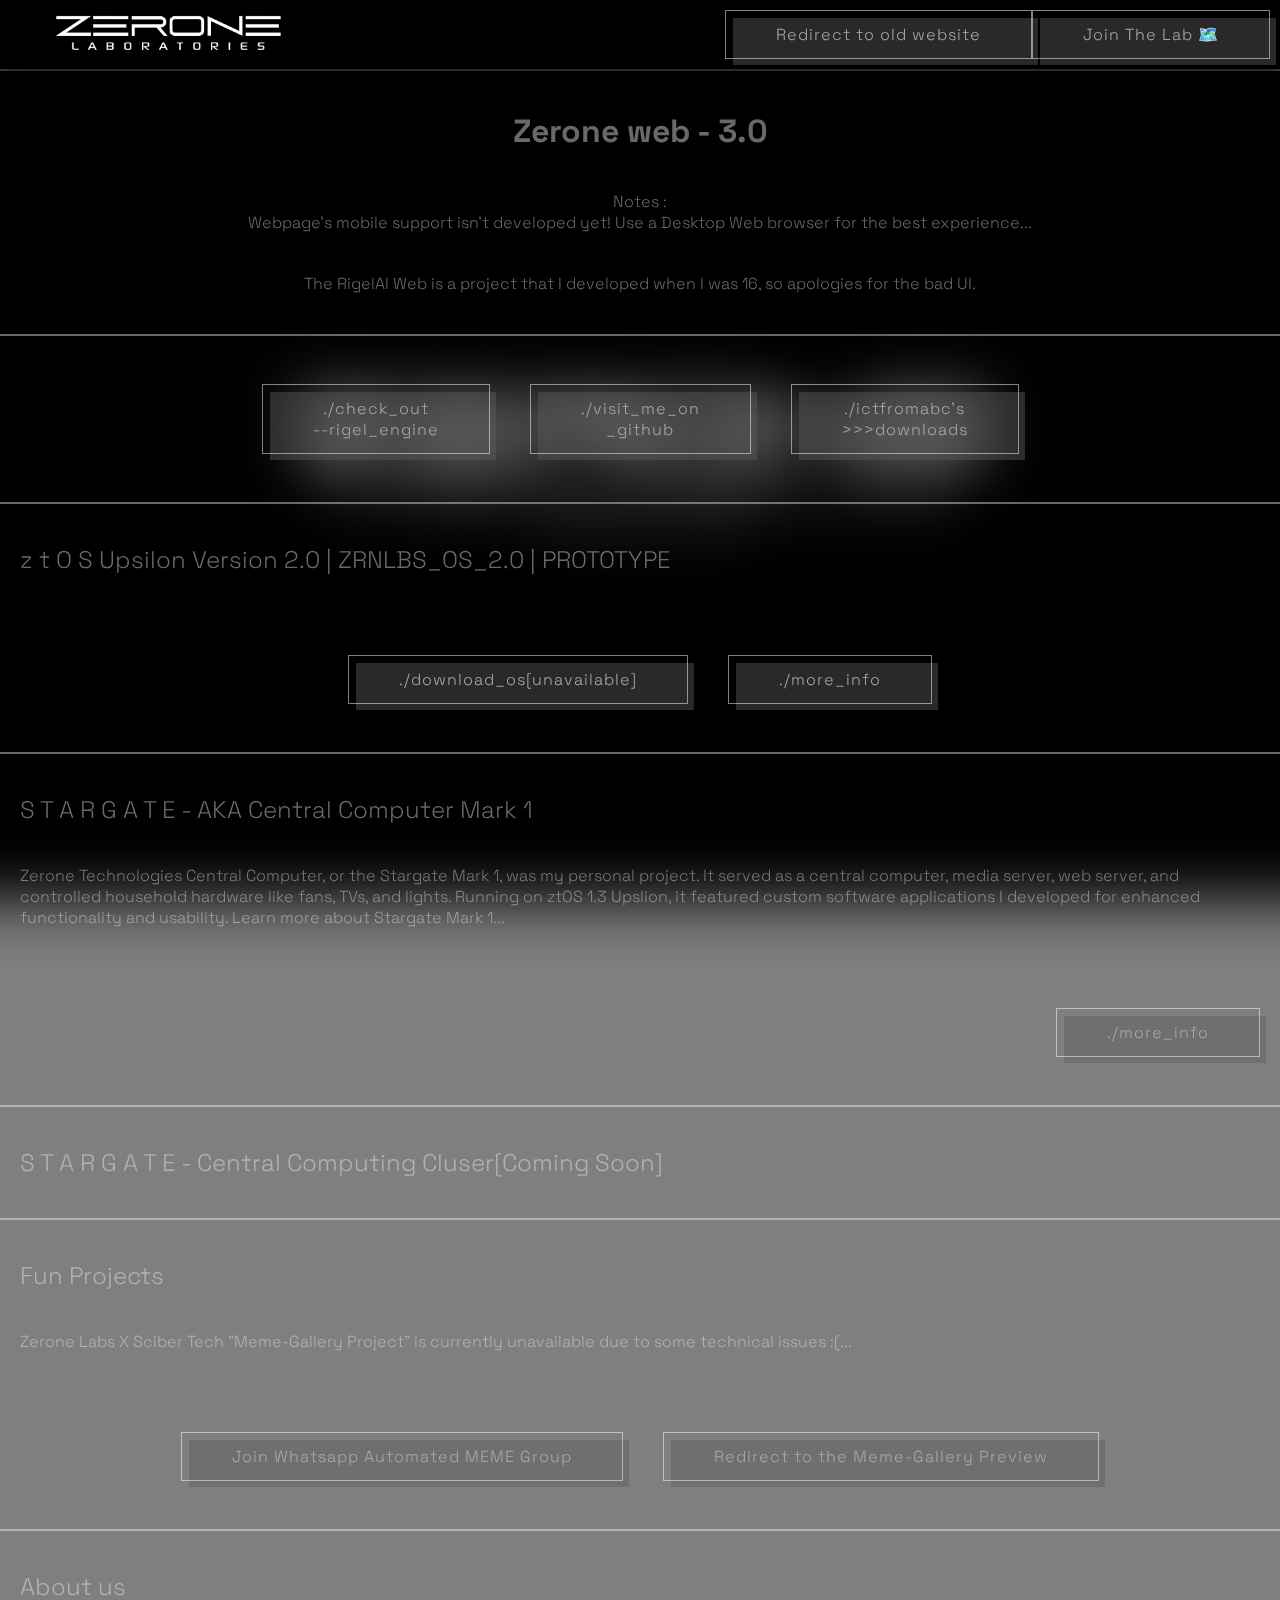
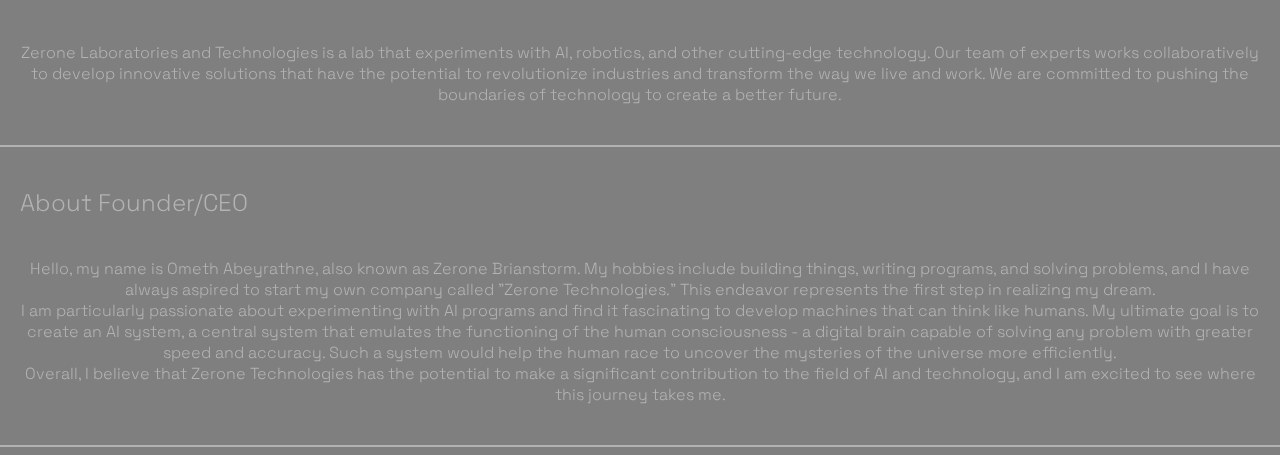
<file: public/index.html>
<!DOCTYPE html>
<html>
<head>
  <title>Zerone Laboratories</title>
  <style>
    /* Customize the scrollbar track */
    ::-webkit-scrollbar {
      width: 12px; /* Adjust the width as needed */
    }

    ::-webkit-scrollbar-track {
      background-color: #000000; /* Adjust the background color as needed */
    }

    /* Customize the scrollbar thumb */
    ::-webkit-scrollbar-thumb {
      background-color: #7070708c; /* Adjust the color as needed */
      border-radius: 6px; /* Adjust the radius as needed */
      border: 3px solid #000000; /* Adjust the border color and size as needed */
    }

    /* Add glow effect to the thumb */
    ::-webkit-scrollbar-thumb:hover {
      background-color: #5a5a5a; /* Adjust the color as needed */
      box-shadow: 0 0 10px #5252525b; /* Adjust the glow color and size as needed */
    }

        @font-face {
      font-family: 'SonySketch';
      src: url('font_default.ttf') format('truetype');
      font-weight:10 ;
    }
    @font-face {
      font-family: 'Space Grotesk';
      src: url('SpaceGrotesk-VariableFont_wght.ttf') format('truetype');
      font-weight:10 ;
    }
    @media only screen and (max-width: 400px) {
          button {
            padding: 100px 100px;
          }
        }

    /* Adjust text size for mobile */
    @media only screen and (max-width: 400px) {
      h1, h2, p {
        font-size: 36px;
      }
    }
@keyframes slideU {
      0% {
        transform: translateY(0%);
        opacity: 0;
      }
      100% {
        transform: translateY(100);
        opacity: 1;
      }
    }
    body {
      background-size: cover;
      -webkit-backdrop-filter: blur(20px);
      backdrop-filter: blur(30px);
      margin: 0;
      padding: 0;
      font-family: "Space Grotesk", Arial, sans-serif;
      font-weight: 100;
      background-image: url("assets/images/zrn_back.png");
      background-color: rgba(0, 0, 0, 0.5);
      background-position: center;
      background-attachment: fixed;
      animation: slideU 2s ease;
      color: rgba(0, 0, 0, 0); /* Adjust the opacity as per your preference */
      text-shadow: 0 0 0.5px rgba(255, 255, 255, 0.411); 
    }


    .top-bar {
      background-color: rgb(0, 0, 0); /* Adjust the background color and transparency as desired */
      color: #fff;
      padding: 10px;
      display: flex;
      align-items: center;
      border-bottom: 2px solid rgba(255, 255, 255, 0.3);
      position: sticky;
      top: 0;
      z-index: 1;
    }

    .top-bar::before {
      content: '';
      position: absolute;
      top: 0;
      left: 0;
      right: 0;
      bottom: 0;
      background: inherit; /* Inherit the background properties from .top-bar */
      filter: blur(10px); /* Apply the blur effect to the pseudo-element */
      z-index: -1;
    }


    /* Add a margin to the content below the top bar */
    .content {
      margin-top: 50px; /* Adjust the margin as per your top bar height */
    }


    @keyframes slideUp {
      0% {
        transform: translateY(100%);
        opacity: 0;
      }
      100% {
        transform: translateY(0);
        opacity: 1;
      }
    }
    .logo {
      height: 40px;
      margin-right: 40px;
    }
    .logo img {
      margin: -25px 40px;
      height: 150%;
    }
    @keyframes animate1 {
      0% {
        left: -100%;
      }
      50%,
      100% {
        left: 100%;
      }
    }
    /* New Button */

    /* CSS */
    .button-86 {
      font-size: 16px;
      font-weight: 200;
      letter-spacing: 1px;
      padding: 13px 20px 13px;
      outline: 0;
      border: 1px solid rgba(255, 255, 255, 0.507);
      cursor: pointer;
      color :rgb(168, 168, 168);
      font-family:"Space Grotesk", Arial, sans-serif ;
      position: relative;
      background-color: rgba(255, 255, 255, 0);
      user-select: none;
      -webkit-user-select: none;
      touch-action: manipulation;
    }

    .button-86:after {
      content: "";
      background-color: #5c5c5c71;
      width: 100%;
      z-index: -1;
      position: absolute;
      height: 100%;
      top: 7px;
      left: 7px;
      transition: 0.2s;
    }

    .button-86:hover:after {
      top: 0px;
      left: 0px;
    }

    @media (min-width: 768px) {
      .button-86 {
        padding: 13px 50px 13px;
      }
    }

/* end of button */
    h1 {
      text-align: center;
      margin: 40px 0;
      animation: slideUp 1s ease;
    }
    .vertical-line {
    width: 2px;
    height: 100px; /* Adjust the height as needed */
    background-color: rgb(168, 168, 168); /* Change the color if desired */
    }
    .button-image {
      width: 500px; /* Adjust the width as needed */
      height: 500px; /* Adjust the height as needed */
      margin-left: 10px; /* Adjust the margin as needed */
      vertical-align: middle;
      margin-left: auto;
    }
    h2 {
      text-align: left;
      font-family: "Space Grotesk", Arial, sans-serif;
      font-weight: lighter;
      margin: 40px 20px;
      animation: slideUp 1s ease;
    }
    h3 {
      text-align: center;
      margin: 40px 0;
      animation: slideUp 1s ease;
    }
    p {
      text-align: center;
      font-family: "Space Grotesk", Arial, sans-serif;
      font-weight: lighter;
      margin: 40px 20px;
      animation: slideUp 1s ease;
    }
    .line {
      border: none;
      border-top: 2px solid rgba(255, 255, 255, 0.404); /* Dark white color */
    }
    @media only screen and (max-width: 400px) {
      button {
        padding: 100px 100px;
      }
    }

    /* Adjust text size for mobile */
    @media only screen and (max-width: 400px) {
      h1, h2, p {
        font-size: 36px;
      }
    }
  </style>
  <link rel="stylesheet" href="https://fonts.googleapis.com/css2?family=Space+Grotesk&family=Space+Mono&display=swap">

  <script>
    function scrollToTop() {
      window.scrollTo({
        top: 0,
        behavior: 'smooth'
      });
    }
    function redirect_tele() {
      // Replace "newpage.html" with the URL of the page you want to redirect to
      window.location.href = "https://t.me/zt_grp";
    }
    function redirect_rige() {
      // Replace "newpage.html" with the URL of the page you want to redirect to
      window.location.href = "https://rigelai.web.app";
    }
    function redirect_git() {
      // Replace "newpage.html" with the URL of the page you want to redirect to
      window.location.href = "https://github.com/z3r0n3br4instorm";
    }
    function redirect_ictfrom() {
      // Replace "newpage.html" with the URL of the page you want to redirect to
      window.location.href = "https://zerone-web.web.app/ictfromabc_downloads/downloads.html";
    }
    function redirect_ztos_down() {
      // Replace "newpage.html" with the URL of the page you want to redirect to
      window.location.href = "https://zerone-web.web.app/ztos.html";
    }
    function redirect_ztos_info() {
      // Replace "newpage.html" with the URL of the page you want to redirect to
      window.location.href = "ztOS Info";
    }
    function redirect_old() {
      // Replace "newpage.html" with the URL of the page you want to redirect to
      window.location.href = "https://zerone-web.web.app/index_old.html";
    }
    function redirect_stargate1() {
      // Replace "newpage.html" with the URL of the page you want to redirect to
      window.location.href = "https://zerone-web.web.app/stargate.html";
    }
    function redirect_wagp() {
      // Replace "newpage.html" with the URL of the page you want to redirect to
      window.location.href = "https://chat.whatsapp.com/JbNHm1YFWGkJUjIQuqJGM9";
    }
    function redirect_wame() {
      // Replace "newpage.html" with the URL of the page you want to redirect to
      window.location.href = "https://wa.me/+94777717794";
    }

    function redirect_ingrp() {
      // Replace "newpage.html" with the URL of the page you want to redirect to
      window.location.href = "https://zerone-web.web.app/redirect_meme.html";
    }
    window.addEventListener('load', scrollToTop);
  </script>
</head>
<body>
  <div class="top-bar" style="justify-content: flex-start;">
    <div class="logo">
      <img src="assets/images/zrn-wide.png" alt="Logo">
    </div>
    <!-- <button class="button">Button 1</button> -->
    <!-- <button class="button">Button 2</button> -->
    <button class="button-86" style="margin-left: auto;" onclick="redirect_old()">Redirect to old website</button>
    <button class="button-86" onclick="redirect_tele()">Join The Lab 🗺️</button>
  </div>
    <h1>Zerone web - 3.0</h1>
    <p>Notes : <br>Webpage's mobile support isn't developed yet! Use a Desktop Web browser for the best experience...</p>
    <p>The RigelAI Web is a project that I developed when I was 16, so apologies for the bad UI.</p>
    <hr class="line">
    <div style="display: flex; justify-content: center;">
      <br><button class="button-86" style="margin: 40px 20px;" onclick="redirect_rige()">./check_out<br>--rigel_engine</button>
      <button class="button-86" style="margin: 40px 20px;" onclick="redirect_git()">./visit_me_on<br>_github</button>
      <button class="button-86" style="margin: 40px 20px;" onclick="redirect_ictfrom()">./ictfromabc's<br>>>>downloads</button>
    </div>    
  <hr class="line">
  <h2>z t O S Upsilon Version 2.0 | ZRNLBS_OS_2.0 | PROTOTYPE</h2>
  <div style="display: flex; justify-content: center;">
  <button class="button-86" style="margin: 40px 20px;" onclick="redirect_ztos_down()">./download_os[unavailable]</button>
  <button class="button-86" style="margin: 40px 20px;" onclick="redirect_ztos_down()">./more_info</button></div>
  <hr class="line">
  <h2>S T A R G A T E - AKA Central Computer Mark 1</h2>
  <div><p style="text-align: left;">Zerone Technologies Central Computer, or the Stargate Mark 1, was my personal project. It served as a central computer, media server, web server, and controlled household hardware like fans, TVs, and lights. Running on ztOS 1.3 Upslion, it featured custom software applications I developed for enhanced functionality and usability. Learn more about Stargate Mark 1...<p></div>
  <div style="display: flex; justify-content: right;">
  <button class="button-86" style="margin: 40px 20px;" onclick="redirect_stargate1()">./more_info</button></div>
  <hr class="line">
  <h2>S T A R G A T E - Central Computing Cluser[Coming Soon]</h2>
  <hr class="line">
  <h2>Fun Projects</h2>
  <p style="text-align: left;">Zerone Labs X Sciber Tech "Meme-Gallery Project" is currently unavailable due to some technical issues  :(...</p>
  <div style="display: flex; justify-content: center;">
    <button class="button-86" style="margin: 40px 20px;" onclick="redirect_wagp()">Join Whatsapp Automated MEME Group</button>
    <button class="button-86" style="margin: 40px 20px;" onclick="redirect_ingrp()">Redirect to the Meme-Gallery Preview</button></div>
  <hr class="line">
  <h2>About us</h2>
  <p>Zerone Laboratories and Technologies is a lab that experiments with AI, robotics, and other cutting-edge technology. Our team of experts works collaboratively to develop innovative solutions that have the potential to revolutionize industries and transform the way we live and work. We are committed to pushing the boundaries of technology to create a better future.</p>
  <hr class="line">
  <h2>About Founder/CEO</h2>
  <p>Hello, my name is Ometh Abeyrathne, also known as Zerone Brianstorm. My hobbies include building things, writing programs, and solving problems, and I have always aspired to start my own company called "Zerone Technologies." This endeavor represents the first step in realizing my dream.<br>

    I am particularly passionate about experimenting with AI programs and find it fascinating to develop machines that can think like humans. My ultimate goal is to create an AI system, a central system that emulates the functioning of the human consciousness - a digital brain capable of solving any problem with greater speed and accuracy. Such a system would help the human race to uncover the mysteries of the universe more efficiently.<br>
    
    Overall, I believe that Zerone Technologies has the potential to make a significant contribution to the field of AI and technology, and I am excited to see where this journey takes me.</p>
  <hr class="line">
  <!-- <h2>C O N N E C T - W I T H - M E</h2>
  <div style="display: flex; justify-content: center;">
    <button class="button_3" style="margin: 40px 20px;" onclick="redirect_wame()">DM ME ON WHATSAPP</button>
    <button class="button" style="margin: 40px 20px;" >E-MAIL ADDRESS : ometha12@gmail.com</button></div>
  <hr class="line"> -->
  </body>
</html>
</file>
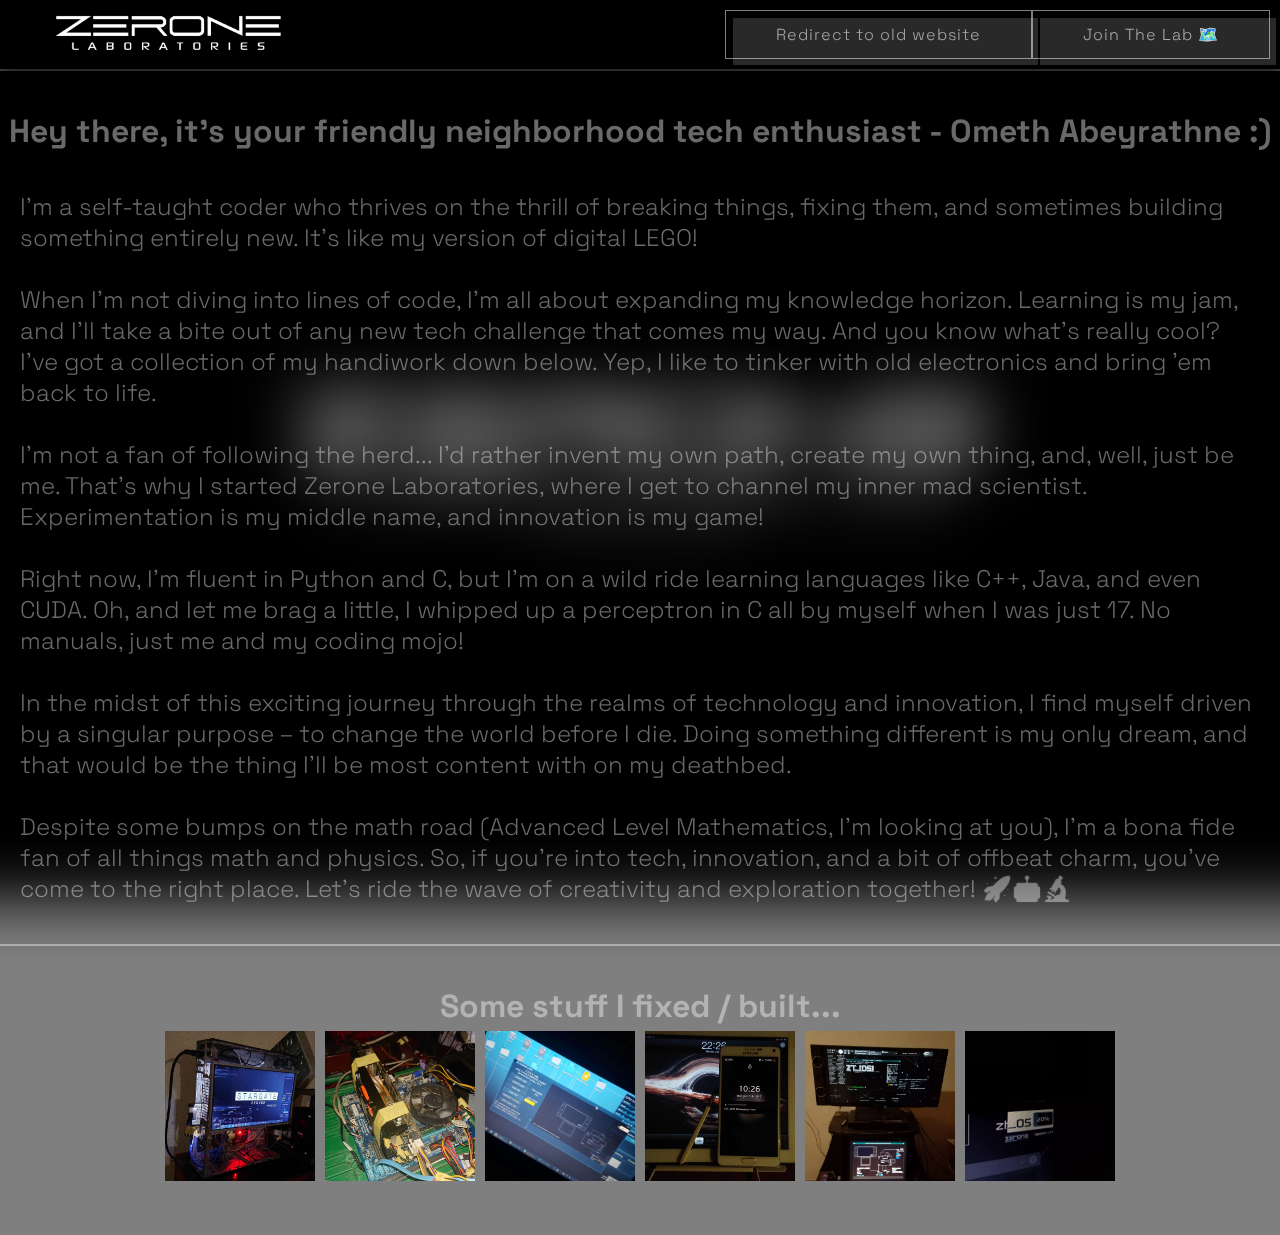
<file: public/aboutme.html>
<!DOCTYPE html>
<html>
<head>
  <title>Zerone Laboratories</title>
  <style>
    /* Customize the scrollbar track */
    ::-webkit-scrollbar {
      width: 12px; /* Adjust the width as needed */
    }

    ::-webkit-scrollbar-track {
      background-color: #000000; /* Adjust the background color as needed */
    }

    /* Customize the scrollbar thumb */
    ::-webkit-scrollbar-thumb {
      background-color: #7070708c; /* Adjust the color as needed */
      border-radius: 6px; /* Adjust the radius as needed */
      border: 3px solid #000000; /* Adjust the border color and size as needed */
    }

    /* Add glow effect to the thumb */
    ::-webkit-scrollbar-thumb:hover {
      background-color: #5a5a5a; /* Adjust the color as needed */
      box-shadow: 0 0 10px #5252525b; /* Adjust the glow color and size as needed */
    }

        @font-face {
      font-family: 'SonySketch';
      src: url('font_default.ttf') format('truetype');
      font-weight:10 ;
    }
    @font-face {
      font-family: 'Space Grotesk';
      src: url('SpaceGrotesk-VariableFont_wght.ttf') format('truetype');
      font-weight:10 ;
    }
    @media only screen and (max-width: 400px) {
          button {
            padding: 100px 100px;
          }
        }

    /* Adjust text size for mobile */
    @media only screen and (max-width: 400px) {
      h1, h2, p {
        font-size: 36px;
      }
    }
@keyframes slideU {
      0% {
        transform: translateY(0%);
        opacity: 0;
      }
      100% {
        transform: translateY(100);
        opacity: 1;
      }
    }
    body {
      background-size: cover;
      -webkit-backdrop-filter: blur(20px);
      backdrop-filter: blur(30px);
      margin: 0;
      padding: 0;
      font-family: "Space Grotesk", Arial, sans-serif;
      font-weight: 100;
      background-image: url("assets/images/zrn_back.png");
      background-color: rgba(0, 0, 0, 0.5);
      background-position: center;
      background-attachment: fixed;
      animation: slideU 2s ease;
      color: rgba(0, 0, 0, 0); /* Adjust the opacity as per your preference */
      text-shadow: 0 0 0.5px rgba(255, 255, 255, 0.411); 
    }

    .image-viewer {
        position: relative;
        width: 100%;
        height: auto;
        }

        .image-viewer img {
        display: block;
        max-width: 100%;
        max-height: 100%;
        margin: 0 auto;
        }

    /* Adjust text size for mobile */
    @media only screen and (max-width: 400px) {
      h1, h2, p {
        font-size: 36px;
      }
    }
    .image-gallery {
        display: flex;
        flex-wrap: wrap;
        justify-content: center;
        align-items: center;
    }

    .image-gallery img {
        width: 150px;
        height: 150px;
        object-fit: cover;
        cursor: pointer;
        margin: 5px;
        transition: transform 0.3s ease;
    }

    .image-gallery img:hover {
        transform: scale(1.1);
    }
    .top-bar {
      background-color: rgb(0, 0, 0); /* Adjust the background color and transparency as desired */
      color: #fff;
      padding: 10px;
      display: flex;
      align-items: center;
      border-bottom: 2px solid rgba(255, 255, 255, 0.3);
      position: sticky;
      top: 0;
      z-index: 1;
    }

    .top-bar::before {
      content: '';
      position: absolute;
      top: 0;
      left: 0;
      right: 0;
      bottom: 0;
      background: inherit; /* Inherit the background properties from .top-bar */
      filter: blur(10px); /* Apply the blur effect to the pseudo-element */
      z-index: -1;
    }


    /* Add a margin to the content below the top bar */
    .content {
      margin-top: 50px; /* Adjust the margin as per your top bar height */
    }


    @keyframes slideUp {
      0% {
        transform: translateY(100%);
        opacity: 0;
      }
      100% {
        transform: translateY(0);
        opacity: 1;
      }
    }
    .logo {
      height: 40px;
      margin-right: 40px;
    }
    .logo img {
      margin: -25px 40px;
      height: 150%;
    }
    @keyframes animate1 {
      0% {
        left: -100%;
      }
      50%,
      100% {
        left: 100%;
      }
    }
    /* New Button */

    /* CSS */
    .button-86 {
      font-size: 16px;
      font-weight: 200;
      letter-spacing: 1px;
      padding: 13px 20px 13px;
      outline: 0;
      border: 1px solid rgba(255, 255, 255, 0.507);
      cursor: pointer;
      color :rgb(168, 168, 168);
      font-family:"Space Grotesk", Arial, sans-serif ;
      position: relative;
      background-color: rgba(255, 255, 255, 0);
      user-select: none;
      -webkit-user-select: none;
      touch-action: manipulation;
    }

    .button-86:after {
      content: "";
      background-color: #5c5c5c71;
      width: 100%;
      z-index: -1;
      position: absolute;
      height: 100%;
      top: 7px;
      left: 7px;
      transition: 0.2s;
    }

    .button-86:hover:after {
      top: 0px;
      left: 0px;
    }

    @media (min-width: 768px) {
      .button-86 {
        padding: 13px 50px 13px;
      }
    }

/* end of button */
    h1 {
      text-align: center;
      margin: 40px 0;
      animation: slideUp 1s ease;
    }
    .vertical-line {
    width: 2px;
    height: 100px; /* Adjust the height as needed */
    background-color: rgb(168, 168, 168); /* Change the color if desired */
    }
    .button-image {
      width: 500px; /* Adjust the width as needed */
      height: 500px; /* Adjust the height as needed */
      margin-left: 10px; /* Adjust the margin as needed */
      vertical-align: middle;
      margin-left: auto;
    }
    h2 {
      text-align: left;
      font-family: "Space Grotesk", Arial, sans-serif;
      font-weight: lighter;
      margin: 40px 20px;
      animation: slideUp 1s ease;
    }
    h3 {
      text-align: center;
      margin: 40px 0;
      animation: slideUp 1s ease;
    }
    p {
      text-align: center;
      font-family: "Space Grotesk", Arial, sans-serif;
      font-weight: lighter;
      margin: 40px 20px;
      animation: slideUp 1s ease;
    }
    .line {
      border: none;
      border-top: 2px solid rgba(255, 255, 255, 0.404); /* Dark white color */
    }
    @media only screen and (max-width: 400px) {
      button {
        padding: 100px 100px;
      }
    }

    /* Adjust text size for mobile */
    @media only screen and (max-width: 400px) {
      h1, h2, p {
        font-size: 36px;
      }
    }
  </style>
  <link rel="stylesheet" href="https://fonts.googleapis.com/css2?family=Space+Grotesk&family=Space+Mono&display=swap">

  <script>
    function scrollToTop() {
      window.scrollTo({
        top: 0,
        behavior: 'smooth'
      });
    }
    function redirect_tele() {
      // Replace "newpage.html" with the URL of the page you want to redirect to
      window.location.href = "https://t.me/zt_grp";
    }
    function redirect_rige() {
      // Replace "newpage.html" with the URL of the page you want to redirect to
      window.location.href = "https://rigelai.web.app";
    }
    function redirect_git() {
      // Replace "newpage.html" with the URL of the page you want to redirect to
      window.location.href = "https://github.com/z3r0n3br4instorm";
    }
    function redirect_ictfrom() {
      // Replace "newpage.html" with the URL of the page you want to redirect to
      window.location.href = "https://zerone-web.web.app/ictfromabc_downloads/downloads.html";
    }
    function redirect_ztos_down() {
      // Replace "newpage.html" with the URL of the page you want to redirect to
      window.location.href = "https://zerone-web.web.app/ztos.html";
    }
    function redirect_ztos_info() {
      // Replace "newpage.html" with the URL of the page you want to redirect to
      window.location.href = "ztOS Info";
    }
    function redirect_old() {
      // Replace "newpage.html" with the URL of the page you want to redirect to
      window.location.href = "https://zerone-web.web.app/index_old.html";
    }
    function redirect_stargate1() {
      // Replace "newpage.html" with the URL of the page you want to redirect to
      window.location.href = "https://zerone-web.web.app/stargate.html";
    }
    function redirect_wagp() {
      // Replace "newpage.html" with the URL of the page you want to redirect to
      window.location.href = "https://chat.whatsapp.com/JbNHm1YFWGkJUjIQuqJGM9";
    }
    function redirect_wame() {
      // Replace "newpage.html" with the URL of the page you want to redirect to
      window.location.href = "https://wa.me/+94777717794";
    }

    function redirect_ingrp() {
      // Replace "newpage.html" with the URL of the page you want to redirect to
      window.location.href = "https://zerone-web.web.app/redirect_meme.html";
    }
    window.addEventListener('load', scrollToTop);
  </script>
</head>
<body>
  <div class="top-bar" style="justify-content: flex-start;">
    <div class="logo">
      <img src="assets/images/zrn-wide.png" alt="Logo">
    </div>
    <!-- <button class="button">Button 1</button> -->
    <!-- <button class="button">Button 2</button> -->
    <button class="button-86" style="margin-left: auto;" onclick="redirect_old()">Redirect to old website</button>
    <button class="button-86" onclick="redirect_tele()">Join The Lab 🗺️</button>
  </div>
    <h1>Hey there, it's your friendly neighborhood tech enthusiast - Ometh Abeyrathne  :)</h1>

    <h2>I'm a self-taught coder who thrives on the thrill of breaking things, fixing them, and sometimes building something entirely new. It's like my version of digital LEGO!<br><br>
      
      When I'm not diving into lines of code, I'm all about expanding my knowledge horizon. Learning is my jam, and I'll take a bite out of any new tech challenge that comes my way. And you know what's really cool? I've got a collection of my handiwork down below. Yep, I like to tinker with old electronics and bring 'em back to life.<br><br>
      
      I'm not a fan of following the herd... I'd rather invent my own path, create my own thing, and, well, just be me. That's why I started Zerone Laboratories, where I get to channel my inner mad scientist. Experimentation is my middle name, and innovation is my game!<br><br>
      
      Right now, I'm fluent in Python and C, but I'm on a wild ride learning languages like C++, Java, and even CUDA. Oh, and let me brag a little, I whipped up a perceptron in C all by myself when I was just 17. No manuals, just me and my coding mojo!<br><br>

      In the midst of this exciting journey through the realms of technology and innovation, I find myself driven by a singular purpose – to change the world before I die. Doing something different is my only dream, and that would be the thing I'll be most content with on my deathbed.<br><br>
      
      Despite some bumps on the math road (Advanced Level Mathematics, I'm looking at you), I'm a bona fide fan of all things math and physics. So, if you're into tech, innovation, and a bit of offbeat charm, you've come to the right place. Let's ride the wave of creativity and exploration together! 🚀🤖🔬</h2>
    <hr class="line">
    <h1> Some stuff I fixed / built...
    <div class="image-gallery">
        <a href="fixes/STARGATE.jpg" target="_blank">
            <img src="fixes/STARGATE.jpg" alt="Image">
          </a>          
          <a href="fixes/pc.jpg" target="_blank">
            <img src="fixes/pc.jpg" alt="Image">
          </a>
          <a href="fixes/link.jpg" target="_blank">
            <img src="fixes/link.jpg" alt="Image">
          </a>
          <a href="fixes/ipad&phone.jpg" target="_blank">
            <img src="fixes/ipad&phone.jpg" alt="Image">
          </a>
          <a href="fixes/cc.jpg" target="_blank">
            <img src="fixes/cc.jpg" alt="Image">
          </a>
          <a href="fixes/ztOS.jpg" target="_blank">
            <img src="fixes/ztOS.jpg" alt="Image">
          </a>
                                        

    </div>
  <!-- <h2>C O N N E C T - W I T H - M E</h2>
  <div style="display: flex; justify-content: center;">
    <button class="button_3" style="margin: 40px 20px;" onclick="redirect_wame()">DM ME ON WHATSAPP</button>
    <button class="button" style="margin: 40px 20px;" >E-MAIL ADDRESS : ometha12@gmail.com</button></div>
  <hr class="line"> -->
  </body>
</html>
</file>
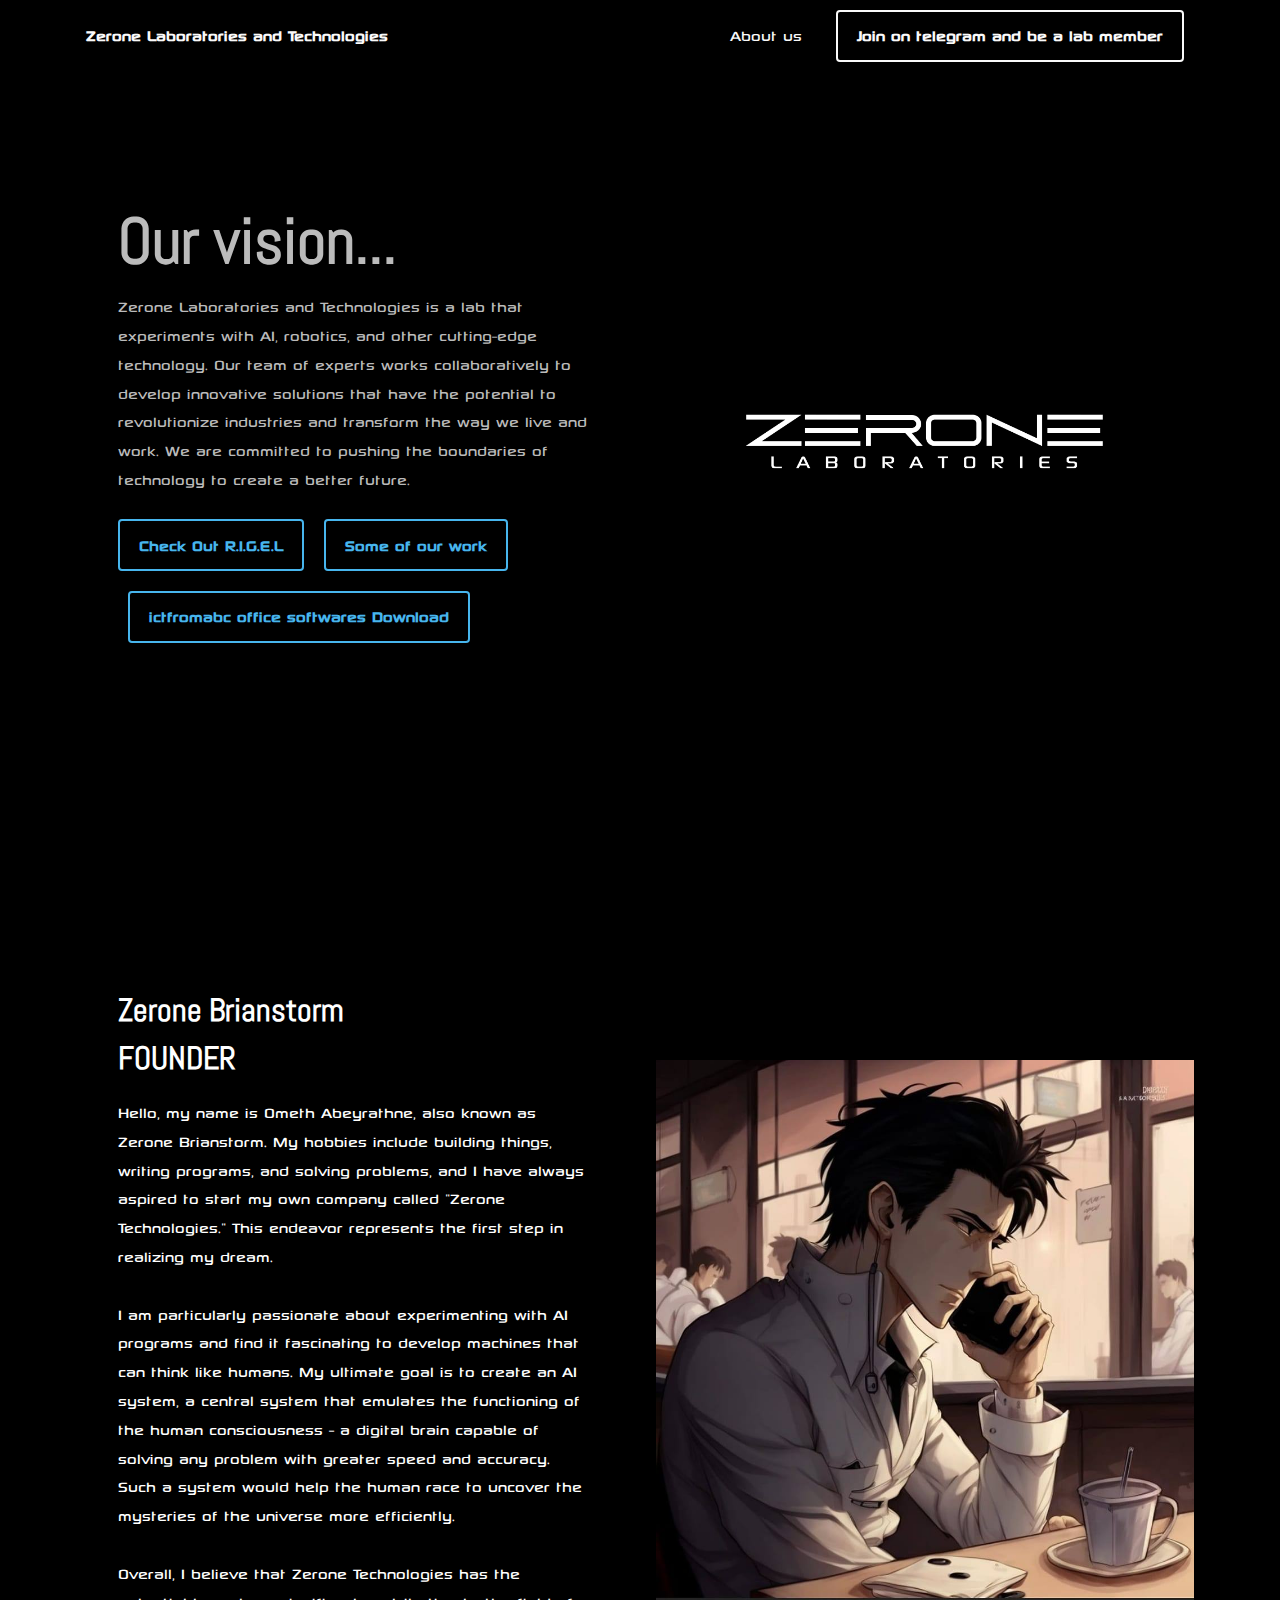
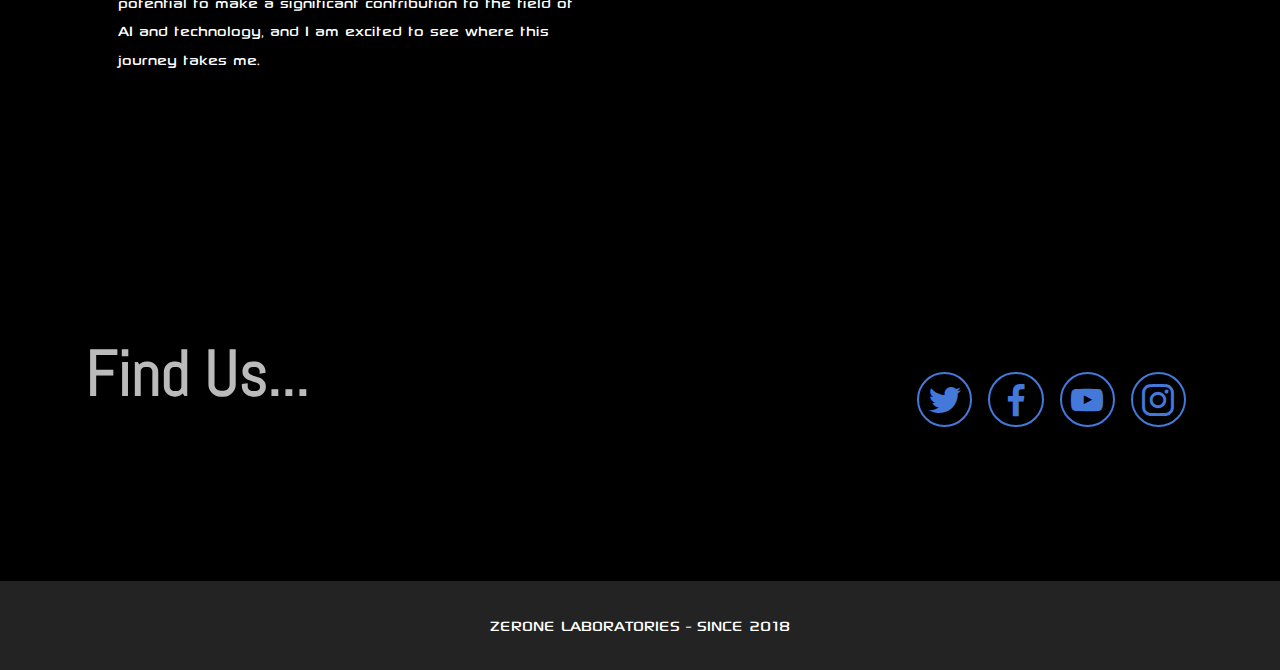
<file: public/index_old.html>
<!DOCTYPE html>
<html  >
<head>
	<meta http-equiv="Content-Type" content="text/html; charset=UTF-8"/>
  <meta http-equiv="X-UA-Compatible" content="IE=edge">
  <meta name="viewport" content="width=device-width, initial-scale=1, minimum-scale=1">
  <link rel="shortcut icon" href="assets/images/zrn-1.jpg" type="image/x-icon">
  <meta name="description" content="">
  <title>Home</title>
	<link rel="canonical" href="https://zerone-web.web.app" />
  <link rel="stylesheet" href="assets/bootstrap/css/bootstrap.min.css">
  <link rel="stylesheet" href="assets/bootstrap/css/bootstrap-grid.min.css">
  <link rel="stylesheet" href="assets/bootstrap/css/bootstrap-reboot.min.css">
  <link rel="stylesheet" href="assets/dropdown/css/style.css">
  <link rel="stylesheet" href="assets/socicon/css/styles.css">
  <link rel="stylesheet" href="assets/theme/css/style.css">
  <link href="assets/fonts/style.css" rel="stylesheet">
  <link rel="preload" href="https://fonts.googleapis.com/css?family=Abel:400&display=swap" as="style" onload="this.onload=null;this.rel='stylesheet'">
  <noscript><link rel="stylesheet" href="https://fonts.googleapis.com/css?family=Abel:400&display=swap"></noscript>
  <link rel="preload" href="https://fonts.googleapis.com/css?family=Jost:100,200,300,400,500,600,700,800,900,100i,200i,300i,400i,500i,600i,700i,800i,900i&display=swap" as="style" onload="this.onload=null;this.rel='stylesheet'">
  <noscript><link rel="stylesheet" href="https://fonts.googleapis.com/css?family=Jost:100,200,300,400,500,600,700,800,900,100i,200i,300i,400i,500i,600i,700i,800i,900i&display=swap"></noscript>
  <link rel="preload" as="style" href="assets/mobirise/css/mbr-additional.css"><link rel="stylesheet" href="assets/mobirise/css/mbr-additional.css" type="text/css">
</head>
<body>
  <section data-bs-version="5.1" class="menu menu2 cid-sFCw1qGFAI" once="menu" id="menu2-23">
    <nav class="navbar navbar-dropdown navbar-expand-lg">
        <div class="container">
            <div class="navbar-brand">
                <span class="navbar-caption-wrap"><a class="navbar-caption text-white text-primary display-7" href="index.html">Zerone Laboratories and Technologies</a></span>
            </div>
            <button class="navbar-toggler" type="button" data-toggle="collapse" data-bs-toggle="collapse" data-target="#navbarSupportedContent" data-bs-target="#navbarSupportedContent" aria-controls="navbarNavAltMarkup" aria-expanded="false" aria-label="Toggle navigation">
                <div class="hamburger">
                    <span></span>
                    <span></span>
                    <span></span>
                    <span></span>
                </div>
            </button>
            <div class="collapse navbar-collapse" id="navbarSupportedContent">
                <ul class="navbar-nav nav-dropdown" data-app-modern-menu="true"><li class="nav-item"><a class="nav-link link text-white display-7" href="index.html#team1-1o">About us</a></li></ul>
                <div class="navbar-buttons mbr-section-btn"><a class="btn btn-white-outline display-7" href="https://t.me/zt_grp">Join on telegram and be a lab member<br></a></div>
            </div>
        </div>
    </nav>
</section>
<section data-bs-version="5.1" class="header14 cid-sFzxmVl7J6" id="header14-1f">
    <div class="container">
        <div class="row justify-content-center align-items-center">
            <div class="col-12 col-md-6 image-wrapper">
                <img src="assets/images/zrn.jpg" alt="Mobirise Website Builder">
            </div>
            <div class="col-12 col-md">
                <div class="text-wrapper">
                    <h1 class="mbr-section-title mbr-fonts-style mb-3 display-1"><strong>Our vision...</strong></h1>
                    <p class="mbr-text mbr-fonts-style display-7">Zerone Laboratories and Technologies is a lab that experiments with AI, robotics, and other cutting-edge technology. Our team of experts works collaboratively to develop innovative solutions that have the potential to revolutionize industries and transform the way we live and work. We are committed to pushing the boundaries of technology to create a better future.<br></p>
                    <div class="mbr-section-btn mt-3"><a class="btn btn-info-outline display-7" href="https://rigelai.web.app">Check Out R.I.G.E.L</a>
                        <a class="btn btn-info-outline display-7" href="works.html">Some of our work</a></div>
                        <a class="btn btn-info-outline display-7" href="https://zerone-web.web.app/ictfromabc_downloads/downloads.html">ictfromabc office softwares Download</a></div>
                </div>
            </div>
        </div>
    </div>
</section>
<section data-bs-version="5.1" class="image2 cid-tDYjhHz3Cv" id="image2-0">
    <div class="container">
        <div class="row align-items-center">
            <div class="col-12 col-lg-6">
                <div class="image-wrapper">
                    <img src="assets/images/propictemp.jpg" alt="Mobirise Website Builder">
                    <p class="mbr-description mbr-fonts-style mt-2 align-center display-4"></p>
                </div>
            </div>
            <div class="col-12 col-lg">
                <div class="text-wrapper">
                    <h3 class="mbr-section-title mbr-fonts-style mb-3 display-5">
                        <strong>Zerone Brianstorm</strong><br><strong>FOUNDER</strong></h3>
                    <p class="mbr-text mbr-fonts-style display-7">Hello, my name is Ometh Abeyrathne, also known as Zerone Brianstorm. My hobbies include building things, writing programs, and solving problems, and I have always aspired to start my own company called "Zerone Technologies." This endeavor represents the first step in realizing my dream.
<br>
<br>I am particularly passionate about experimenting with AI programs and find it fascinating to develop machines that can think like humans. My ultimate goal is to create an AI system, a central system that emulates the functioning of the human consciousness - a digital brain capable of solving any problem with greater speed and accuracy. Such a system would help the human race to uncover the mysteries of the universe more efficiently.
<br>
<br>Overall, I believe that Zerone Technologies has the potential to make a significant contribution to the field of AI and technology, and I am excited to see where this journey takes me.</p>
                </div>
            </div>
        </div>
    </div>
</section>
<section data-bs-version="5.1" class="contacts4 cid-sFAyMcKwph" id="contacts4-21">
    <div class="container">
        <div class="row align-items-center justify-content-center">
            <div class="text-content col-12 col-md-6">
                <h2 class="mbr-section-title mbr-fonts-style display-1"><strong>Find Us...</strong></h2>
                <p class="mbr-text mbr-fonts-style display-7">Follow us on social media...</p>
            </div>
            <div class="icons d-flex align-items-center col-12 col-md-6 justify-content-end mt-md-0 mt-2 flex-wrap">
                <a href="https://twitter.com/" target="_blank">
                    <span class="mbr-iconfont mbr-iconfont-social socicon-twitter socicon"></span>
                </a>
                <a href="https://www.facebook.com/groups/670173120706623" target="_blank">
                    <span class="mbr-iconfont mbr-iconfont-social socicon-facebook socicon"></span>
                </a>
                <a href="https://www.youtube.com/channel/UCBq1R_E69XQCIRvzt65Z-Gw" target="_blank">
                    <span class="mbr-iconfont mbr-iconfont-social socicon-youtube socicon"></span>
                </a>
                <a href="https://www.instagram.com/z3r0n3_br1anst0rm/" target="_blank">
                    <span class="mbr-iconfont mbr-iconfont-social socicon-instagram socicon"></span>
                </a>
            </div>
        </div>
    </div>
</section>
<section data-bs-version="5.1" class="footer7 cid-tDYs0NkQH5" once="footers" id="footer7-1">
    <div class="container">
        <div class="media-container-row align-center mbr-white">
            <div class="col-12">
                <p class="mbr-text mb-0 mbr-fonts-style display-7">ZERONE LABORATORIES - SINCE 2018</p>
            </div>
        </div>
    </div>
</section><section><a href="https://mobiri.se/"></a><a href="https://mobiri.se/"></a></section><script src="assets/bootstrap/js/bootstrap.bundle.min.js"></script>  <script src="assets/smoothscroll/smooth-scroll.js"></script>  <script src="assets/ytplayer/index.js"></script>  <script src="assets/dropdown/js/navbar-dropdown.js"></script>  <script src="assets/sociallikes/social-likes.js"></script>  <script src="assets/theme/js/script.js"></script>  
</html>
</file>
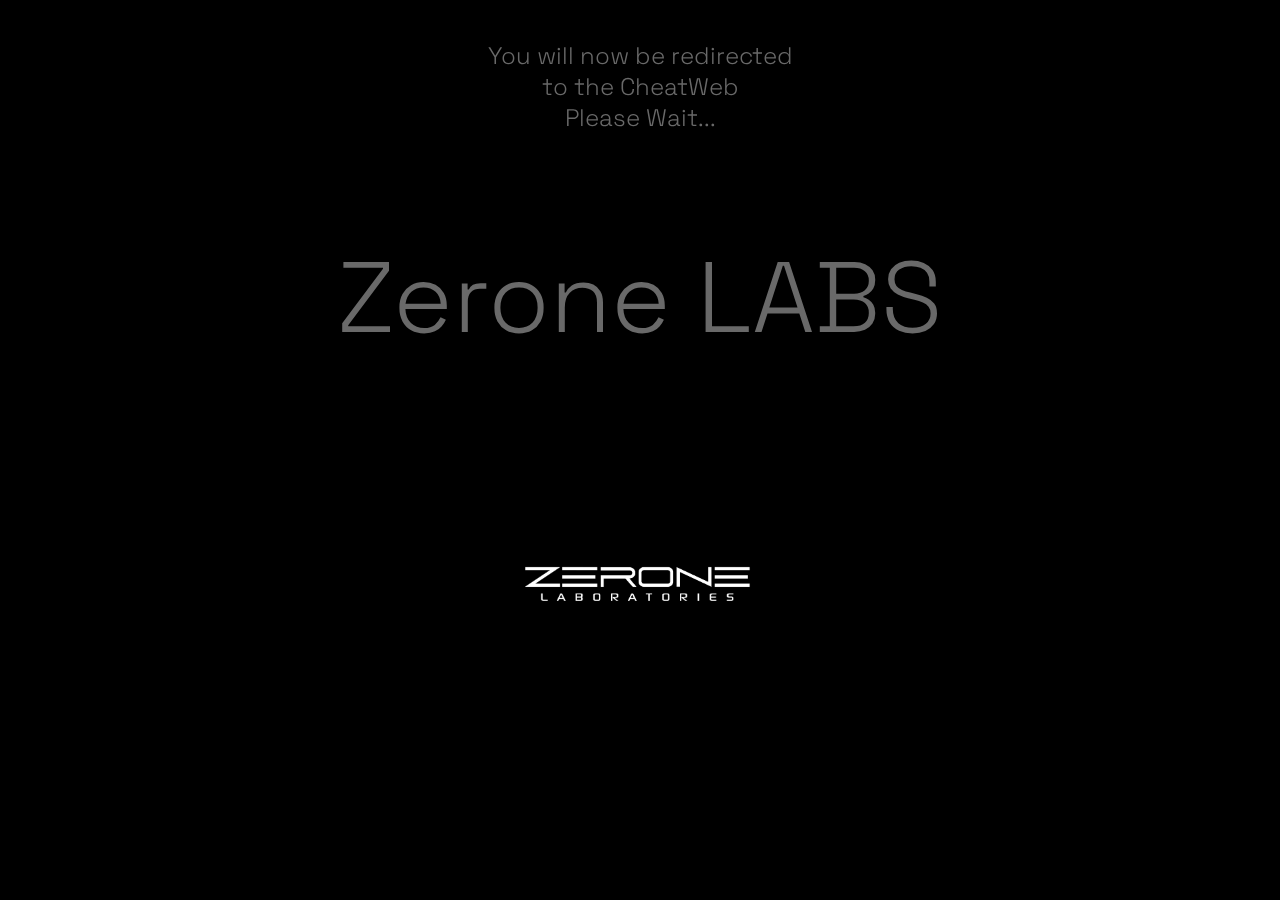
<file: public/redirect_cw.html>
<!DOCTYPE html>
<html>
  <head>
    <meta charset="utf-8">
    <meta name="viewport" content="width=device-width, initial-scale=1">
    <title>Zerone Cheat Web</title>

    <style>
      /* Customize the scrollbar track */
      ::-webkit-scrollbar {
        width: 12px; /* Adjust the width as needed */
      }
      
      ::-webkit-scrollbar-track {
        background-color: #000000; /* Adjust the background color as needed */
      }
      
      /* Customize the scrollbar thumb */
      ::-webkit-scrollbar-thumb {
        background-color: #03e9f4; /* Adjust the color as needed */
        border-radius: 6px; /* Adjust the radius as needed */
        border: 3px solid #000000; /* Adjust the border color and size as needed */
      }
      
      /* Add glow effect to the thumb */
      ::-webkit-scrollbar-thumb:hover {
        background-color: #03e9f4; /* Adjust the color as needed */
        box-shadow: 0 0 10px #03e9f4; /* Adjust the glow color and size as needed */
      }
      
          @font-face {
        font-family: 'SonySketch';
        src: url('font_default.ttf') format('truetype');
        font-weight:10 ;
      }
      @font-face {
        font-family: 'Space Grotesk';
        src: url('SpaceGrotesk-VariableFont_wght.ttf') format('truetype');
        font-weight:10 ;
      }

      @keyframes slideU {
            0% {
              transform: translateY(0%);
              opacity: 0;
            }
            100% {
              transform: translateY(100);
              opacity: 1;
            }
          }
          body {
            background-size: cover;
            -webkit-backdrop-filter: blur(20px);
            backdrop-filter: blur(30px);
            margin: 0;
            padding: 0;
            font-family: "Space Grotesk", Arial, sans-serif;
            font-weight: 100;
            background-image: url("assets/images/black.jpg");
            background-color: rgba(0, 0, 0, 0.5);
            background-position: center;
            background-attachment: fixed;
            animation: slideU 2s ease;
            color: rgba(0, 0, 0, 0); /* Adjust the opacity as per your preference */
            text-shadow: 0 0 0.5px rgba(255, 255, 255, 0.411); 
          }
      
      
          .top-bar {
            background-color: rgba(0, 0, 0, 0.3); /* Adjust the background color and transparency as desired */
            color: #fff;
            padding: 10px;
            display: flex;
            align-items: center;
            animation: slideUp 1s ease;
            border-bottom: 2px solid #fff;
            border-bottom-color: rgba(255, 255, 255, 0.3);
            position: sticky;
            top: 0;
            z-index: 1;
          }
      
          .top-bar::before {
            content: '';
            position: absolute;
            top: 0;
            left: 0;
            right: 0;
            bottom: 0;
            backdrop-filter: blur(10px); /* Apply the blur effect to the pseudo-element */
            -webkit-backdrop-filter: blur(10px); /* For Safari support */
            z-index: -1;
          }
      
      
          /* Add a margin to the content below the top bar */
          .content {
            margin-top: 50px; /* Adjust the margin as per your top bar height */
          }
      
      
          @keyframes slideUp {
            0% {
              transform: translateY(100%);
              opacity: 0;
            }
            100% {
              transform: translateY(0);
              opacity: 1;
            }
          }
          .logo {
            height: 40px;
          }
          .logo img {
            padding: 80px 80px;
            margin: 60px 80px;
            height: 150%;
          }
      
      
        button {
            position:relative;
            border: 1px;
            border-bottom: 1px;
            border-bottom-color:white ;
            display: inline-block;
            padding: 45px 60px;
            margin: 40px 0;
            color: #03e9f4;
            background-color: #00000065;
            text-decoration: none;
            font-style: "Space Grotesk";
            text-transform: uppercase;
            transition: 0.5s;
            letter-spacing: 4px;
            overflow: hidden;
            margin-right: 50px;
          }
          button:hover {
            background: #03e9f4;
            color: #050801;
            box-shadow: 0 0 5px #03e9f4, 0 0 25px #03e9f4, 0 0 50px #03e9f4, 0 0 200px #03e9f4;
            -webkit-box-reflect: below 1px linear-gradient(transparent, #0005);
          }
          button:nth-child(1) {
            filter: hue-rotate(270deg);
          }
          @keyframes animate1 {
            0% {
              left: -100%;
            }
            50%,
            100% {
              left: 100%;
            }
          }
          .button_2 {
            position:relative;
            border: 1px;
            border-bottom: 1px;
            border-bottom-color:white ;
            display: inline-block;
            padding: 25px 30px;
            font-style: "Space Grotesk";
            margin: 40px 0;
            color: #f40303;
            background-color: #00000065;
            text-decoration: none;
            text-transform: uppercase;
            transition: 0.5s;
            letter-spacing: 4px;
            overflow: hidden;
            margin-right: 50px;
          }
          .button_2:hover {
            background: #f40303;
            color: #050801;
            box-shadow: 0 0 5px #f40303, 0 0 25px #f40303, 0 0 50px #f40303, 0 0 200px #f40303;
            -webkit-box-reflect: below 1px linear-gradient(transparent, #0005);
          }
          .button_2:nth-child(1) {
            filter: hue-rotate(270deg);
          }
          .button_3 {
            position:relative;
            border: 1px;
            border-bottom: 1px;
            border-bottom-color:white ;
            display: inline-block;
            padding: 40px 30px;
            margin: 50px 50px;
            color: #03f40f;
            font-style: "Space Grotesk";
            background-color: #00000065;
            text-decoration: none;
            text-transform: uppercase;
            transition: 0.5s;
            letter-spacing: 4px;
            overflow: hidden;
            margin-right: 50px;
          }
          .button_3:hover {
            background: #03f40f;
            color: #050801;
            box-shadow: 0 0 5px #03f40f, 0 0 25px #03f40f, 0 0 50px #03f40f, 0 0 200px #03f40f;
            -webkit-box-reflect: below 1px linear-gradient(transparent, #0005);
          }
          .button_3:nth-child(1) {
            filter: hue-rotate(270deg);
          }
          @keyframes animate1 {
            0% {
              left: -100%;
            }
            50%,
            100% {
              left: 100%;
            }
          }
          h1 {
            text-align: center;
            margin: 40px 20px;
            animation: slideUp 1s ease;
          }
          .vertical-line {
          width: 2px;
          height: 100px; /* Adjust the height as needed */
          background-color: rgb(168, 168, 168); /* Change the color if desired */
          }
          .button-image {
            width: 500px; /* Adjust the width as needed */
            height: 500px; /* Adjust the height as needed */
            margin-left: 10px; /* Adjust the margin as needed */
            vertical-align: middle;
            margin-left: auto;
          }
          h2 {
            text-align: center;
            font-family: "Space Grotesk", Arial, sans-serif;
            font-weight: lighter;
            margin: 40px 20px;
            animation: slideUp 1s ease;
          }
          h3 {
            text-align: center;
            font-family: "Space Grotesk", Arial, sans-serif;
            font-weight: lighter;
            font-size: 100px;
            margin: 40px 20px;
            animation: slideUp 1s ease;
          }
          p {
            text-align: center;
            font-family: "Space Grotesk", Arial, sans-serif;
            font-weight: lighter;
            margin: 40px 20px;
            animation: slideUp 1s ease;
          }
          .line {
            border: none;
            border-top: 2px solid rgba(255, 255, 255, 0.404); /* Dark white color */
          }
          .logo-container {
            display: flex;
            flex-direction: column;
            align-items: center;
            justify-content: center;
            height: 1vh; /* Adjust this if needed */
          }

          .logo {
            margin: 10px; /* Add some spacing between the logos */
          }

        </style>
        <link rel="stylesheet" href="https://fonts.googleapis.com/css2?family=Space+Grotesk&family=Space+Mono&display=swap">
      
  <script> 
    function redirect_old() {
      // Replace "newpage.html" with the URL of the page you want to redirect to
      window.location.href = "https://zerone-web.web.app/index.html";
    }
    window.addEventListener('load', scrollToTop);
  </script>
  </head>
    <div>
      <meta http-equiv="refresh" content="5;url=http://128.199.113.251:50/">
      <h2 style="display: flex; justify-content: center;">You will now be redirected<br>to the CheatWeb<br>Please Wait...</h2><br>
      <h3 style="display: flex; justify-content: center;">Zerone LABS</h3><br>
      <div class="logo-container">
        <div class="logo">
          <img src="assets/images/zrn-wide.png" alt="Logo">
        </div>
      </div>      
    </div>
  </body>
</html>
</file>
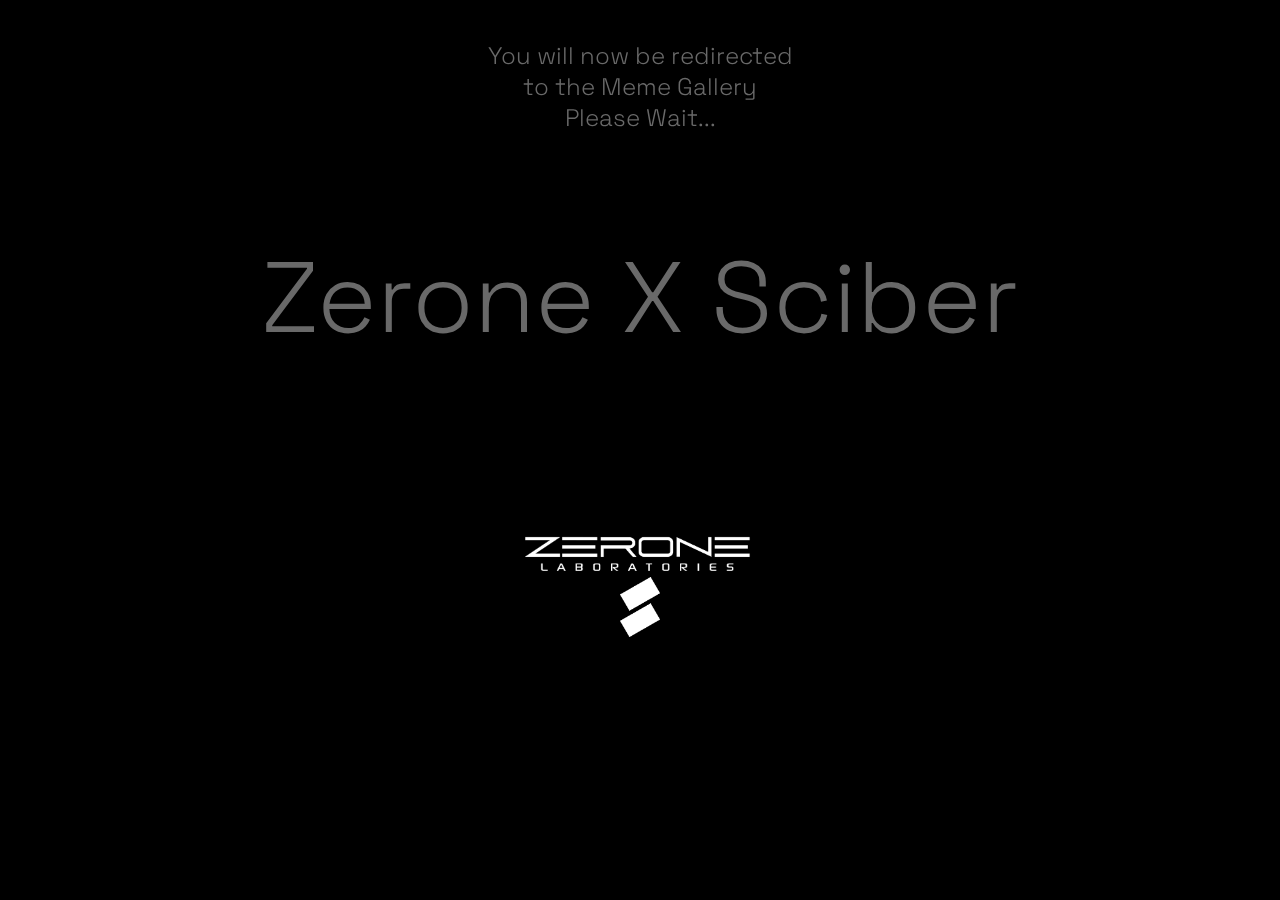
<file: public/redirect_meme.html>
<!DOCTYPE html>
<html>
  <head>
    <meta charset="utf-8">
    <meta name="viewport" content="width=device-width, initial-scale=1">
    <title>Zerone X Sciber - Meme Gallery</title>

    <style>
      /* Customize the scrollbar track */
      ::-webkit-scrollbar {
        width: 12px; /* Adjust the width as needed */
      }
      
      ::-webkit-scrollbar-track {
        background-color: #000000; /* Adjust the background color as needed */
      }
      
      /* Customize the scrollbar thumb */
      ::-webkit-scrollbar-thumb {
        background-color: #03e9f4; /* Adjust the color as needed */
        border-radius: 6px; /* Adjust the radius as needed */
        border: 3px solid #000000; /* Adjust the border color and size as needed */
      }
      
      /* Add glow effect to the thumb */
      ::-webkit-scrollbar-thumb:hover {
        background-color: #03e9f4; /* Adjust the color as needed */
        box-shadow: 0 0 10px #03e9f4; /* Adjust the glow color and size as needed */
      }
      
          @font-face {
        font-family: 'SonySketch';
        src: url('font_default.ttf') format('truetype');
        font-weight:10 ;
      }
      @font-face {
        font-family: 'Space Grotesk';
        src: url('SpaceGrotesk-VariableFont_wght.ttf') format('truetype');
        font-weight:10 ;
      }

      @keyframes slideU {
            0% {
              transform: translateY(0%);
              opacity: 0;
            }
            100% {
              transform: translateY(100);
              opacity: 1;
            }
          }
          body {
            background-size: cover;
            -webkit-backdrop-filter: blur(20px);
            backdrop-filter: blur(30px);
            margin: 0;
            padding: 0;
            font-family: "Space Grotesk", Arial, sans-serif;
            font-weight: 100;
            background-image: url("assets/images/black.jpg");
            background-color: rgba(0, 0, 0, 0.5);
            background-position: center;
            background-attachment: fixed;
            animation: slideU 2s ease;
            color: rgba(0, 0, 0, 0); /* Adjust the opacity as per your preference */
            text-shadow: 0 0 0.5px rgba(255, 255, 255, 0.411); 
          }
      
      
          .top-bar {
            background-color: rgba(0, 0, 0, 0.3); /* Adjust the background color and transparency as desired */
            color: #fff;
            padding: 10px;
            display: flex;
            align-items: center;
            animation: slideUp 1s ease;
            border-bottom: 2px solid #fff;
            border-bottom-color: rgba(255, 255, 255, 0.3);
            position: sticky;
            top: 0;
            z-index: 1;
          }
      
          .top-bar::before {
            content: '';
            position: absolute;
            top: 0;
            left: 0;
            right: 0;
            bottom: 0;
            backdrop-filter: blur(10px); /* Apply the blur effect to the pseudo-element */
            -webkit-backdrop-filter: blur(10px); /* For Safari support */
            z-index: -1;
          }
      
      
          /* Add a margin to the content below the top bar */
          .content {
            margin-top: 50px; /* Adjust the margin as per your top bar height */
          }
      
      
          @keyframes slideUp {
            0% {
              transform: translateY(100%);
              opacity: 0;
            }
            100% {
              transform: translateY(0);
              opacity: 1;
            }
          }
          .logo {
            height: 40px;
          }
          .logo img {
            padding: 80px 80px;
            margin: 60px 80px;
            height: 150%;
          }
      
      
        button {
            position:relative;
            border: 1px;
            border-bottom: 1px;
            border-bottom-color:white ;
            display: inline-block;
            padding: 45px 60px;
            margin: 40px 0;
            color: #03e9f4;
            background-color: #00000065;
            text-decoration: none;
            font-style: "Space Grotesk";
            text-transform: uppercase;
            transition: 0.5s;
            letter-spacing: 4px;
            overflow: hidden;
            margin-right: 50px;
          }
          button:hover {
            background: #03e9f4;
            color: #050801;
            box-shadow: 0 0 5px #03e9f4, 0 0 25px #03e9f4, 0 0 50px #03e9f4, 0 0 200px #03e9f4;
            -webkit-box-reflect: below 1px linear-gradient(transparent, #0005);
          }
          button:nth-child(1) {
            filter: hue-rotate(270deg);
          }
          @keyframes animate1 {
            0% {
              left: -100%;
            }
            50%,
            100% {
              left: 100%;
            }
          }
          .button_2 {
            position:relative;
            border: 1px;
            border-bottom: 1px;
            border-bottom-color:white ;
            display: inline-block;
            padding: 25px 30px;
            font-style: "Space Grotesk";
            margin: 40px 0;
            color: #f40303;
            background-color: #00000065;
            text-decoration: none;
            text-transform: uppercase;
            transition: 0.5s;
            letter-spacing: 4px;
            overflow: hidden;
            margin-right: 50px;
          }
          .button_2:hover {
            background: #f40303;
            color: #050801;
            box-shadow: 0 0 5px #f40303, 0 0 25px #f40303, 0 0 50px #f40303, 0 0 200px #f40303;
            -webkit-box-reflect: below 1px linear-gradient(transparent, #0005);
          }
          .button_2:nth-child(1) {
            filter: hue-rotate(270deg);
          }
          .button_3 {
            position:relative;
            border: 1px;
            border-bottom: 1px;
            border-bottom-color:white ;
            display: inline-block;
            padding: 40px 30px;
            margin: 50px 50px;
            color: #03f40f;
            font-style: "Space Grotesk";
            background-color: #00000065;
            text-decoration: none;
            text-transform: uppercase;
            transition: 0.5s;
            letter-spacing: 4px;
            overflow: hidden;
            margin-right: 50px;
          }
          .button_3:hover {
            background: #03f40f;
            color: #050801;
            box-shadow: 0 0 5px #03f40f, 0 0 25px #03f40f, 0 0 50px #03f40f, 0 0 200px #03f40f;
            -webkit-box-reflect: below 1px linear-gradient(transparent, #0005);
          }
          .button_3:nth-child(1) {
            filter: hue-rotate(270deg);
          }
          @keyframes animate1 {
            0% {
              left: -100%;
            }
            50%,
            100% {
              left: 100%;
            }
          }
          h1 {
            text-align: center;
            margin: 40px 20px;
            animation: slideUp 1s ease;
          }
          .vertical-line {
          width: 2px;
          height: 100px; /* Adjust the height as needed */
          background-color: rgb(168, 168, 168); /* Change the color if desired */
          }
          .button-image {
            width: 500px; /* Adjust the width as needed */
            height: 500px; /* Adjust the height as needed */
            margin-left: 10px; /* Adjust the margin as needed */
            vertical-align: middle;
            margin-left: auto;
          }
          h2 {
            text-align: center;
            font-family: "Space Grotesk", Arial, sans-serif;
            font-weight: lighter;
            margin: 40px 20px;
            animation: slideUp 1s ease;
          }
          h3 {
            text-align: center;
            font-family: "Space Grotesk", Arial, sans-serif;
            font-weight: lighter;
            font-size: 100px;
            margin: 40px 20px;
            animation: slideUp 1s ease;
          }
          p {
            text-align: center;
            font-family: "Space Grotesk", Arial, sans-serif;
            font-weight: lighter;
            margin: 40px 20px;
            animation: slideUp 1s ease;
          }
          .line {
            border: none;
            border-top: 2px solid rgba(255, 255, 255, 0.404); /* Dark white color */
          }
          .logo-container {
            display: flex;
            flex-direction: column;
            align-items: center;
            justify-content: center;
            height: 1vh; /* Adjust this if needed */
          }

          .logo {
            margin: 10px; /* Add some spacing between the logos */
          }

        </style>
        <link rel="stylesheet" href="https://fonts.googleapis.com/css2?family=Space+Grotesk&family=Space+Mono&display=swap">
      
  <script> 
    function redirect_old() {
      // Replace "newpage.html" with the URL of the page you want to redirect to
      window.location.href = "https://zerone-web.web.app/index.html";
    }
    window.addEventListener('load', scrollToTop);
  </script>
  </head>
    <div>
      <meta http-equiv="refresh" content="5;url=http://128.199.113.251:40/">
      <h2 style="display: flex; justify-content: center;">You will now be redirected<br>to the Meme Gallery<br>Please Wait...</h2><br>
      <h3 style="display: flex; justify-content: center;">Zerone X Sciber</h3><br>
      <div class="logo-container">
        <div class="logo">
          <img src="assets/images/zrn-wide.png" alt="Logo">
        </div>
        <div class="logo">
          <img src="assets/images/logo.png" alt="Logo">
        </div>
      </div>      
    </div>
  </body>
</html>
</file>
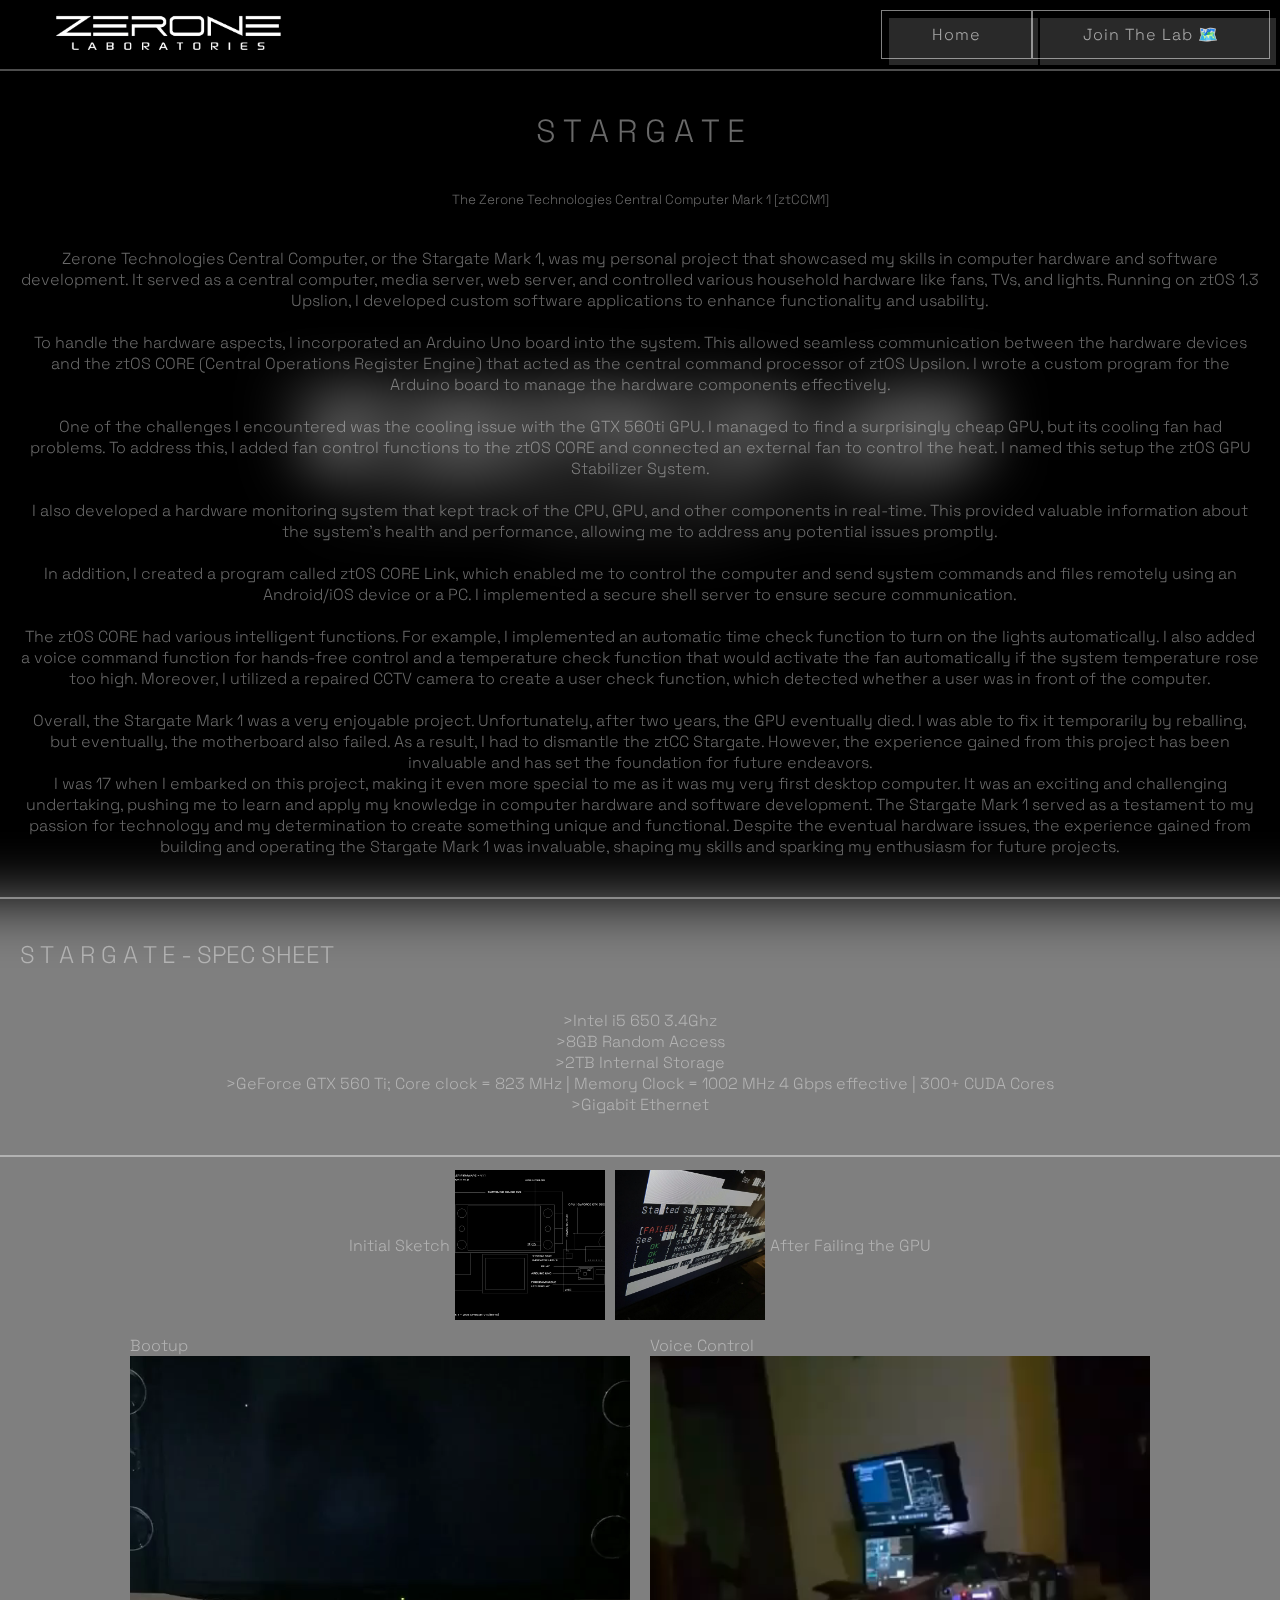
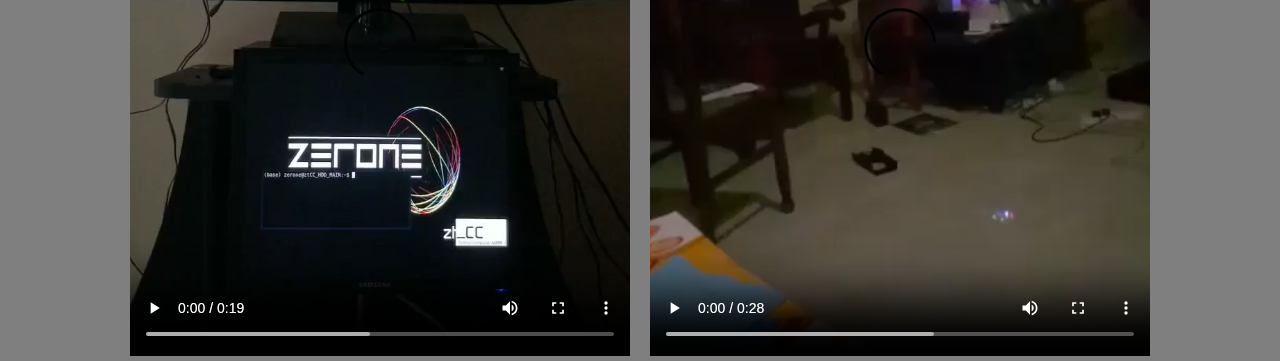
<file: public/stargate.html>
<!DOCTYPE html>
<html>
<head>
  <title>ZeroneLabs Stargate 1</title>
  <style>
/* Customize the scrollbar track */
::-webkit-scrollbar {
  width: 12px; /* Adjust the width as needed */
}

::-webkit-scrollbar-track {
  background-color: #000000; /* Adjust the background color as needed */
}

/* Customize the scrollbar thumb */
::-webkit-scrollbar-thumb {
  background-color: #03e9f4; /* Adjust the color as needed */
  border-radius: 6px; /* Adjust the radius as needed */
  border: 3px solid #000000; /* Adjust the border color and size as needed */
}

/* Add glow effect to the thumb */
::-webkit-scrollbar-thumb:hover {
  background-color: #03e9f4; /* Adjust the color as needed */
  box-shadow: 0 0 10px #03e9f4; /* Adjust the glow color and size as needed */
}

    @font-face {
  font-family: 'SonySketch';
  src: url('font_default.ttf') format('truetype');
  font-weight:10 ;
}
@font-face {
  font-family: 'Space Grotesk';
  src: url('SpaceGrotesk-VariableFont_wght.ttf') format('truetype');
  font-weight:10 ;
}
@media only screen and (max-width: 400px) {
      button {
        padding: 100px 100px;
      }
    }

    /* Adjust text size for mobile */
    @media only screen and (max-width: 400px) {
      h1, h2, p {
        font-size: 36px;
      }
    }
@keyframes slideU {
      0% {
        transform: translateY(0%);
        opacity: 0;
      }
      100% {
        transform: translateY(100);
        opacity: 1;
      }
    }
    body {
      background-size: cover;
      -webkit-backdrop-filter: blur(20px);
      backdrop-filter: blur(30px);
      margin: 0;
      padding: 0;
      font-family: "Space Grotesk", Arial, sans-serif;
      font-weight: 100;
      background-image: url("assets/images/zrn_back.png");
      background-color: rgba(0, 0, 0, 0.5);
      background-position: center;
      background-attachment: fixed;
      animation: slideU 2s ease;
      color: rgba(0, 0, 0, 0); /* Adjust the opacity as per your preference */
      text-shadow: 0 0 0.5px rgba(255, 255, 255, 0.411); 
    }


    .top-bar {
      background-color: rgba(0, 0, 0, 0.966); /* Adjust the background color and transparency as desired */
      color: #fff;
      padding: 10px;
      display: flex;
      align-items: center;
      animation: slideUp 1s ease;
      border-bottom: 2px solid #fff;
      border-bottom-color: rgba(255, 255, 255, 0.3);
      position: sticky;
      top: 0;
      z-index: 1;
    }

    .top-bar::before {
      content: '';
      position: absolute;
      top: 0;
      left: 0;
      right: 0;
      bottom: 0;
      backdrop-filter: blur(10px); /* Apply the blur effect to the pseudo-element */
      -webkit-backdrop-filter: blur(10px); /* For Safari support */
      z-index: -1;
    }


    /* Add a margin to the content below the top bar */
    .content {
      margin-top: 50px; /* Adjust the margin as per your top bar height */
    }


    @keyframes slideUp {
      0% {
        transform: translateY(100%);
        opacity: 0;
      }
      100% {
        transform: translateY(0);
        opacity: 1;
      }
    }
    .logo {
      height: 40px;
      margin-right: 40px;
    }
    .logo img {
      margin: -25px 40px;
      height: 150%;
    }
    @keyframes animate1 {
      0% {
        left: -100%;
      }
      50%,
      100% {
        left: 100%;
      }
    }
    /* CSS */
    .button_3 {
      font-size: 16px;
      font-weight: 200;
      letter-spacing: 1px;
      padding: 13px 20px 13px;
      outline: 0;
      border: 1px solid rgba(255, 255, 255, 0.507);
      cursor: pointer;
      color :rgb(168, 168, 168);
      font-family:"Space Grotesk", Arial, sans-serif ;
      position: relative;
      background-color: rgba(255, 255, 255, 0);
      user-select: none;
      -webkit-user-select: none;
      touch-action: manipulation;
    }

    .button_3:after {
      content: "";
      background-color: #5c5c5c71;
      width: 100%;
      z-index: -1;
      position: absolute;
      height: 100%;
      top: 7px;
      left: 7px;
      transition: 0.2s;
    }

    .button_3:hover:after {
      top: 0px;
      left: 0px;
    }

    @media (min-width: 768px) {
      .button_3 {
        padding: 13px 50px 13px;
      }
    }

/* end of button */
    @keyframes animate1 {
      0% {
        left: -100%;
      }
      50%,
      100% {
        left: 100%;
      }
    }
    h1 {
      text-align: center;
      font-weight: 100;
      font-size: smaller;
      margin: 40px 0;
      animation: slideUp 1s ease;
    }
    .vertical-line {
    width: 2px;
    height: 100px; /* Adjust the height as needed */
    background-color: rgb(168, 168, 168); /* Change the color if desired */
    }
    .button-image {
      width: 500px; /* Adjust the width as needed */
      height: 500px; /* Adjust the height as needed */
      margin-left: 10px; /* Adjust the margin as needed */
      vertical-align: middle;
      margin-left: auto;
    }
    h2 {
      text-align: left;
      font-family: "Space Grotesk", Arial, sans-serif;
      font-weight: lighter;
      margin: 40px 20px;
      animation: slideUp 1s ease;
    }
    h3 {
      text-align: center;
      margin: 40px 0;
      font-weight: 100;
      font-size: xx-large;
      animation: slideUp 1s ease;
    }
    p {
      text-align: center;
      font-family: "Space Grotesk", Arial, sans-serif;
      font-weight: lighter;
      margin: 40px 20px;
      animation: slideUp 1s ease;
    }
    .line {
      border: none;
      border-top: 2px solid rgba(255, 255, 255, 0.404); /* Dark white color */
    }
    @media only screen and (max-width: 400px) {
      button {
        padding: 100px 100px;
      }
    }
    .image-viewer {
        position: relative;
        width: 100%;
        height: auto;
        }

        .image-viewer img {
        display: block;
        max-width: 100%;
        max-height: 100%;
        margin: 0 auto;
        }

    /* Adjust text size for mobile */
    @media only screen and (max-width: 400px) {
      h1, h2, p {
        font-size: 36px;
      }
    }
    .image-gallery {
        display: flex;
        flex-wrap: wrap;
        justify-content: center;
        align-items: center;
    }

    .image-gallery img {
        width: 150px;
        height: 150px;
        object-fit: cover;
        cursor: pointer;
        margin: 5px;
        transition: transform 0.3s ease;
    }

    .image-gallery img:hover {
        transform: scale(1.1);
    }

    .fullscreen {
        position: fixed;
        display: flex;
        top: 0;
        left: 0;
        width: 100%;
        height: 100%;
        z-index: 9999;
        background-color: rgba(0, 0, 0, 0.8);
        display: flex;
        align-items: center;
        justify-content: center;
    }

    .fullscreen img {
        max-width: 90%;
        max-height: 90%;
    }
    .video-gallery {
      display: flex;
      flex-wrap: wrap;
    }

    .video-item {
      width: 500px;
      height: 600px;
      margin: 10px;
      /* overflow: hidden; */
      position: relative;
      
    }

    .video-item video {
      width: 100%;
      height: 100%;
      object-fit: cover;
      cursor: pointer;
    }

    .video-item:hover::after {
      content: '\f144';
      font-family: 'Font Awesome 5 Free';
      font-weight: 900;
      font-size: 36px;
      color: #fff;
      position: absolute;
      top: 50%;
      left: 50%;
      transform: translate(-50%, -50%);
      opacity: 0;
      transition: opacity 0.3s ease;
    }

    .video-item:hover::before {
      content: "";
      background: rgba(0, 0, 0, 0.6);
      position: absolute;
      top: 0;
      left: 0;
      width: 100%;
      height: 100%;
      opacity: 0;
      transition: opacity 0.3s ease;
    }

    .video-item:hover::before,
    .video-item:hover::after {
      opacity: 1;
    }

    .video-fullscreen {
      position: fixed;
      top: 0;
      left: 0;
      width: 100%;
      height: 100%;
      background: #000;
      z-index: 9999;
      display: none;
    }

    .video-fullscreen video {
      width: 100%;
      height: 100%;
      object-fit: contain;
    }
  </style>
  <link rel="stylesheet" href="https://fonts.googleapis.com/css2?family=Space+Grotesk&family=Space+Mono&display=swap">

  <script>
    function scrollToTop() {
      window.scrollTo({
        top: 0,
        behavior: 'smooth'
      });
    }
    window.addEventListener('load', scrollToTop);
    function expandImage(element) {
        var fullscreen = document.createElement('div');
        fullscreen.classList.add('fullscreen');

        var image = document.createElement('img');
        image.src = element.src;

        fullscreen.appendChild(image);
        document.body.appendChild(fullscreen);

        fullscreen.onclick = function () {
        document.body.removeChild(fullscreen);
        };
    }
    const galleryItems = document.querySelectorAll('.video-item');
    const fullscreenContainer = document.querySelector('.video-fullscreen');
    const fullscreenVideo = fullscreenContainer.querySelector('video');

    galleryItems.forEach(item => {
      const video = item.querySelector('video');

      item.addEventListener('click', () => {
        fullscreenVideo.src = video.src;
        fullscreenContainer.style.display = 'flex';
        fullscreenVideo.play();
      });
    });

    fullscreenContainer.addEventListener('click', () => {
      fullscreenContainer.style.display = 'none';
      fullscreenVideo.pause();
    });
    function redirect_tele() {
      // Replace "newpage.html" with the URL of the page you want to redirect to
      window.location.href = "https://t.me/zt_grp";
    }
    function redirect_old() {
      // Replace "newpage.html" with the URL of the page you want to redirect to
      window.location.href = "https://zerone-web.web.app";
    }
  </script>
</head>
<body>
  <div class="top-bar" style="justify-content: flex-start;">
    <div class="logo">
      <img src="assets/images/zrn-wide.png" alt="Logo">
    </div>
    <!-- <button class="button">Button 1</button> -->
    <!-- <button class="button">Button 2</button> -->
    <button class="button_3" style="margin-left: auto;" onclick="redirect_old()">Home</button>
    <button class="button_3" onclick="redirect_tele()">Join The Lab 🗺️</button>
  </div>
    <h3>S T A R G A T E</h3>
    <h1>The Zerone Technologies Central Computer Mark 1 [ztCCM1]</h1>
    <p>Zerone Technologies Central Computer, or the Stargate Mark 1, was my personal project that showcased my skills in computer hardware and software development. It served as a central computer, media server, web server, and controlled various household hardware like fans, TVs, and lights. Running on ztOS 1.3 Upslion, I developed custom software applications to enhance functionality and usability.<br>

        <br>To handle the hardware aspects, I incorporated an Arduino Uno board into the system. This allowed seamless communication between the hardware devices and the ztOS CORE (Central Operations Register Engine) that acted as the central command processor of ztOS Upsilon. I wrote a custom program for the Arduino board to manage the hardware components effectively.<br>
        
        <br>One of the challenges I encountered was the cooling issue with the GTX 560ti GPU. I managed to find a surprisingly cheap GPU, but its cooling fan had problems. To address this, I added fan control functions to the ztOS CORE and connected an external fan to control the heat. I named this setup the ztOS GPU Stabilizer System.<br>
        
        <br>I also developed a hardware monitoring system that kept track of the CPU, GPU, and other components in real-time. This provided valuable information about the system's health and performance, allowing me to address any potential issues promptly.<br>
        
        <br>In addition, I created a program called ztOS CORE Link, which enabled me to control the computer and send system commands and files remotely using an Android/iOS device or a PC. I implemented a secure shell server to ensure secure communication.<br>
        
        <br>The ztOS CORE had various intelligent functions. For example, I implemented an automatic time check function to turn on the lights automatically. I also added a voice command function for hands-free control and a temperature check function that would activate the fan automatically if the system temperature rose too high. Moreover, I utilized a repaired CCTV camera to create a user check function, which detected whether a user was in front of the computer.<br>
        
        <br>Overall, the Stargate Mark 1 was a very enjoyable project. Unfortunately, after two years, the GPU eventually died. I was able to fix it temporarily by reballing, but eventually, the motherboard also failed. As a result, I had to dismantle the ztCC Stargate. However, the experience gained from this project has been invaluable and has set the foundation for future endeavors.<br>
        I was 17 when I embarked on this project, making it even more special to me as it was my very first desktop computer. It was an exciting and challenging undertaking, pushing me to learn and apply my knowledge in computer hardware and software development. The Stargate Mark 1 served as a testament to my passion for technology and my determination to create something unique and functional. Despite the eventual hardware issues, the experience gained from building and operating the Stargate Mark 1 was invaluable, shaping my skills and sparking my enthusiasm for future projects.</p>
    <hr class="line">
    <h2>S T A R G A T E - SPEC SHEET</h2>
    <p>>Intel i5 650 3.4Ghz<br>>8GB Random Access<br>>2TB Internal Storage<br>>GeForce GTX 560 Ti; Core clock = 823 MHz | Memory Clock = 1002 MHz 4 Gbps effective | 300+ CUDA Cores<br>>Gigabit Ethernet</p>
    <hr class="line">
    <div class="image-gallery">
        Initial Sketch
        <img src="images/WALL.jpg" alt="Image" onclick="expandImage(this)">
        <img src="images/photo.jpg" alt="Image" onclick="expandImage(this)">After Failing the GPU<br>
    </div>
    <div class="video-gallery" style="justify-content: center; align-items: center;">
        <div class="video-item">
          Bootup<video src="images/ztcc_vid.mp4" controls></video>
        </div>
        <div class="video-item">
          Voice Control<video src="images/voice.mp4" controls></video>
        </div>
      </div>
      
      <div class="video-fullscreen">
        <video controls></video>
      </div>
      
      
    <!-- <div style="display: flex; justify-content: center;">
      <button class="button" style="margin: 40px 20px;" onclick="redirect_rige()">./check_out<br>//rigel_engine</button>
      <button class="button" style="margin: 40px 20px;" onclick="redirect_git()">./visit_me_on<br>_github</button>
      <button class="button_2" style="margin: 40px 20px;" onclick="redirect_ictfrom()">./ictfromabc's<br>/downloads</button>
    </div>     -->

  </body>
</html>
</file>
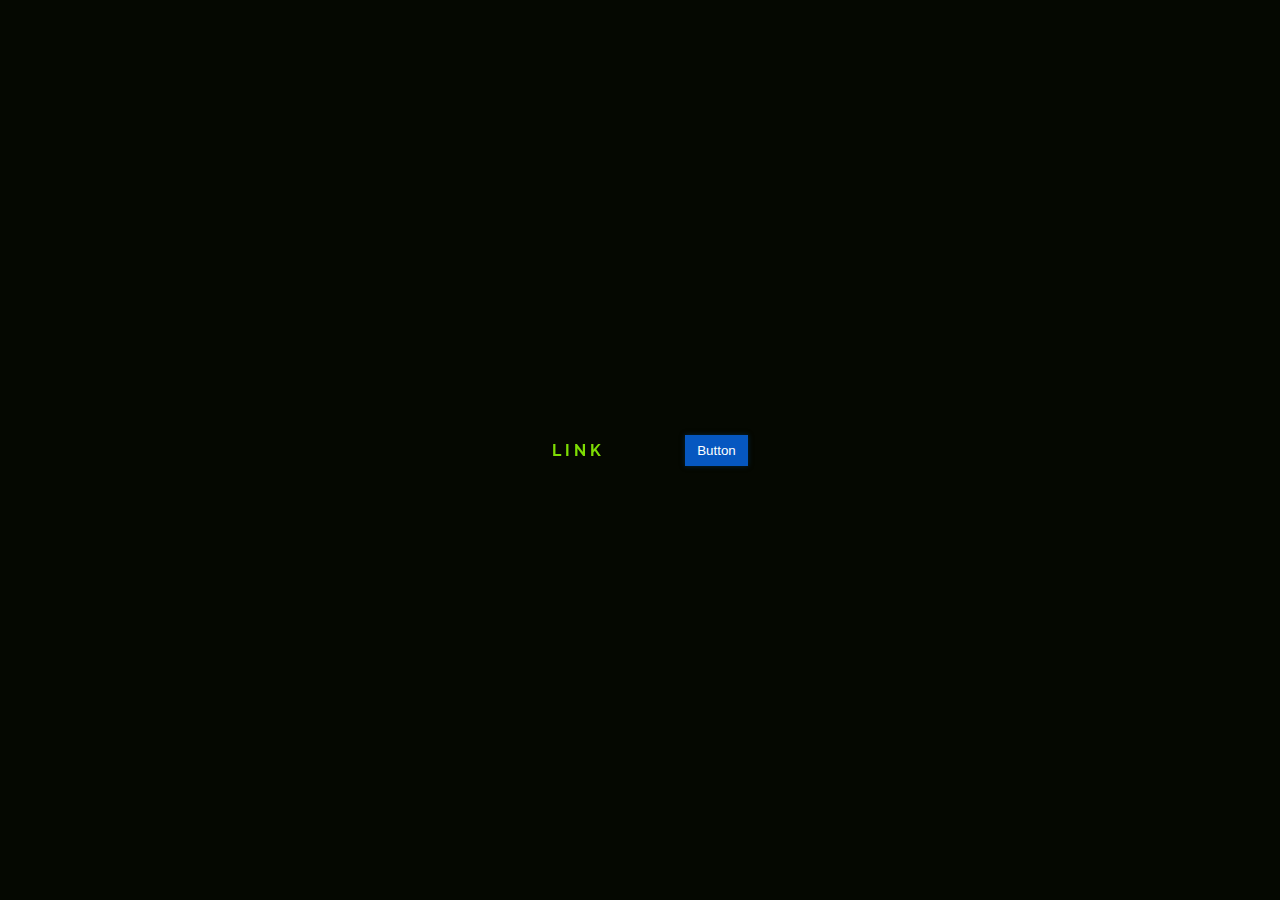
<file: public/test.html>
<!DOCTYPE html>
<html>
<head>
  <link rel="stylesheet" href="https://fonts.googleapis.com/css2?family=Raleway:wght@400;700&display=swap">
  <style>
    * {
      margin: 0;
      padding: 0;
      box-sizing: border-box;
    }
    body {
      display: flex;
      justify-content: center;
      align-items: center;
      height: 100vh;
      background: #050801;
      font-family: 'Raleway', sans-serif;
      font-weight: bold;
    }
    a {
      position: relative;
      display: inline-block;
      padding: 25px 30px;
      margin: 40px 0;
      color: #03e9f4;
      text-decoration: none;
      text-transform: uppercase;
      transition: 0.5s;
      letter-spacing: 4px;
      overflow: hidden;
      margin-right: 50px;
    }
    a:hover {
      background: #03e9f4;
      color: #050801;
      box-shadow: 0 0 5px #03e9f4, 0 0 25px #03e9f4, 0 0 50px #03e9f4, 0 0 200px #03e9f4;
      -webkit-box-reflect: below 1px linear-gradient(transparent, #0005);
    }
    a:nth-child(1) {
      filter: hue-rotate(270deg);
    }
    a:nth-child(2) {
      filter: hue-rotate(110deg);
    }
    a span {
      position: absolute;
      display: block;
    }
    a span:nth-child(1) {
      top: 0;
      left: 0;
      width: 100%;
      height: 2px;
      background: linear-gradient(90deg, transparent, #03e9f4);
      animation: animate1 1s linear infinite;
    }
    @keyframes animate1 {
      0% {
        left: -100%;
      }
      50%,
      100% {
        left: 100%;
      }
    }
    a span:nth-child(2) {
      top: -100%;
      right: 0;
      width: 2px;
      height: 100%;
      background: linear-gradient(180deg, transparent, #03e9f4);
      animation: animate2 1s linear infinite;
      animation-delay: 0.25s;
    }
    @keyframes animate2 {
      0% {
        top: -100%;
      }
      50%,
      100% {
        top: 100%;
      }
    }
    a span:nth-child(3) {
      bottom: 0;
      right: 0;
      width: 100%;
      height: 2px;
      background: linear-gradient(270deg, transparent, #03e9f4);
      animation: animate3 1s linear infinite;
      animation-delay: 0.5s;
    }
    @keyframes animate3 {
      0% {
        right: -100%;
      }
      50%,
      100% {
        right: 100%;
      }
    }
    a span:nth-child(4) {
      bottom: -100%;
      left: 0;
      width: 2px;
      height: 100%;
      background: linear-gradient(360deg, transparent, #03e9f4);
      animation: animate4 1s linear infinite;
      animation-delay: 0.75s;
    }
    @keyframes animate4 {
      0% {
        bottom: -100%;
      }
      50%,
      100% {
        bottom: 100%;
      }
    }

    .button {
      padding: 8px 12px;
      margin-right: 10px;
      background-color: #0657c0; /* Light neon blue color */
      color: #ffffff;
      border: none;
      border-radius: 0px;
      cursor: pointer;
      box-shadow: 0 0 5px rgba(0, 65, 119, 0.5); /* White glow */
      transition: background-color 0.3s ease, color 0.3s ease, box-shadow 0.3s ease;
    }

    .button:hover {
      background-color: #ffffff; /* White background on hover */
      color: #0657c0; /* Text color change to light neon blue on hover */
      box-shadow: 0 0 10px rgb(0, 105, 167); /* Stronger white glow on hover */
    }
  </style>
</head>
<body>
  <a href="#">Link</a>
  <button class="button">Button</button>
</body>
</html>
</file>
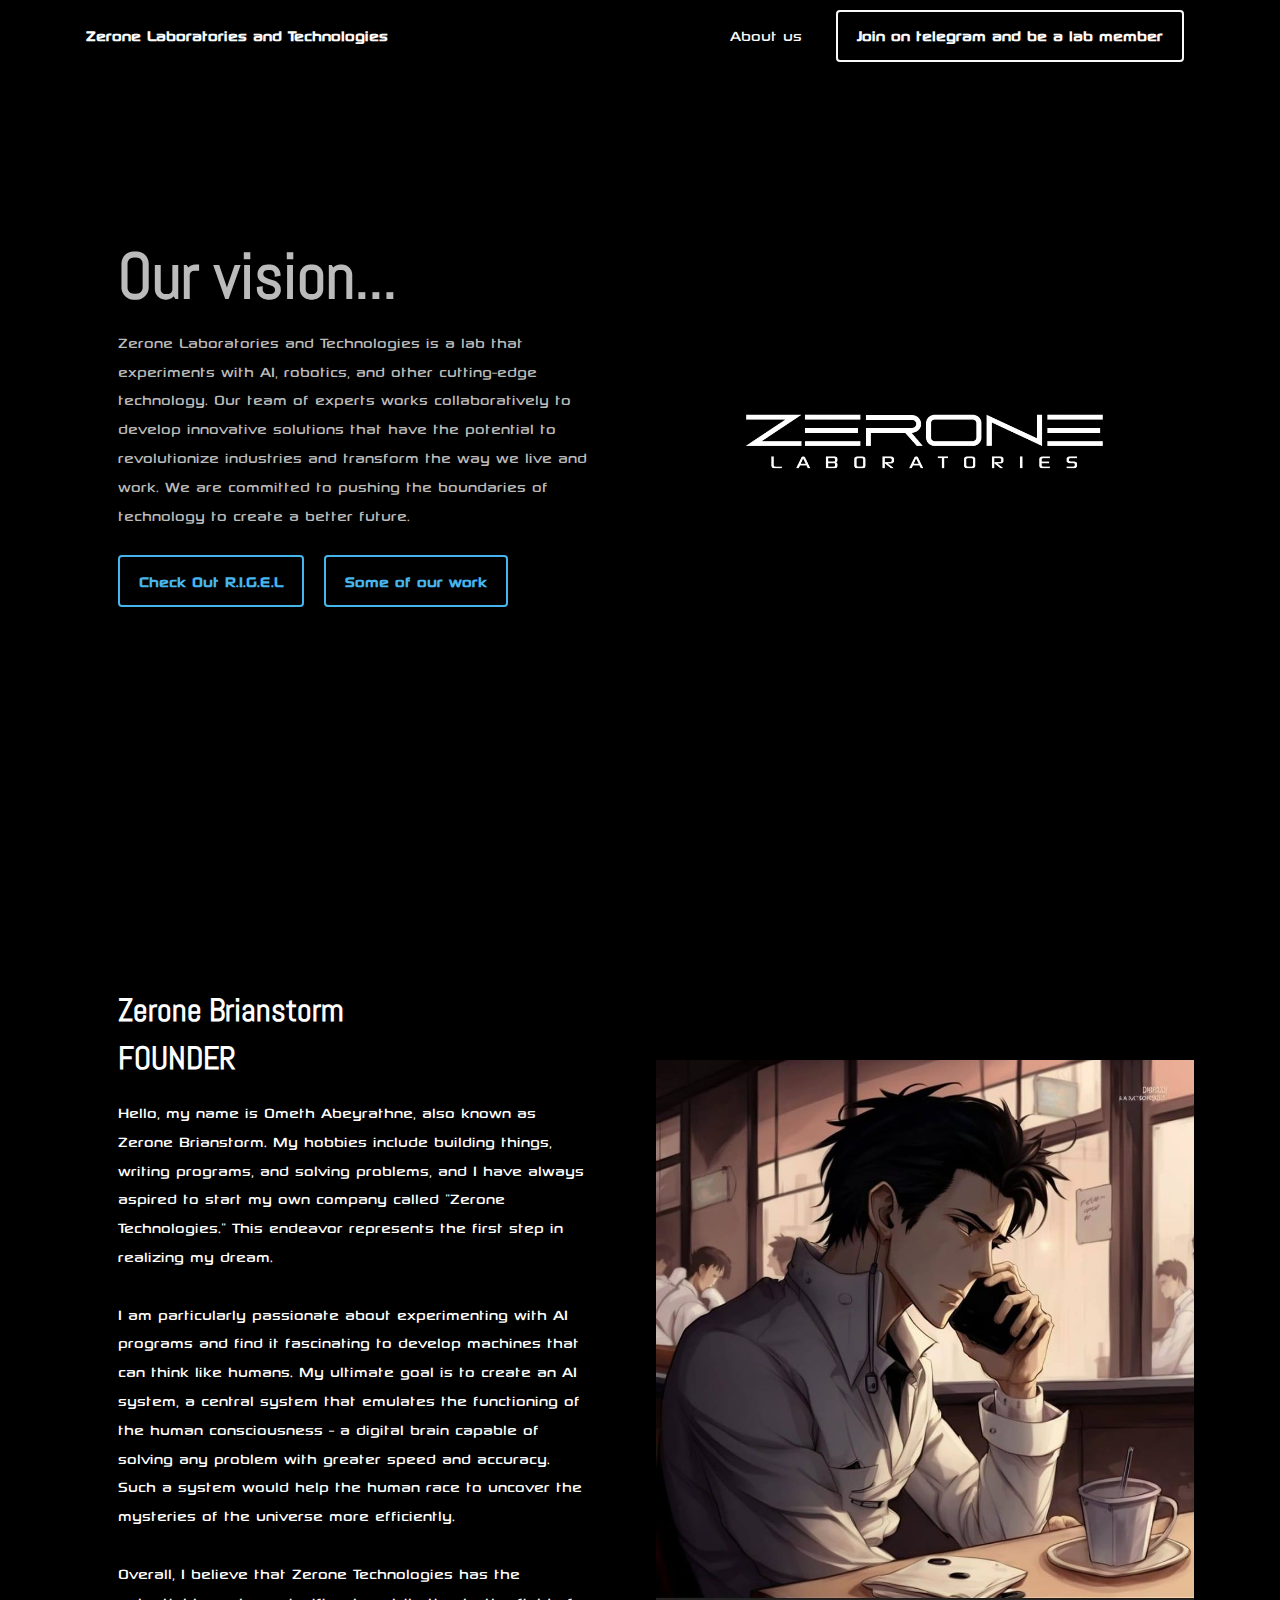
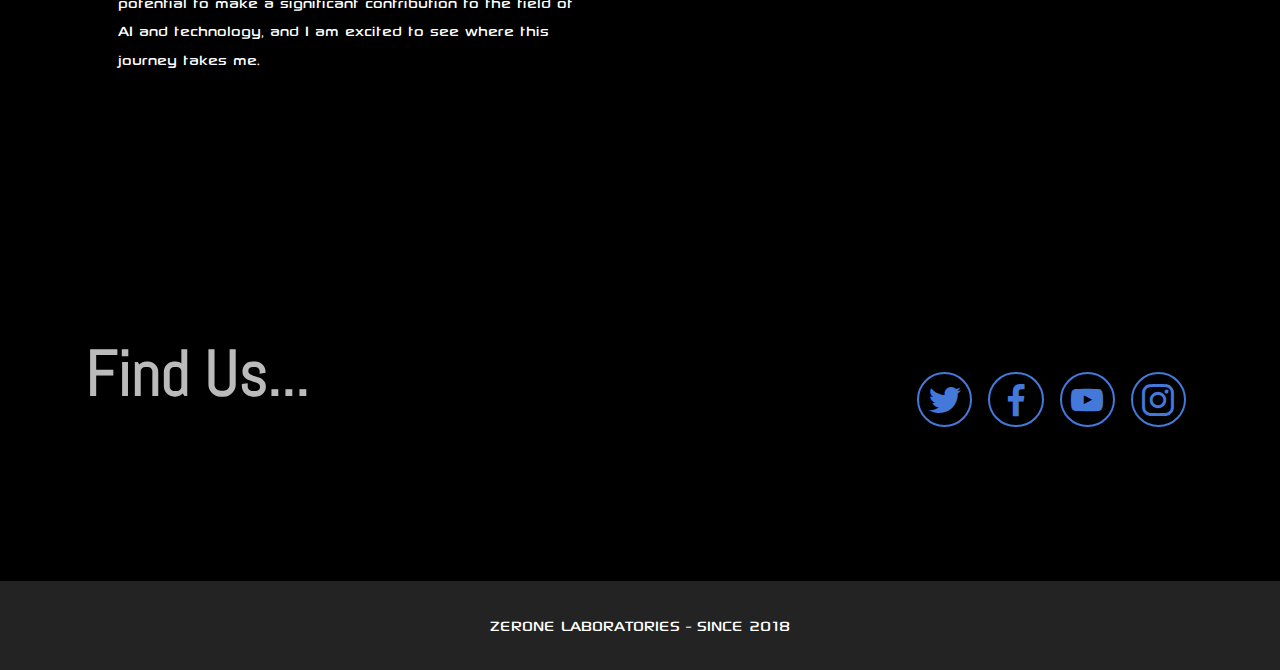
<file: public/works.html>
<!DOCTYPE html>
<html  >
<head>
	<meta http-equiv="Content-Type" content="text/html; charset=UTF-8"/>
  <meta http-equiv="X-UA-Compatible" content="IE=edge">
  <meta name="viewport" content="width=device-width, initial-scale=1, minimum-scale=1">
  <link rel="shortcut icon" href="assets/images/zrn-1.jpg" type="image/x-icon">
  <meta name="description" content="">
  <title>Home</title>
	<link rel="canonical" href="https://zerone-web.web.app/works.html" />
  <link rel="stylesheet" href="assets/bootstrap/css/bootstrap.min.css">
  <link rel="stylesheet" href="assets/bootstrap/css/bootstrap-grid.min.css">
  <link rel="stylesheet" href="assets/bootstrap/css/bootstrap-reboot.min.css">
  <link rel="stylesheet" href="assets/dropdown/css/style.css">
  <link rel="stylesheet" href="assets/socicon/css/styles.css">
  <link rel="stylesheet" href="assets/theme/css/style.css">
  <link href="assets/fonts/style.css" rel="stylesheet">
  <link rel="preload" href="https://fonts.googleapis.com/css?family=Abel:400&display=swap" as="style" onload="this.onload=null;this.rel='stylesheet'">
  <noscript><link rel="stylesheet" href="https://fonts.googleapis.com/css?family=Abel:400&display=swap"></noscript>
  <link rel="preload" href="https://fonts.googleapis.com/css?family=Jost:100,200,300,400,500,600,700,800,900,100i,200i,300i,400i,500i,600i,700i,800i,900i&display=swap" as="style" onload="this.onload=null;this.rel='stylesheet'">
  <noscript><link rel="stylesheet" href="https://fonts.googleapis.com/css?family=Jost:100,200,300,400,500,600,700,800,900,100i,200i,300i,400i,500i,600i,700i,800i,900i&display=swap"></noscript>
  <link rel="preload" as="style" href="assets/mobirise/css/mbr-additional.css"><link rel="stylesheet" href="assets/mobirise/css/mbr-additional.css" type="text/css">
</head>
<body>
  <section data-bs-version="5.1" class="menu menu2 cid-sFCw1qGFAI" once="menu" id="menu2-23">
    <nav class="navbar navbar-dropdown navbar-expand-lg">
        <div class="container">
            <div class="navbar-brand">
                <span class="navbar-caption-wrap"><a class="navbar-caption text-white text-primary display-7" href="index.html">Zerone Laboratories and Technologies</a></span>
            </div>
            <button class="navbar-toggler" type="button" data-toggle="collapse" data-bs-toggle="collapse" data-target="#navbarSupportedContent" data-bs-target="#navbarSupportedContent" aria-controls="navbarNavAltMarkup" aria-expanded="false" aria-label="Toggle navigation">
                <div class="hamburger">
                    <span></span>
                    <span></span>
                    <span></span>
                    <span></span>
                </div>
            </button>
            <div class="collapse navbar-collapse" id="navbarSupportedContent">
                <ul class="navbar-nav nav-dropdown" data-app-modern-menu="true"><li class="nav-item"><a class="nav-link link text-white display-7" href="index.html#team1-1o">About us</a></li></ul>
                <div class="navbar-buttons mbr-section-btn"><a class="btn btn-white-outline display-7" href="https://t.me/zt_grp">Join on telegram and be a lab member<br></a></div>
            </div>
        </div>
    </nav>
</section>
<section data-bs-version="5.1" class="header14 cid-sFzxmVl7J6" id="header14-1f">
    <div class="container">
        <div class="row justify-content-center align-items-center">
            <div class="col-12 col-md-6 image-wrapper">
                <img src="assets/images/zrn.jpg" alt="Mobirise Website Builder">
            </div>
            <div class="col-12 col-md">
                <div class="text-wrapper">
                    <h1 class="mbr-section-title mbr-fonts-style mb-3 display-1"><strong>Our vision...</strong></h1>
                    <p class="mbr-text mbr-fonts-style display-7">Zerone Laboratories and Technologies is a lab that experiments with AI, robotics, and other cutting-edge technology. Our team of experts works collaboratively to develop innovative solutions that have the potential to revolutionize industries and transform the way we live and work. We are committed to pushing the boundaries of technology to create a better future.<br></p>
                    <div class="mbr-section-btn mt-3"><a class="btn btn-info-outline display-7" href="https://rigelai.web.app">Check Out R.I.G.E.L</a>
                        <a class="btn btn-info-outline display-7" href="works.html">Some of our work</a></div>
                </div>
            </div>
        </div>
    </div>
</section>
<section data-bs-version="5.1" class="image2 cid-tDYjhHz3Cv" id="image2-0">
    <div class="container">
        <div class="row align-items-center">
            <div class="col-12 col-lg-6">
                <div class="image-wrapper">
                    <img src="assets/images/propictemp.jpg" alt="Mobirise Website Builder">
                    <p class="mbr-description mbr-fonts-style mt-2 align-center display-4"></p>
                </div>
            </div>
            <div class="col-12 col-lg">
                <div class="text-wrapper">
                    <h3 class="mbr-section-title mbr-fonts-style mb-3 display-5">
                        <strong>Zerone Brianstorm</strong><br><strong>FOUNDER</strong></h3>
                    <p class="mbr-text mbr-fonts-style display-7">Hello, my name is Ometh Abeyrathne, also known as Zerone Brianstorm. My hobbies include building things, writing programs, and solving problems, and I have always aspired to start my own company called "Zerone Technologies." This endeavor represents the first step in realizing my dream.
<br>
<br>I am particularly passionate about experimenting with AI programs and find it fascinating to develop machines that can think like humans. My ultimate goal is to create an AI system, a central system that emulates the functioning of the human consciousness - a digital brain capable of solving any problem with greater speed and accuracy. Such a system would help the human race to uncover the mysteries of the universe more efficiently.
<br>
<br>Overall, I believe that Zerone Technologies has the potential to make a significant contribution to the field of AI and technology, and I am excited to see where this journey takes me.</p>
                </div>
            </div>
        </div>
    </div>
</section>
<section data-bs-version="5.1" class="contacts4 cid-sFAyMcKwph" id="contacts4-21">
    <div class="container">
        <div class="row align-items-center justify-content-center">
            <div class="text-content col-12 col-md-6">
                <h2 class="mbr-section-title mbr-fonts-style display-1"><strong>Find Us...</strong></h2>
                <p class="mbr-text mbr-fonts-style display-7">Follow us on social media...</p>
            </div>
            <div class="icons d-flex align-items-center col-12 col-md-6 justify-content-end mt-md-0 mt-2 flex-wrap">
                <a href="https://twitter.com/" target="_blank">
                    <span class="mbr-iconfont mbr-iconfont-social socicon-twitter socicon"></span>
                </a>
                <a href="https://www.facebook.com/groups/670173120706623" target="_blank">
                    <span class="mbr-iconfont mbr-iconfont-social socicon-facebook socicon"></span>
                </a>
                <a href="https://www.youtube.com/channel/UCBq1R_E69XQCIRvzt65Z-Gw" target="_blank">
                    <span class="mbr-iconfont mbr-iconfont-social socicon-youtube socicon"></span>
                </a>
                <a href="https://www.instagram.com/z3r0n3_br1anst0rm/" target="_blank">
                    <span class="mbr-iconfont mbr-iconfont-social socicon-instagram socicon"></span>
                </a>
            </div>
        </div>
    </div>
</section>
<section data-bs-version="5.1" class="footer7 cid-tDYs0NkQH5" once="footers" id="footer7-1">
    <div class="container">
        <div class="media-container-row align-center mbr-white">
            <div class="col-12">
                <p class="mbr-text mb-0 mbr-fonts-style display-7">ZERONE LABORATORIES - SINCE 2018</p>
            </div>
        </div>
    </div>
</section><section><a href="https://mobiri.se/"></a><a href="https://mobiri.se/"></a></section><script src="assets/bootstrap/js/bootstrap.bundle.min.js"></script>  <script src="assets/smoothscroll/smooth-scroll.js"></script>  <script src="assets/ytplayer/index.js"></script>  <script src="assets/dropdown/js/navbar-dropdown.js"></script>  <script src="assets/sociallikes/social-likes.js"></script>  <script src="assets/theme/js/script.js"></script>  
</body>
</html>
</file>
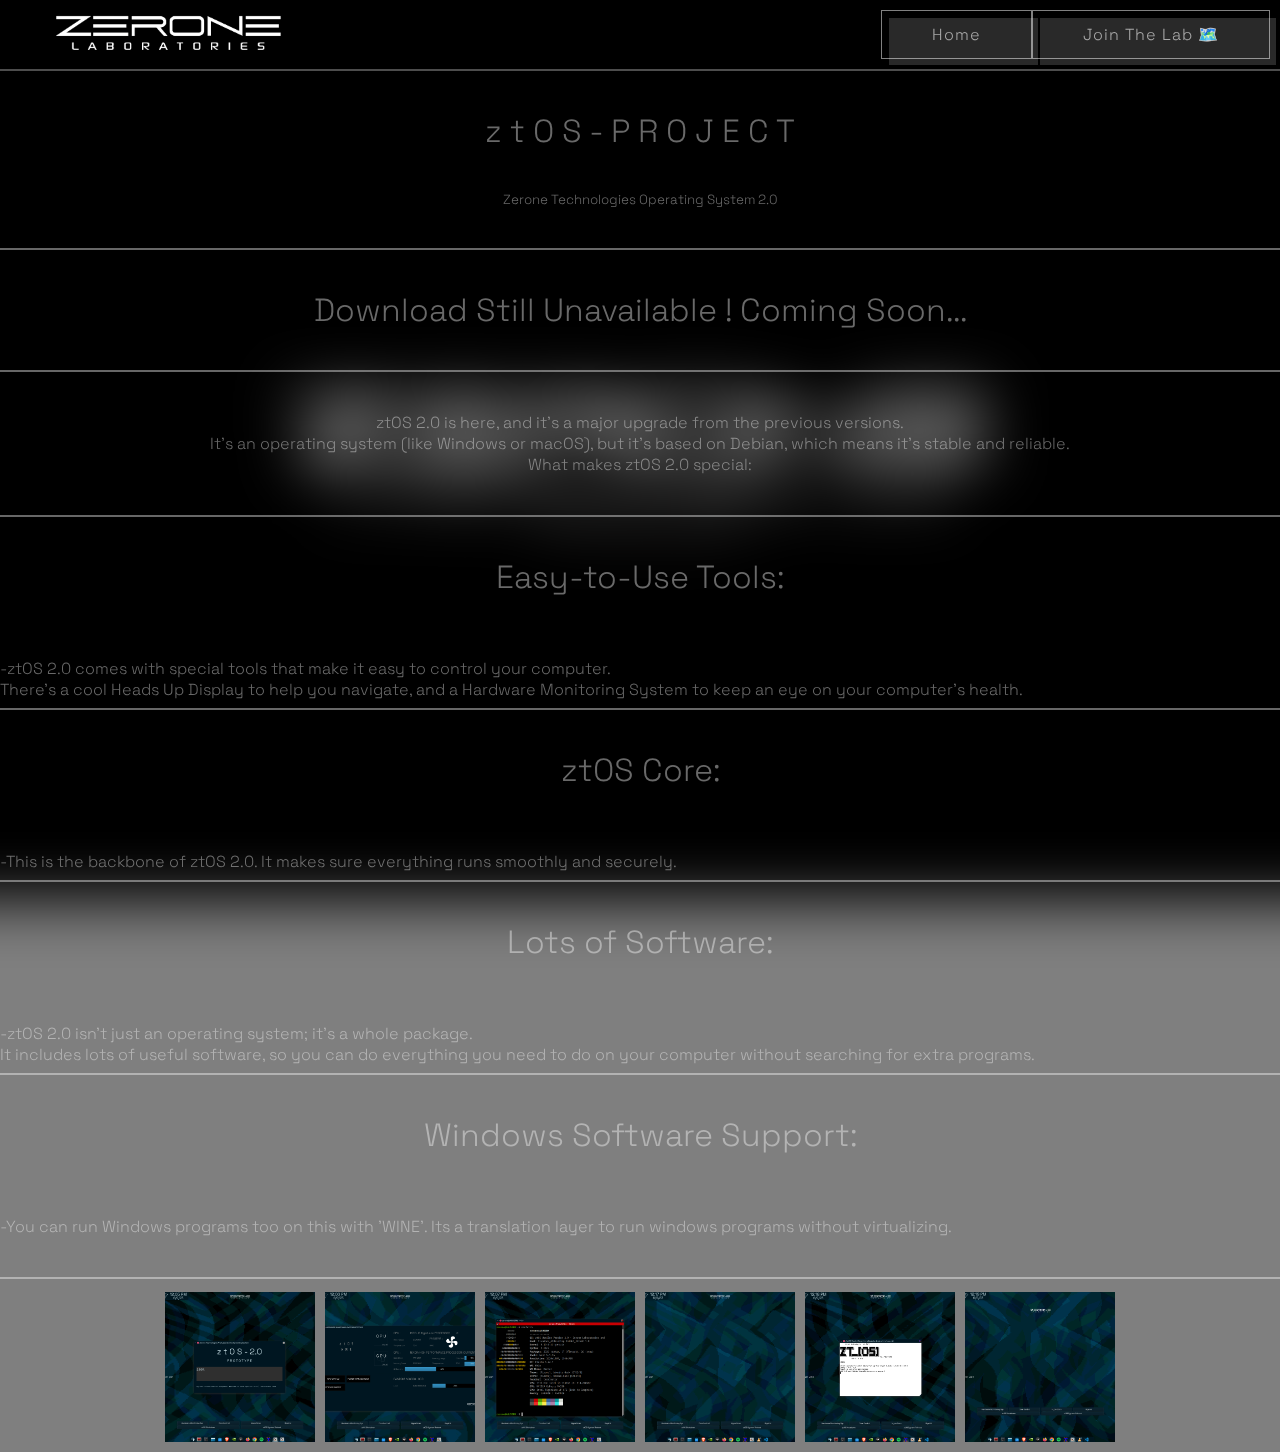
<file: public/ztos.html>
<!DOCTYPE html>
<html>
<head>
  <title>Zerone Tech Operating System</title>
  <style>
/* Customize the scrollbar track */
::-webkit-scrollbar {
  width: 12px; /* Adjust the width as needed */
}

::-webkit-scrollbar-track {
  background-color: #000000; /* Adjust the background color as needed */
}

/* Customize the scrollbar thumb */
::-webkit-scrollbar-thumb {
  background-color: #03e9f4; /* Adjust the color as needed */
  border-radius: 6px; /* Adjust the radius as needed */
  border: 3px solid #000000; /* Adjust the border color and size as needed */
}

/* Add glow effect to the thumb */
::-webkit-scrollbar-thumb:hover {
  background-color: #03e9f4; /* Adjust the color as needed */
  box-shadow: 0 0 10px #03e9f4; /* Adjust the glow color and size as needed */
}

    @font-face {
  font-family: 'SonySketch';
  src: url('font_default.ttf') format('truetype');
  font-weight:10 ;
}
@font-face {
  font-family: 'Space Grotesk';
  src: url('SpaceGrotesk-VariableFont_wght.ttf') format('truetype');
  font-weight:10 ;
}
@media only screen and (max-width: 400px) {
      button {
        padding: 100px 100px;
      }
    }

    /* Adjust text size for mobile */
    @media only screen and (max-width: 400px) {
      h1, h2, p {
        font-size: 36px;
      }
    }
@keyframes slideU {
      0% {
        transform: translateY(0%);
        opacity: 0;
      }
      100% {
        transform: translateY(100);
        opacity: 1;
      }
    }
    body {
      background-size: cover;
      -webkit-backdrop-filter: blur(20px);
      backdrop-filter: blur(30px);
      margin: 0;
      padding: 0;
      font-family: "Space Grotesk", Arial, sans-serif;
      font-weight: 100;
      background-image: url("assets/images/zrn_back.png");
      background-color: rgba(0, 0, 0, 0.5);
      background-position: center;
      background-attachment: fixed;
      animation: slideU 2s ease;
      color: rgba(0, 0, 0, 0); /* Adjust the opacity as per your preference */
      text-shadow: 0 0 0.5px rgba(255, 255, 255, 0.411); 
    }


    .top-bar {
      background-color: rgba(0, 0, 0, 0.747); /* Adjust the background color and transparency as desired */
      color: #fff;
      padding: 10px;
      display: flex;
      align-items: center;
      animation: slideUp 1s ease;
      border-bottom: 2px solid #fff;
      border-bottom-color: rgba(255, 255, 255, 0.3);
      position: sticky;
      top: 0;
      z-index: 1;
    }

    .top-bar::before {
      content: '';
      position: absolute;
      top: 0;
      left: 0;
      right: 0;
      bottom: 0;
      backdrop-filter: blur(10px); /* Apply the blur effect to the pseudo-element */
      -webkit-backdrop-filter: blur(10px); /* For Safari support */
      z-index: -1;
    }


    /* Add a margin to the content below the top bar */
    .content {
      margin-top: 50px; /* Adjust the margin as per your top bar height */
    }


    @keyframes slideUp {
      0% {
        transform: translateY(100%);
        opacity: 0;
      }
      100% {
        transform: translateY(0);
        opacity: 1;
      }
    }
    .logo {
      height: 40px;
      margin-right: 40px;
    }
    .logo img {
      margin: -25px 40px;
      height: 150%;
    }
    @keyframes animate1 {
      0% {
        left: -100%;
      }
      50%,
      100% {
        left: 100%;
      }
    }

    .button_3 {
      font-size: 16px;
      font-weight: 200;
      letter-spacing: 1px;
      padding: 13px 20px 13px;
      outline: 0;
      border: 1px solid rgba(255, 255, 255, 0.507);
      cursor: pointer;
      color :rgb(168, 168, 168);
      font-family:"Space Grotesk", Arial, sans-serif ;
      position: relative;
      background-color: rgba(255, 255, 255, 0);
      user-select: none;
      -webkit-user-select: none;
      touch-action: manipulation;
    }

    .button_3:after {
      content: "";
      background-color: #5c5c5c71;
      width: 100%;
      z-index: -1;
      position: absolute;
      height: 100%;
      top: 7px;
      left: 7px;
      transition: 0.2s;
    }

    .button_3:hover:after {
      top: 0px;
      left: 0px;
    }

    @media (min-width: 768px) {
      .button_3 {
        padding: 13px 50px 13px;
      }
    }
    @keyframes animate1 {
      0% {
        left: -100%;
      }
      50%,
      100% {
        left: 100%;
      }
    }
    h1 {
      text-align: center;
      font-weight: 100;
      font-size: smaller;
      margin: 40px 0;
      animation: slideUp 1s ease;
    }
    .vertical-line {
    width: 2px;
    height: 100px; /* Adjust the height as needed */
    background-color: rgb(168, 168, 168); /* Change the color if desired */
    }
    .button-image {
      width: 500px; /* Adjust the width as needed */
      height: 500px; /* Adjust the height as needed */
      margin-left: 10px; /* Adjust the margin as needed */
      vertical-align: middle;
      margin-left: auto;
    }
    h2 {
      text-align: left;
      font-family: "Space Grotesk", Arial, sans-serif;
      font-weight: lighter;
      margin: 40px 20px;
      animation: slideUp 1s ease;
    }
    h3 {
      text-align: center;
      margin: 40px 0;
      font-weight: 100;
      font-size: xx-large;
      animation: slideUp 1s ease;
    }
    p {
      text-align: center;
      font-family: "Space Grotesk", Arial, sans-serif;
      font-weight: lighter;
      margin: 40px 20px;
      animation: slideUp 1s ease;
    }
    .line {
      border: none;
      border-top: 2px solid rgba(255, 255, 255, 0.404); /* Dark white color */
    }
    @media only screen and (max-width: 400px) {
      button {
        padding: 100px 100px;
      }
    }
    .image-viewer {
        position: relative;
        width: 100%;
        height: auto;
        }

        .image-viewer img {
        display: block;
        max-width: 100%;
        max-height: 100%;
        margin: 0 auto;
        }

    /* Adjust text size for mobile */
    @media only screen and (max-width: 400px) {
      h1, h2, p {
        font-size: 36px;
      }
    }
    .image-gallery {
        display: flex;
        flex-wrap: wrap;
        justify-content: center;
        align-items: center;
    }

    .image-gallery img {
        width: 150px;
        height: 150px;
        object-fit: cover;
        cursor: pointer;
        margin: 5px;
        transition: transform 0.3s ease;
    }

    .image-gallery img:hover {
        transform: scale(1.1);
    }

    .fullscreen {
        position: fixed;
        display: flex;
        top: 0;
        left: 0;
        width: 100%;
        height: 100%;
        z-index: 9999;
        background-color: rgba(0, 0, 0, 0.8);
        display: flex;
        align-items: center;
        justify-content: center;
    }

    .fullscreen img {
        max-width: 90%;
        max-height: 90%;
    }
    .video-gallery {
      display: flex;
      flex-wrap: wrap;
    }

    .video-item {
      width: 500px;
      height: 600px;
      margin: 10px;
      /* overflow: hidden; */
      position: relative;
      
    }

    .video-item video {
      width: 100%;
      height: 100%;
      object-fit: cover;
      cursor: pointer;
    }

    .video-item:hover::after {
      content: '\f144';
      font-family: 'Font Awesome 5 Free';
      font-weight: 900;
      font-size: 36px;
      color: #fff;
      position: absolute;
      top: 50%;
      left: 50%;
      transform: translate(-50%, -50%);
      opacity: 0;
      transition: opacity 0.3s ease;
    }

    .video-item:hover::before {
      content: "";
      background: rgba(0, 0, 0, 0.6);
      position: absolute;
      top: 0;
      left: 0;
      width: 100%;
      height: 100%;
      opacity: 0;
      transition: opacity 0.3s ease;
    }

    .video-item:hover::before,
    .video-item:hover::after {
      opacity: 1;
    }

    .video-fullscreen {
      position: fixed;
      top: 0;
      left: 0;
      width: 100%;
      height: 100%;
      background: #000;
      z-index: 9999;
      display: none;
    }

    .video-fullscreen video {
      width: 100%;
      height: 100%;
      object-fit: contain;
    }
  </style>
  <link rel="stylesheet" href="https://fonts.googleapis.com/css2?family=Space+Grotesk&family=Space+Mono&display=swap">

  <script>
    function scrollToTop() {
      window.scrollTo({
        top: 0,
        behavior: 'smooth'
      });
    }
    window.addEventListener('load', scrollToTop);
    function expandImage(element) {
        var fullscreen = document.createElement('div');
        fullscreen.classList.add('fullscreen');

        var image = document.createElement('img');
        image.src = element.src;

        fullscreen.appendChild(image);
        document.body.appendChild(fullscreen);

        fullscreen.onclick = function () {
        document.body.removeChild(fullscreen);
        };
    }
    const galleryItems = document.querySelectorAll('.video-item');
    const fullscreenContainer = document.querySelector('.video-fullscreen');
    const fullscreenVideo = fullscreenContainer.querySelector('video');

    galleryItems.forEach(item => {
      const video = item.querySelector('video');

      item.addEventListener('click', () => {
        fullscreenVideo.src = video.src;
        fullscreenContainer.style.display = 'flex';
        fullscreenVideo.play();
      });
    });

    fullscreenContainer.addEventListener('click', () => {
      fullscreenContainer.style.display = 'none';
      fullscreenVideo.pause();
    });
    function redirect_tele() {
      // Replace "newpage.html" with the URL of the page you want to redirect to
      window.location.href = "https://t.me/zt_grp";
    }
    function redirect_old() {
      // Replace "newpage.html" with the URL of the page you want to redirect to
      window.location.href = "https://zerone-web.web.app";
    }
  </script>
</head>
<body>
  <div class="top-bar" style="justify-content: flex-start;">
    <div class="logo">
      <img src="assets/images/zrn-wide.png" alt="Logo">
    </div>
    <!-- <button class="button">Button 1</button> -->
    <!-- <button class="button">Button 2</button> -->
    <button class="button_3" style="margin-left: auto;" onclick="redirect_old()">Home</button>
    <button class="button_3" onclick="redirect_tele()">Join The Lab 🗺️</button>
  </div>
    <h3>z t O S - P R O J E C T</h3>
    <h1>Zerone Technologies Operating System 2.0</h1>
    <hr class="line">
    <h3>Download Still Unavailable ! Coming Soon...</h3>
    <hr class="line">
    <p>
        ztOS 2.0 is here, and it's a major upgrade from the previous versions.<br>It's an operating system (like Windows or macOS), but it's based on Debian, which means it's stable and reliable.<br>
        
        What makes ztOS 2.0 special:<br>
        <hr class="line">
        <h3>Easy-to-Use Tools:</h3><br>-ztOS 2.0 comes with special tools that make it easy to control your computer.<br> There's a cool Heads Up Display to help you navigate, and a Hardware Monitoring System to keep an eye on your computer's health.
        <hr class="line">
        <h3>ztOS Core:</h3><br>-This is the backbone of ztOS 2.0. It makes sure everything runs smoothly and securely.
        <hr class="line">
        <h3>Lots of Software:</h3><br>-ztOS 2.0 isn't just an operating system; it's a whole package.<br> It includes lots of useful software, so you can do everything you need to do on your computer without searching for extra programs.
        <hr class="line">
        <h3>Windows Software Support:</h3><br>-You can run Windows programs too on this with 'WINE'. Its a translation layer to run windows programs without virtualizing.<br>
    </p>
        <!-- <h3>Whether you're a computer expert or just starting out, ztOS 2.0 has something for you.<br> It's a reliable and upgraded operating system that's ready for whatever you want to do on your computer. Welcome to a smarter way to use your computer with ztOS 2.0. </h3> -->
    <hr class="line">
    <div class="image-gallery">
        <a href="ztOS/1.png" target="_blank">
            <img src="ztOS/1.png" alt="Image">
          </a>          
          <a href="ztOS/2.png" target="_blank">
            <img src="ztOS/2.png" alt="Image">
          </a>
          <a href="ztOS/3.png" target="_blank">
            <img src="ztOS/3.png" alt="Image">
          </a>
          <a href="ztOS/4.png" target="_blank">
            <img src="ztOS/4.png" alt="Image">
          </a>
          <a href="ztOS/5.png" target="_blank">
            <img src="ztOS/5.png" alt="Image">
          </a>
          <a href="ztOS/6.png" target="_blank">
            <img src="ztOS/6.png" alt="Image">
          </a>
                                        

    </div>
      
      
    <!-- <div style="display: flex; justify-content: center;">
      <button class="button" style="margin: 40px 20px;" onclick="redirect_rige()">./check_out<br>//rigel_engine</button>
      <button class="button" style="margin: 40px 20px;" onclick="redirect_git()">./visit_me_on<br>_github</button>
      <button class="button_2" style="margin: 40px 20px;" onclick="redirect_ictfrom()">./ictfromabc's<br>/downloads</button>
    </div>     -->

  </body>
</html>
</file>
<file: public/assets/dropdown/css/style.css>
.navbar-dropdown {
  left: 0;
  padding: 0;
  position: absolute;
  right: 0;
  top: 0;
  transition: all 0.45s ease;
  z-index: 1030;
  background: #282828; }
  .navbar-dropdown .navbar-logo {
    margin-right: 0.8rem;
    transition: margin 0.3s ease-in-out;
    vertical-align: middle; }
    .navbar-dropdown .navbar-logo img {
      height: 3.125rem;
      transition: all 0.3s ease-in-out; }
    .navbar-dropdown .navbar-logo.mbr-iconfont {
      font-size: 3.125rem;
      line-height: 3.125rem; }
  .navbar-dropdown .navbar-caption {
    font-weight: 700;
    white-space: normal;
    vertical-align: -4px;
    line-height: 3.125rem !important; }
    .navbar-dropdown .navbar-caption, .navbar-dropdown .navbar-caption:hover {
      color: inherit;
      text-decoration: none; }
  .navbar-dropdown .mbr-iconfont + .navbar-caption {
    vertical-align: -1px; }
  .navbar-dropdown.navbar-fixed-top {
    position: fixed; }
  .navbar-dropdown .navbar-brand span {
    vertical-align: -4px; }
  .navbar-dropdown.bg-color.transparent {
    background: none; }
  .navbar-dropdown.navbar-short .navbar-brand {
    padding: 0.625rem 0; }
    .navbar-dropdown.navbar-short .navbar-brand span {
      vertical-align: -1px; }
  .navbar-dropdown.navbar-short .navbar-caption {
    line-height: 2.375rem !important;
    vertical-align: -2px; }
  .navbar-dropdown.navbar-short .navbar-logo {
    margin-right: 0.5rem; }
    .navbar-dropdown.navbar-short .navbar-logo img {
      height: 2.375rem; }
    .navbar-dropdown.navbar-short .navbar-logo.mbr-iconfont {
      font-size: 2.375rem;
      line-height: 2.375rem; }
  .navbar-dropdown.navbar-short .mbr-table-cell {
    height: 3.625rem; }
  .navbar-dropdown .navbar-close {
    left: 0.6875rem;
    position: fixed;
    top: 0.75rem;
    z-index: 1000; }
  .navbar-dropdown .hamburger-icon {
    content: "";
    display: inline-block;
    vertical-align: middle;
    width: 16px;
    -webkit-box-shadow: 0 -6px 0 1px #282828,0 0 0 1px #282828,0 6px 0 1px #282828;
    -moz-box-shadow: 0 -6px 0 1px #282828,0 0 0 1px #282828,0 6px 0 1px #282828;
    box-shadow: 0 -6px 0 1px #282828,0 0 0 1px #282828,0 6px 0 1px #282828; }

.dropdown-menu .dropdown-toggle[data-toggle="dropdown-submenu"]::after {
  border-bottom: 0.35em solid transparent;
  border-left: 0.35em solid;
  border-right: 0;
  border-top: 0.35em solid transparent;
  margin-left: 0.3rem; }

.dropdown-menu .dropdown-item:focus {
  outline: 0; }

.nav-dropdown {
  font-size: 0.75rem;
  font-weight: 500;
  height: auto !important; }
  .nav-dropdown .nav-btn {
    padding-left: 1rem; }
  .nav-dropdown .link {
    margin: .667em 1.667em;
    font-weight: 500;
    padding: 0;
    transition: color .2s ease-in-out; }
    .nav-dropdown .link.dropdown-toggle {
      margin-right: 2.583em; }
      .nav-dropdown .link.dropdown-toggle::after {
        margin-left: .25rem;
        border-top: 0.35em solid;
        border-right: 0.35em solid transparent;
        border-left: 0.35em solid transparent;
        border-bottom: 0; }
      .nav-dropdown .link.dropdown-toggle[aria-expanded="true"] {
        margin: 0;
        padding: 0.667em 3.263em  0.667em 1.667em; }
  .nav-dropdown .link::after,
  .nav-dropdown .dropdown-item::after {
    color: inherit; }
  .nav-dropdown .btn {
    font-size: 0.75rem;
    font-weight: 700;
    letter-spacing: 0;
    margin-bottom: 0;
    padding-left: 1.25rem;
    padding-right: 1.25rem; }
  .nav-dropdown .dropdown-menu {
    border-radius: 0;
    border: 0;
    left: 0;
    margin: 0;
    padding-bottom: 1.25rem;
    padding-top: 1.25rem;
    position: relative; }
  .nav-dropdown .dropdown-submenu {
    margin-left: 0.125rem;
    top: 0; }
  .nav-dropdown .dropdown-item {
    font-weight: 500;
    line-height: 2;
    padding: 0.3846em 4.615em 0.3846em 1.5385em;
    position: relative;
    transition: color .2s ease-in-out, background-color .2s ease-in-out; }
    .nav-dropdown .dropdown-item::after {
      margin-top: -0.3077em;
      position: absolute;
      right: 1.1538em;
      top: 50%; }
    .nav-dropdown .dropdown-item:focus, .nav-dropdown .dropdown-item:hover {
      background: none; }

@media (max-width: 767px) {
  .nav-dropdown.navbar-toggleable-sm {
    bottom: 0;
    display: none;
    left: 0;
    overflow-x: hidden;
    position: fixed;
    top: 0;
    transform: translateX(-100%);
    -ms-transform: translateX(-100%);
    -webkit-transform: translateX(-100%);
    width: 18.75rem;
    z-index: 999; } }
.nav-dropdown.navbar-toggleable-xl {
  bottom: 0;
  display: none;
  left: 0;
  overflow-x: hidden;
  position: fixed;
  top: 0;
  transform: translateX(-100%);
  -ms-transform: translateX(-100%);
  -webkit-transform: translateX(-100%);
  width: 18.75rem;
  z-index: 999; }

.nav-dropdown-sm {
  display: block !important;
  overflow-x: hidden;
  overflow: auto;
  padding-top: 3.875rem; }
  .nav-dropdown-sm::after {
    content: "";
    display: block;
    height: 3rem;
    width: 100%; }
  .nav-dropdown-sm.collapse.in ~ .navbar-close {
    display: block !important; }
  .nav-dropdown-sm.collapsing, .nav-dropdown-sm.collapse.in {
    transform: translateX(0);
    -ms-transform: translateX(0);
    -webkit-transform: translateX(0);
    transition: all 0.25s ease-out;
    -webkit-transition: all 0.25s ease-out;
    background: #282828; }
  .nav-dropdown-sm.collapsing[aria-expanded="false"] {
    transform: translateX(-100%);
    -ms-transform: translateX(-100%);
    -webkit-transform: translateX(-100%); }
  .nav-dropdown-sm .nav-item {
    display: block;
    margin-left: 0 !important;
    padding-left: 0; }
  .nav-dropdown-sm .link,
  .nav-dropdown-sm .dropdown-item {
    border-top: 1px dotted rgba(255, 255, 255, 0.1);
    font-size: 0.8125rem;
    line-height: 1.6;
    margin: 0 !important;
    padding: 0.875rem 2.4rem 0.875rem 1.5625rem !important;
    position: relative;
    white-space: normal; }
    .nav-dropdown-sm .link:focus, .nav-dropdown-sm .link:hover,
    .nav-dropdown-sm .dropdown-item:focus,
    .nav-dropdown-sm .dropdown-item:hover {
      background: rgba(0, 0, 0, 0.2) !important;
      color: #c0a375; }
  .nav-dropdown-sm .nav-btn {
    position: relative;
    padding: 1.5625rem 1.5625rem 0 1.5625rem; }
    .nav-dropdown-sm .nav-btn::before {
      border-top: 1px dotted rgba(255, 255, 255, 0.1);
      content: "";
      left: 0;
      position: absolute;
      top: 0;
      width: 100%; }
    .nav-dropdown-sm .nav-btn + .nav-btn {
      padding-top: 0.625rem; }
      .nav-dropdown-sm .nav-btn + .nav-btn::before {
        display: none; }
  .nav-dropdown-sm .btn {
    padding: 0.625rem 0; }
  .nav-dropdown-sm .dropdown-toggle[data-toggle="dropdown-submenu"]::after {
    margin-left: .25rem;
    border-top: 0.35em solid;
    border-right: 0.35em solid transparent;
    border-left: 0.35em solid transparent;
    border-bottom: 0; }
  .nav-dropdown-sm .dropdown-toggle[data-toggle="dropdown-submenu"][aria-expanded="true"]::after {
    border-top: 0;
    border-right: 0.35em solid transparent;
    border-left: 0.35em solid transparent;
    border-bottom: 0.35em solid; }
  .nav-dropdown-sm .dropdown-menu {
    margin: 0;
    padding: 0;
    position: relative;
    top: 0;
    left: 0;
    width: 100%;
    border: 0;
    float: none;
    border-radius: 0;
    background: none; }
  .nav-dropdown-sm .dropdown-submenu {
    left: 100%;
    margin-left: 0.125rem;
    margin-top: -1.25rem;
    top: 0; }

.navbar-toggleable-sm .nav-dropdown .dropdown-menu {
  position: absolute; }

.navbar-toggleable-sm .nav-dropdown .dropdown-submenu {
  left: 100%;
  margin-left: 0.125rem;
  margin-top: -1.25rem;
  top: 0; }

.navbar-toggleable-sm.opened .nav-dropdown .dropdown-menu {
  position: relative; }

.navbar-toggleable-sm.opened .nav-dropdown .dropdown-submenu {
  left: 0;
  margin-left: 00rem;
  margin-top: 0rem;
  top: 0; }

.is-builder .nav-dropdown.collapsing {
  transition: none !important; }
</file>
<file: public/assets/socicon/css/styles.css>
@charset "UTF-8";

@font-face {
  font-family: 'Socicon';
  src:  url('../fonts/socicon.eot');
  src:  url('../fonts/socicon.eot') format('embedded-opentype'),
    url('../fonts/socicon.woff') format('woff2'),
    url('../fonts/socicon.ttf') format('truetype'),
    url('../fonts/socicon.woff') format('woff'),
    url('../fonts/socicon.svg') format('svg');
  font-weight: normal;
  font-style: normal;
  font-display: swap;
}

[data-icon]:before {
  font-family: "socicon" !important;
  content: attr(data-icon);
  font-style: normal !important;
  font-weight: normal !important;
  font-variant: normal !important;
  text-transform: none !important;
  speak: none;
  line-height: 1;
  -webkit-font-smoothing: antialiased;
  -moz-osx-font-smoothing: grayscale;
}

[class^="socicon-"], [class*=" socicon-"] {
  /* use !important to prevent issues with browser extensions that change fonts */
  font-family: 'Socicon' !important;
  speak: none;
  font-style: normal;
  font-weight: normal;
  font-variant: normal;
  text-transform: none;
  line-height: 1;

  /* Better Font Rendering =========== */
  -webkit-font-smoothing: antialiased;
  -moz-osx-font-smoothing: grayscale;
}

.socicon-eitaa:before {
  content: "\e97c";
}
.socicon-soroush:before {
  content: "\e97d";
}
.socicon-bale:before {
  content: "\e97e";
}
.socicon-zazzle:before {
  content: "\e97b";
}
.socicon-society6:before {
  content: "\e97a";
}
.socicon-redbubble:before {
  content: "\e979";
}
.socicon-avvo:before {
  content: "\e978";
}
.socicon-stitcher:before {
  content: "\e977";
}
.socicon-googlehangouts:before {
  content: "\e974";
}
.socicon-dlive:before {
  content: "\e975";
}
.socicon-vsco:before {
  content: "\e976";
}
.socicon-flipboard:before {
  content: "\e973";
}
.socicon-ubuntu:before {
  content: "\e958";
}
.socicon-artstation:before {
  content: "\e959";
}
.socicon-invision:before {
  content: "\e95a";
}
.socicon-torial:before {
  content: "\e95b";
}
.socicon-collectorz:before {
  content: "\e95c";
}
.socicon-seenthis:before {
  content: "\e95d";
}
.socicon-googleplaymusic:before {
  content: "\e95e";
}
.socicon-debian:before {
  content: "\e95f";
}
.socicon-filmfreeway:before {
  content: "\e960";
}
.socicon-gnome:before {
  content: "\e961";
}
.socicon-itchio:before {
  content: "\e962";
}
.socicon-jamendo:before {
  content: "\e963";
}
.socicon-mix:before {
  content: "\e964";
}
.socicon-sharepoint:before {
  content: "\e965";
}
.socicon-tinder:before {
  content: "\e966";
}
.socicon-windguru:before {
  content: "\e967";
}
.socicon-cdbaby:before {
  content: "\e968";
}
.socicon-elementaryos:before {
  content: "\e969";
}
.socicon-stage32:before {
  content: "\e96a";
}
.socicon-tiktok:before {
  content: "\e96b";
}
.socicon-gitter:before {
  content: "\e96c";
}
.socicon-letterboxd:before {
  content: "\e96d";
}
.socicon-threema:before {
  content: "\e96e";
}
.socicon-splice:before {
  content: "\e96f";
}
.socicon-metapop:before {
  content: "\e970";
}
.socicon-naver:before {
  content: "\e971";
}
.socicon-remote:before {
  content: "\e972";
}
.socicon-internet:before {
  content: "\e957";
}
.socicon-moddb:before {
  content: "\e94b";
}
.socicon-indiedb:before {
  content: "\e94c";
}
.socicon-traxsource:before {
  content: "\e94d";
}
.socicon-gamefor:before {
  content: "\e94e";
}
.socicon-pixiv:before {
  content: "\e94f";
}
.socicon-myanimelist:before {
  content: "\e950";
}
.socicon-blackberry:before {
  content: "\e951";
}
.socicon-wickr:before {
  content: "\e952";
}
.socicon-spip:before {
  content: "\e953";
}
.socicon-napster:before {
  content: "\e954";
}
.socicon-beatport:before {
  content: "\e955";
}
.socicon-hackerone:before {
  content: "\e956";
}
.socicon-hackernews:before {
  content: "\e946";
}
.socicon-smashwords:before {
  content: "\e947";
}
.socicon-kobo:before {
  content: "\e948";
}
.socicon-bookbub:before {
  content: "\e949";
}
.socicon-mailru:before {
  content: "\e94a";
}
.socicon-gitlab:before {
  content: "\e945";
}
.socicon-instructables:before {
  content: "\e944";
}
.socicon-portfolio:before {
  content: "\e943";
}
.socicon-codered:before {
  content: "\e940";
}
.socicon-origin:before {
  content: "\e941";
}
.socicon-nextdoor:before {
  content: "\e942";
}
.socicon-udemy:before {
  content: "\e93f";
}
.socicon-livemaster:before {
  content: "\e93e";
}
.socicon-crunchbase:before {
  content: "\e93b";
}
.socicon-homefy:before {
  content: "\e93c";
}
.socicon-calendly:before {
  content: "\e93d";
}
.socicon-realtor:before {
  content: "\e90f";
}
.socicon-tidal:before {
  content: "\e910";
}
.socicon-qobuz:before {
  content: "\e911";
}
.socicon-natgeo:before {
  content: "\e912";
}
.socicon-mastodon:before {
  content: "\e913";
}
.socicon-unsplash:before {
  content: "\e914";
}
.socicon-homeadvisor:before {
  content: "\e915";
}
.socicon-angieslist:before {
  content: "\e916";
}
.socicon-codepen:before {
  content: "\e917";
}
.socicon-slack:before {
  content: "\e918";
}
.socicon-openaigym:before {
  content: "\e919";
}
.socicon-logmein:before {
  content: "\e91a";
}
.socicon-fiverr:before {
  content: "\e91b";
}
.socicon-gotomeeting:before {
  content: "\e91c";
}
.socicon-aliexpress:before {
  content: "\e91d";
}
.socicon-guru:before {
  content: "\e91e";
}
.socicon-appstore:before {
  content: "\e91f";
}
.socicon-homes:before {
  content: "\e920";
}
.socicon-zoom:before {
  content: "\e921";
}
.socicon-alibaba:before {
  content: "\e922";
}
.socicon-craigslist:before {
  content: "\e923";
}
.socicon-wix:before {
  content: "\e924";
}
.socicon-redfin:before {
  content: "\e925";
}
.socicon-googlecalendar:before {
  content: "\e926";
}
.socicon-shopify:before {
  content: "\e927";
}
.socicon-freelancer:before {
  content: "\e928";
}
.socicon-seedrs:before {
  content: "\e929";
}
.socicon-bing:before {
  content: "\e92a";
}
.socicon-doodle:before {
  content: "\e92b";
}
.socicon-bonanza:before {
  content: "\e92c";
}
.socicon-squarespace:before {
  content: "\e92d";
}
.socicon-toptal:before {
  content: "\e92e";
}
.socicon-gust:before {
  content: "\e92f";
}
.socicon-ask:before {
  content: "\e930";
}
.socicon-trulia:before {
  content: "\e931";
}
.socicon-loomly:before {
  content: "\e932";
}
.socicon-ghost:before {
  content: "\e933";
}
.socicon-upwork:before {
  content: "\e934";
}
.socicon-fundable:before {
  content: "\e935";
}
.socicon-booking:before {
  content: "\e936";
}
.socicon-googlemaps:before {
  content: "\e937";
}
.socicon-zillow:before {
  content: "\e938";
}
.socicon-niconico:before {
  content: "\e939";
}
.socicon-toneden:before {
  content: "\e93a";
}
.socicon-augment:before {
  content: "\e908";
}
.socicon-bitbucket:before {
  content: "\e909";
}
.socicon-fyuse:before {
  content: "\e90a";
}
.socicon-yt-gaming:before {
  content: "\e90b";
}
.socicon-sketchfab:before {
  content: "\e90c";
}
.socicon-mobcrush:before {
  content: "\e90d";
}
.socicon-microsoft:before {
  content: "\e90e";
}
.socicon-pandora:before {
  content: "\e907";
}
.socicon-messenger:before {
  content: "\e906";
}
.socicon-gamewisp:before {
  content: "\e905";
}
.socicon-bloglovin:before {
  content: "\e904";
}
.socicon-tunein:before {
  content: "\e903";
}
.socicon-gamejolt:before {
  content: "\e901";
}
.socicon-trello:before {
  content: "\e902";
}
.socicon-spreadshirt:before {
  content: "\e900";
}
.socicon-500px:before {
  content: "\e000";
}
.socicon-8tracks:before {
  content: "\e001";
}
.socicon-airbnb:before {
  content: "\e002";
}
.socicon-alliance:before {
  content: "\e003";
}
.socicon-amazon:before {
  content: "\e004";
}
.socicon-amplement:before {
  content: "\e005";
}
.socicon-android:before {
  content: "\e006";
}
.socicon-angellist:before {
  content: "\e007";
}
.socicon-apple:before {
  content: "\e008";
}
.socicon-appnet:before {
  content: "\e009";
}
.socicon-baidu:before {
  content: "\e00a";
}
.socicon-bandcamp:before {
  content: "\e00b";
}
.socicon-battlenet:before {
  content: "\e00c";
}
.socicon-mixer:before {
  content: "\e00d";
}
.socicon-bebee:before {
  content: "\e00e";
}
.socicon-bebo:before {
  content: "\e00f";
}
.socicon-behance:before {
  content: "\e010";
}
.socicon-blizzard:before {
  content: "\e011";
}
.socicon-blogger:before {
  content: "\e012";
}
.socicon-buffer:before {
  content: "\e013";
}
.socicon-chrome:before {
  content: "\e014";
}
.socicon-coderwall:before {
  content: "\e015";
}
.socicon-curse:before {
  content: "\e016";
}
.socicon-dailymotion:before {
  content: "\e017";
}
.socicon-deezer:before {
  content: "\e018";
}
.socicon-delicious:before {
  content: "\e019";
}
.socicon-deviantart:before {
  content: "\e01a";
}
.socicon-diablo:before {
  content: "\e01b";
}
.socicon-digg:before {
  content: "\e01c";
}
.socicon-discord:before {
  content: "\e01d";
}
.socicon-disqus:before {
  content: "\e01e";
}
.socicon-douban:before {
  content: "\e01f";
}
.socicon-draugiem:before {
  content: "\e020";
}
.socicon-dribbble:before {
  content: "\e021";
}
.socicon-drupal:before {
  content: "\e022";
}
.socicon-ebay:before {
  content: "\e023";
}
.socicon-ello:before {
  content: "\e024";
}
.socicon-endomodo:before {
  content: "\e025";
}
.socicon-envato:before {
  content: "\e026";
}
.socicon-etsy:before {
  content: "\e027";
}
.socicon-facebook:before {
  content: "\e028";
}
.socicon-feedburner:before {
  content: "\e029";
}
.socicon-filmweb:before {
  content: "\e02a";
}
.socicon-firefox:before {
  content: "\e02b";
}
.socicon-flattr:before {
  content: "\e02c";
}
.socicon-flickr:before {
  content: "\e02d";
}
.socicon-formulr:before {
  content: "\e02e";
}
.socicon-forrst:before {
  content: "\e02f";
}
.socicon-foursquare:before {
  content: "\e030";
}
.socicon-friendfeed:before {
  content: "\e031";
}
.socicon-github:before {
  content: "\e032";
}
.socicon-goodreads:before {
  content: "\e033";
}
.socicon-google:before {
  content: "\e034";
}
.socicon-googlescholar:before {
  content: "\e035";
}
.socicon-googlegroups:before {
  content: "\e036";
}
.socicon-googlephotos:before {
  content: "\e037";
}
.socicon-googleplus:before {
  content: "\e038";
}
.socicon-grooveshark:before {
  content: "\e039";
}
.socicon-hackerrank:before {
  content: "\e03a";
}
.socicon-hearthstone:before {
  content: "\e03b";
}
.socicon-hellocoton:before {
  content: "\e03c";
}
.socicon-heroes:before {
  content: "\e03d";
}
.socicon-smashcast:before {
  content: "\e03e";
}
.socicon-horde:before {
  content: "\e03f";
}
.socicon-houzz:before {
  content: "\e040";
}
.socicon-icq:before {
  content: "\e041";
}
.socicon-identica:before {
  content: "\e042";
}
.socicon-imdb:before {
  content: "\e043";
}
.socicon-instagram:before {
  content: "\e044";
}
.socicon-issuu:before {
  content: "\e045";
}
.socicon-istock:before {
  content: "\e046";
}
.socicon-itunes:before {
  content: "\e047";
}
.socicon-keybase:before {
  content: "\e048";
}
.socicon-lanyrd:before {
  content: "\e049";
}
.socicon-lastfm:before {
  content: "\e04a";
}
.socicon-line:before {
  content: "\e04b";
}
.socicon-linkedin:before {
  content: "\e04c";
}
.socicon-livejournal:before {
  content: "\e04d";
}
.socicon-lyft:before {
  content: "\e04e";
}
.socicon-macos:before {
  content: "\e04f";
}
.socicon-mail:before {
  content: "\e050";
}
.socicon-medium:before {
  content: "\e051";
}
.socicon-meetup:before {
  content: "\e052";
}
.socicon-mixcloud:before {
  content: "\e053";
}
.socicon-modelmayhem:before {
  content: "\e054";
}
.socicon-mumble:before {
  content: "\e055";
}
.socicon-myspace:before {
  content: "\e056";
}
.socicon-newsvine:before {
  content: "\e057";
}
.socicon-nintendo:before {
  content: "\e058";
}
.socicon-npm:before {
  content: "\e059";
}
.socicon-odnoklassniki:before {
  content: "\e05a";
}
.socicon-openid:before {
  content: "\e05b";
}
.socicon-opera:before {
  content: "\e05c";
}
.socicon-outlook:before {
  content: "\e05d";
}
.socicon-overwatch:before {
  content: "\e05e";
}
.socicon-patreon:before {
  content: "\e05f";
}
.socicon-paypal:before {
  content: "\e060";
}
.socicon-periscope:before {
  content: "\e061";
}
.socicon-persona:before {
  content: "\e062";
}
.socicon-pinterest:before {
  content: "\e063";
}
.socicon-play:before {
  content: "\e064";
}
.socicon-player:before {
  content: "\e065";
}
.socicon-playstation:before {
  content: "\e066";
}
.socicon-pocket:before {
  content: "\e067";
}
.socicon-qq:before {
  content: "\e068";
}
.socicon-quora:before {
  content: "\e069";
}
.socicon-raidcall:before {
  content: "\e06a";
}
.socicon-ravelry:before {
  content: "\e06b";
}
.socicon-reddit:before {
  content: "\e06c";
}
.socicon-renren:before {
  content: "\e06d";
}
.socicon-researchgate:before {
  content: "\e06e";
}
.socicon-residentadvisor:before {
  content: "\e06f";
}
.socicon-reverbnation:before {
  content: "\e070";
}
.socicon-rss:before {
  content: "\e071";
}
.socicon-sharethis:before {
  content: "\e072";
}
.socicon-skype:before {
  content: "\e073";
}
.socicon-slideshare:before {
  content: "\e074";
}
.socicon-smugmug:before {
  content: "\e075";
}
.socicon-snapchat:before {
  content: "\e076";
}
.socicon-songkick:before {
  content: "\e077";
}
.socicon-soundcloud:before {
  content: "\e078";
}
.socicon-spotify:before {
  content: "\e079";
}
.socicon-stackexchange:before {
  content: "\e07a";
}
.socicon-stackoverflow:before {
  content: "\e07b";
}
.socicon-starcraft:before {
  content: "\e07c";
}
.socicon-stayfriends:before {
  content: "\e07d";
}
.socicon-steam:before {
  content: "\e07e";
}
.socicon-storehouse:before {
  content: "\e07f";
}
.socicon-strava:before {
  content: "\e080";
}
.socicon-streamjar:before {
  content: "\e081";
}
.socicon-stumbleupon:before {
  content: "\e082";
}
.socicon-swarm:before {
  content: "\e083";
}
.socicon-teamspeak:before {
  content: "\e084";
}
.socicon-teamviewer:before {
  content: "\e085";
}
.socicon-technorati:before {
  content: "\e086";
}
.socicon-telegram:before {
  content: "\e087";
}
.socicon-tripadvisor:before {
  content: "\e088";
}
.socicon-tripit:before {
  content: "\e089";
}
.socicon-triplej:before {
  content: "\e08a";
}
.socicon-tumblr:before {
  content: "\e08b";
}
.socicon-twitch:before {
  content: "\e08c";
}
.socicon-twitter:before {
  content: "\e08d";
}
.socicon-uber:before {
  content: "\e08e";
}
.socicon-ventrilo:before {
  content: "\e08f";
}
.socicon-viadeo:before {
  content: "\e090";
}
.socicon-viber:before {
  content: "\e091";
}
.socicon-viewbug:before {
  content: "\e092";
}
.socicon-vimeo:before {
  content: "\e093";
}
.socicon-vine:before {
  content: "\e094";
}
.socicon-vkontakte:before {
  content: "\e095";
}
.socicon-warcraft:before {
  content: "\e096";
}
.socicon-wechat:before {
  content: "\e097";
}
.socicon-weibo:before {
  content: "\e098";
}
.socicon-whatsapp:before {
  content: "\e099";
}
.socicon-wikipedia:before {
  content: "\e09a";
}
.socicon-windows:before {
  content: "\e09b";
}
.socicon-wordpress:before {
  content: "\e09c";
}
.socicon-wykop:before {
  content: "\e09d";
}
.socicon-xbox:before {
  content: "\e09e";
}
.socicon-xing:before {
  content: "\e09f";
}
.socicon-yahoo:before {
  content: "\e0a0";
}
.socicon-yammer:before {
  content: "\e0a1";
}
.socicon-yandex:before {
  content: "\e0a2";
}
.socicon-yelp:before {
  content: "\e0a3";
}
.socicon-younow:before {
  content: "\e0a4";
}
.socicon-youtube:before {
  content: "\e0a5";
}
.socicon-zapier:before {
  content: "\e0a6";
}
.socicon-zerply:before {
  content: "\e0a7";
}
.socicon-zomato:before {
  content: "\e0a8";
}
.socicon-zynga:before {
  content: "\e0a9";
}
</file>
<file: public/assets/theme/css/style.css>
@charset "UTF-8";
section {
  background-color: #ffffff;
}

body {
  font-style: normal;
  line-height: 1.5;
  font-weight: 400;
  color: #232323;
  position: relative;
}

button {
  background-color: transparent;
  border-color: transparent;
}

section,
.container,
.container-fluid {
  position: relative;
  word-wrap: break-word;
}

a.mbr-iconfont:hover {
  text-decoration: none;
}

.article .lead p,
.article .lead ul,
.article .lead ol,
.article .lead pre,
.article .lead blockquote {
  margin-bottom: 0;
}

a {
  font-style: normal;
  font-weight: 400;
  cursor: pointer;
}
a, a:hover {
  text-decoration: none;
}

.mbr-section-title {
  font-style: normal;
  line-height: 1.3;
}

.mbr-section-subtitle {
  line-height: 1.3;
}

.mbr-text {
  font-style: normal;
  line-height: 1.7;
}

h1,
h2,
h3,
h4,
h5,
h6,
.display-1,
.display-2,
.display-4,
.display-5,
.display-7,
span,
p,
a {
  line-height: 1;
  word-break: break-word;
  word-wrap: break-word;
  font-weight: 400;
}

b,
strong {
  font-weight: bold;
}

input:-webkit-autofill, input:-webkit-autofill:hover, input:-webkit-autofill:focus, input:-webkit-autofill:active {
  transition-delay: 9999s;
  -webkit-transition-property: background-color, color;
  transition-property: background-color, color;
}

textarea[type=hidden] {
  display: none;
}

section {
  background-position: 50% 50%;
  background-repeat: no-repeat;
  background-size: cover;
}
section .mbr-background-video,
section .mbr-background-video-preview {
  position: absolute;
  bottom: 0;
  left: 0;
  right: 0;
  top: 0;
}

.hidden {
  visibility: hidden;
}

.mbr-z-index20 {
  z-index: 20;
}

/*! Base colors */
.mbr-white {
  color: #ffffff;
}

.mbr-black {
  color: #111111;
}

.mbr-bg-white {
  background-color: #ffffff;
}

.mbr-bg-black {
  background-color: #000000;
}

/*! Text-aligns */
.align-left {
  text-align: left;
}

.align-center {
  text-align: center;
}

.align-right {
  text-align: right;
}

/*! Font-weight  */
.mbr-light {
  font-weight: 300;
}

.mbr-regular {
  font-weight: 400;
}

.mbr-semibold {
  font-weight: 500;
}

.mbr-bold {
  font-weight: 700;
}

/*! Media  */
.media-content {
  flex-basis: 100%;
}

.media-container-row {
  display: flex;
  flex-direction: row;
  flex-wrap: wrap;
  justify-content: center;
  align-content: center;
  align-items: start;
}
.media-container-row .media-size-item {
  width: 400px;
}

.media-container-column {
  display: flex;
  flex-direction: column;
  flex-wrap: wrap;
  justify-content: center;
  align-content: center;
  align-items: stretch;
}
.media-container-column > * {
  width: 100%;
}

@media (min-width: 992px) {
  .media-container-row {
    flex-wrap: nowrap;
  }
}
figure {
  margin-bottom: 0;
  overflow: hidden;
}

figure[mbr-media-size] {
  transition: width 0.1s;
}

img,
iframe {
  display: block;
  width: 100%;
}

.card {
  background-color: transparent;
  border: none;
}

.card-box {
  width: 100%;
}

.card-img {
  text-align: center;
  flex-shrink: 0;
  -webkit-flex-shrink: 0;
}

.media {
  max-width: 100%;
  margin: 0 auto;
}

.mbr-figure {
  align-self: center;
}

.media-container > div {
  max-width: 100%;
}

.mbr-figure img,
.card-img img {
  width: 100%;
}

@media (max-width: 991px) {
  .media-size-item {
    width: auto !important;
  }

  .media {
    width: auto;
  }

  .mbr-figure {
    width: 100% !important;
  }
}
/*! Buttons */
.mbr-section-btn {
  margin-left: -0.6rem;
  margin-right: -0.6rem;
  font-size: 0;
}

.btn {
  font-weight: 600;
  border-width: 1px;
  font-style: normal;
  margin: 0.6rem 0.6rem;
  white-space: normal;
  transition: all 0.2s ease-in-out;
  display: inline-flex;
  align-items: center;
  justify-content: center;
  word-break: break-word;
}

.btn-sm {
  font-weight: 600;
  letter-spacing: 0px;
  transition: all 0.3s ease-in-out;
}

.btn-md {
  font-weight: 600;
  letter-spacing: 0px;
  transition: all 0.3s ease-in-out;
}

.btn-lg {
  font-weight: 600;
  letter-spacing: 0px;
  transition: all 0.3s ease-in-out;
}

.btn-form {
  margin: 0;
}
.btn-form:hover {
  cursor: pointer;
}

nav .mbr-section-btn {
  margin-left: 0rem;
  margin-right: 0rem;
}

/*! Btn icon margin */
.btn .mbr-iconfont,
.btn.btn-sm .mbr-iconfont {
  order: 1;
  cursor: pointer;
  margin-left: 0.5rem;
  vertical-align: sub;
}

.btn.btn-md .mbr-iconfont,
.btn.btn-md .mbr-iconfont {
  margin-left: 0.8rem;
}

.mbr-regular {
  font-weight: 400;
}

.mbr-semibold {
  font-weight: 500;
}

.mbr-bold {
  font-weight: 700;
}

[type=submit] {
  -webkit-appearance: none;
}

/*! Full-screen */
.mbr-fullscreen .mbr-overlay {
  min-height: 100vh;
}

.mbr-fullscreen {
  display: flex;
  display: -moz-flex;
  display: -ms-flex;
  display: -o-flex;
  align-items: center;
  min-height: 100vh;
  padding-top: 3rem;
  padding-bottom: 3rem;
}

/*! Map */
.map {
  height: 25rem;
  position: relative;
}
.map iframe {
  width: 100%;
  height: 100%;
}

/*! Scroll to top arrow */
.mbr-arrow-up {
  bottom: 25px;
  right: 90px;
  position: fixed;
  text-align: right;
  z-index: 5000;
  color: #ffffff;
  font-size: 22px;
}

.mbr-arrow-up a {
  background: rgba(0, 0, 0, 0.2);
  border-radius: 50%;
  color: #fff;
  display: inline-block;
  height: 60px;
  width: 60px;
  border: 2px solid #fff;
  outline-style: none !important;
  position: relative;
  text-decoration: none;
  transition: all 0.3s ease-in-out;
  cursor: pointer;
  text-align: center;
}
.mbr-arrow-up a:hover {
  background-color: rgba(0, 0, 0, 0.4);
}
.mbr-arrow-up a i {
  line-height: 60px;
}

.mbr-arrow-up-icon {
  display: block;
  color: #fff;
}

.mbr-arrow-up-icon::before {
  content: "›";
  display: inline-block;
  font-family: serif;
  font-size: 22px;
  line-height: 1;
  font-style: normal;
  position: relative;
  top: 6px;
  left: -4px;
  transform: rotate(-90deg);
}

/*! Arrow Down */
.mbr-arrow {
  position: absolute;
  bottom: 45px;
  left: 50%;
  width: 60px;
  height: 60px;
  cursor: pointer;
  background-color: rgba(80, 80, 80, 0.5);
  border-radius: 50%;
  transform: translateX(-50%);
}
@media (max-width: 767px) {
  .mbr-arrow {
    display: none;
  }
}
.mbr-arrow > a {
  display: inline-block;
  text-decoration: none;
  outline-style: none;
  -webkit-animation: arrowdown 1.7s ease-in-out infinite;
          animation: arrowdown 1.7s ease-in-out infinite;
  color: #ffffff;
}
.mbr-arrow > a > i {
  position: absolute;
  top: -2px;
  left: 15px;
  font-size: 2rem;
}

#scrollToTop a i::before {
  content: "";
  position: absolute;
  display: block;
  border-bottom: 2.5px solid #fff;
  border-left: 2.5px solid #fff;
  width: 27.8%;
  height: 27.8%;
  left: 50%;
  top: 51%;
  transform: translateY(-30%) translateX(-50%) rotate(135deg);
}

@keyframes arrowdown {
  0% {
    transform: translateY(0px);
  }
  50% {
    transform: translateY(-5px);
  }
  100% {
    transform: translateY(0px);
  }
}
@-webkit-keyframes arrowdown {
  0% {
    transform: translateY(0px);
  }
  50% {
    transform: translateY(-5px);
  }
  100% {
    transform: translateY(0px);
  }
}
@media (max-width: 500px) {
  .mbr-arrow-up {
    left: 0;
    right: 0;
    text-align: center;
  }
}
/*Gradients animation*/
@keyframes gradient-animation {
  from {
    background-position: 0% 100%;
    -webkit-animation-timing-function: ease-in-out;
            animation-timing-function: ease-in-out;
  }
  to {
    background-position: 100% 0%;
    -webkit-animation-timing-function: ease-in-out;
            animation-timing-function: ease-in-out;
  }
}
@-webkit-keyframes gradient-animation {
  from {
    background-position: 0% 100%;
    -webkit-animation-timing-function: ease-in-out;
            animation-timing-function: ease-in-out;
  }
  to {
    background-position: 100% 0%;
    -webkit-animation-timing-function: ease-in-out;
            animation-timing-function: ease-in-out;
  }
}
.bg-gradient {
  background-size: 200% 200%;
  animation: gradient-animation 5s infinite alternate;
  -webkit-animation: gradient-animation 5s infinite alternate;
}

.menu .navbar-brand {
  display: -webkit-flex;
}
.menu .navbar-brand span {
  display: flex;
  display: -webkit-flex;
}
.menu .navbar-brand .navbar-caption-wrap {
  display: -webkit-flex;
}
.menu .navbar-brand .navbar-logo img {
  display: -webkit-flex;
  width: auto;
}
@media (min-width: 768px) and (max-width: 991px) {
  .menu .navbar-toggleable-sm .navbar-nav {
    display: -ms-flexbox;
  }
}
@media (max-width: 991px) {
  .menu .navbar-collapse {
    max-height: 93.5vh;
  }
  .menu .navbar-collapse.show {
    overflow: auto;
  }
}
@media (min-width: 992px) {
  .menu .navbar-nav.nav-dropdown {
    display: -webkit-flex;
  }
  .menu .navbar-toggleable-sm .navbar-collapse {
    display: -webkit-flex !important;
  }
  .menu .collapsed .navbar-collapse {
    max-height: 93.5vh;
  }
  .menu .collapsed .navbar-collapse.show {
    overflow: auto;
  }
}
@media (max-width: 767px) {
  .menu .navbar-collapse {
    max-height: 80vh;
  }
}

.nav-link .mbr-iconfont {
  margin-right: 0.5rem;
}

.navbar {
  display: -webkit-flex;
  -webkit-flex-wrap: wrap;
  -webkit-align-items: center;
  -webkit-justify-content: space-between;
}

.navbar-collapse {
  -webkit-flex-basis: 100%;
  -webkit-flex-grow: 1;
  -webkit-align-items: center;
}

.nav-dropdown .link {
  padding: 0.667em 1.667em !important;
  margin: 0 !important;
}

.nav {
  display: -webkit-flex;
  -webkit-flex-wrap: wrap;
}

.row {
  display: -webkit-flex;
  -webkit-flex-wrap: wrap;
}

.justify-content-center {
  -webkit-justify-content: center;
}

.form-inline {
  display: -webkit-flex;
}

.card-wrapper {
  -webkit-flex: 1;
}

.carousel-control {
  z-index: 10;
  display: -webkit-flex;
}

.carousel-controls {
  display: -webkit-flex;
}

.media {
  display: -webkit-flex;
}

.form-group:focus {
  outline: none;
}

.jq-selectbox__select {
  padding: 7px 0;
  position: relative;
}

.jq-selectbox__dropdown {
  overflow: hidden;
  border-radius: 10px;
  position: absolute;
  top: 100%;
  left: 0 !important;
  width: 100% !important;
}

.jq-selectbox__trigger-arrow {
  right: 0;
  transform: translateY(-50%);
}

.jq-selectbox li {
  padding: 1.07em 0.5em;
}

input[type=range] {
  padding-left: 0 !important;
  padding-right: 0 !important;
}

.modal-dialog,
.modal-content {
  height: 100%;
}

.modal-dialog .carousel-inner {
  height: calc(100vh - 1.75rem);
}
@media (max-width: 575px) {
  .modal-dialog .carousel-inner {
    height: calc(100vh - 1rem);
  }
}

.carousel-item {
  text-align: center;
}

.carousel-item img {
  margin: auto;
}

.navbar-toggler {
  align-self: flex-start;
  padding: 0.25rem 0.75rem;
  font-size: 1.25rem;
  line-height: 1;
  background: transparent;
  border: 1px solid transparent;
  border-radius: 0.25rem;
}

.navbar-toggler:focus,
.navbar-toggler:hover {
  text-decoration: none;
  box-shadow: none;
}

.navbar-toggler-icon {
  display: inline-block;
  width: 1.5em;
  height: 1.5em;
  vertical-align: middle;
  content: "";
  background: no-repeat center center;
  background-size: 100% 100%;
}

.navbar-toggler-left {
  position: absolute;
  left: 1rem;
}

.navbar-toggler-right {
  position: absolute;
  right: 1rem;
}

.card-img {
  width: auto;
}

.menu .navbar.collapsed:not(.beta-menu) {
  flex-direction: column;
}

.carousel-item.active,
.carousel-item-next,
.carousel-item-prev {
  display: flex;
}

.note-air-layout .dropup .dropdown-menu,
.note-air-layout .navbar-fixed-bottom .dropdown .dropdown-menu {
  bottom: initial !important;
}

html,
body {
  height: auto;
  min-height: 100vh;
}

.dropup .dropdown-toggle::after {
  display: none;
}

.form-asterisk {
  font-family: initial;
  position: absolute;
  top: -2px;
  font-weight: normal;
}

.form-control-label {
  position: relative;
  cursor: pointer;
  margin-bottom: 0.357em;
  padding: 0;
}

.alert {
  color: #ffffff;
  border-radius: 0;
  border: 0;
  font-size: 1.1rem;
  line-height: 1.5;
  margin-bottom: 1.875rem;
  padding: 1.25rem;
  position: relative;
  text-align: center;
}
.alert.alert-form::after {
  background-color: inherit;
  bottom: -7px;
  content: "";
  display: block;
  height: 14px;
  left: 50%;
  margin-left: -7px;
  position: absolute;
  transform: rotate(45deg);
  width: 14px;
}

.form-control {
  background-color: #ffffff;
  background-clip: border-box;
  color: #232323;
  line-height: 1rem !important;
  height: auto;
  padding: 0.6rem 1.2rem;
  transition: border-color 0.25s ease 0s;
  border: 1px solid transparent !important;
  border-radius: 4px;
  box-shadow: rgba(0, 0, 0, 0.07) 0px 1px 1px 0px, rgba(0, 0, 0, 0.07) 0px 1px 3px 0px, rgba(0, 0, 0, 0.03) 0px 0px 0px 1px;
}
.form-active .form-control:invalid {
  border-color: red;
}

form .row {
  margin-left: -0.6rem;
  margin-right: -0.6rem;
}
form .row [class*=col] {
  padding-left: 0.6rem;
  padding-right: 0.6rem;
}

form .mbr-section-btn {
  margin: 0;
  padding-left: 0.6rem;
  padding-right: 0.6rem;
}

form .btn {
  display: flex;
  padding: 0.6rem 1.2rem;
  margin: 0;
}

form .form-check-input {
  margin-top: 0.5;
}

textarea.form-control {
  line-height: 1.5rem !important;
}

.form-group {
  margin-bottom: 1.2rem;
}

.form-control,
form .btn {
  min-height: 48px;
}

.gdpr-block label span.textGDPR input[name=gdpr] {
  top: 7px;
}

.form-control:focus {
  box-shadow: none;
}

:focus {
  outline: none;
}

.mbr-overlay {
  background-color: #000;
  bottom: 0;
  left: 0;
  opacity: 0.5;
  position: absolute;
  right: 0;
  top: 0;
  z-index: 0;
  pointer-events: none;
}

blockquote {
  font-style: italic;
  padding: 3rem;
  font-size: 1.09rem;
  position: relative;
  border-left: 3px solid;
}

ul,
ol,
pre,
blockquote {
  margin-bottom: 2.3125rem;
}

.mt-4 {
  margin-top: 2rem !important;
}

.mb-4 {
  margin-bottom: 2rem !important;
}

@media (min-width: 992px) {
  .container {
    padding-left: 16px;
    padding-right: 16px;
  }

  .row {
    margin-left: -16px;
    margin-right: -16px;
  }
  .row > [class*=col] {
    padding-left: 16px;
    padding-right: 16px;
  }
}
@media (min-width: 768px) {
  .container-fluid {
    padding-left: 32px;
    padding-right: 32px;
  }
}
@media (min-width: 768px) and (max-width: 991px) {
  .mbr-container {
    padding-left: 32px;
    padding-right: 32px;
  }
}
@media (max-width: 767px) {
  .mbr-container {
    padding-left: 16px;
    padding-right: 16px;
  }
}
.card-wrapper,
.item-wrapper {
  overflow: hidden;
}

.app-video-wrapper > img {
  opacity: 1;
}

.item {
  position: relative;
}

.dropdown-menu .dropdown-menu {
  left: 100%;
}

.dropdown-item + .dropdown-menu {
  display: none;
}

.dropdown-item:hover + .dropdown-menu,
.dropdown-menu:hover {
  display: block;
}

@media (min-aspect-ratio: 16/9) {
  .mbr-video-foreground {
    height: 300% !important;
    top: -100% !important;
  }
}
@media (max-aspect-ratio: 16/9) {
  .mbr-video-foreground {
    width: 300% !important;
    left: -100% !important;
  }
}.engine {
	position: absolute;
	text-indent: -2400px;
	text-align: center;
	padding: 0;
	top: 0;
	left: -2400px;
}
</file>
<file: public/assets/fonts/style.css>
@font-face {
   font-family: 'Sony_Sketch_EF';
   font-display: swap;
   src: url('Sony_Sketch_EF/font.ttf');
}
</file>
<file: public/assets/mobirise/css/mbr-additional.css>
.btn {
  border-width: 2px;
}
body {
  font-family: Jost;
}
.display-1 {
  font-family: 'Abel', sans-serif;
  font-size: 4rem;
  line-height: 1.1;
}
.display-1 > .mbr-iconfont {
  font-size: 5rem;
}
.display-2 {
  font-family: 'Jost', sans-serif;
  font-size: 3rem;
  line-height: 1.1;
}
.display-2 > .mbr-iconfont {
  font-size: 3.75rem;
}
.display-4 {
  font-family: 'Jost', sans-serif;
  font-size: 1.1rem;
  line-height: 1.5;
}
.display-4 > .mbr-iconfont {
  font-size: 1.375rem;
}
.display-5 {
  font-family: 'Abel', sans-serif;
  font-size: 2rem;
  line-height: 1.5;
}
.display-5 > .mbr-iconfont {
  font-size: 2.5rem;
}
.display-7 {
  font-family: 'Sony_Sketch_EF';
  font-size: 1.2rem;
  line-height: 1.5;
}
.display-7 > .mbr-iconfont {
  font-size: 1.5rem;
}
/* ---- Fluid typography for mobile devices ---- */
/* 1.4 - font scale ratio ( bootstrap == 1.42857 ) */
/* 100vw - current viewport width */
/* (48 - 20)  48 == 48rem == 768px, 20 == 20rem == 320px(minimal supported viewport) */
/* 0.65 - min scale variable, may vary */
@media (max-width: 992px) {
  .display-1 {
    font-size: 3.2rem;
  }
}
@media (max-width: 768px) {
  .display-1 {
    font-size: 2.8rem;
    font-size: calc( 2.05rem + (4 - 2.05) * ((100vw - 20rem) / (48 - 20)));
    line-height: calc( 1.1 * (2.05rem + (4 - 2.05) * ((100vw - 20rem) / (48 - 20))));
  }
  .display-2 {
    font-size: 2.4rem;
    font-size: calc( 1.7rem + (3 - 1.7) * ((100vw - 20rem) / (48 - 20)));
    line-height: calc( 1.3 * (1.7rem + (3 - 1.7) * ((100vw - 20rem) / (48 - 20))));
  }
  .display-4 {
    font-size: 0.88rem;
    font-size: calc( 1.0350000000000001rem + (1.1 - 1.0350000000000001) * ((100vw - 20rem) / (48 - 20)));
    line-height: calc( 1.4 * (1.0350000000000001rem + (1.1 - 1.0350000000000001) * ((100vw - 20rem) / (48 - 20))));
  }
  .display-5 {
    font-size: 1.6rem;
    font-size: calc( 1.35rem + (2 - 1.35) * ((100vw - 20rem) / (48 - 20)));
    line-height: calc( 1.4 * (1.35rem + (2 - 1.35) * ((100vw - 20rem) / (48 - 20))));
  }
  .display-7 {
    font-size: 0.96rem;
    font-size: calc( 1.07rem + (1.2 - 1.07) * ((100vw - 20rem) / (48 - 20)));
    line-height: calc( 1.4 * (1.07rem + (1.2 - 1.07) * ((100vw - 20rem) / (48 - 20))));
  }
}
/* Buttons */
.btn {
  padding: 0.6rem 1.2rem;
  border-radius: 4px;
}
.btn-sm {
  padding: 0.6rem 1.2rem;
  border-radius: 4px;
}
.btn-md {
  padding: 0.6rem 1.2rem;
  border-radius: 4px;
}
.btn-lg {
  padding: 1rem 2.6rem;
  border-radius: 4px;
}
.bg-primary {
  background-color: #6592e6 !important;
}
.bg-success {
  background-color: #40b0bf !important;
}
.bg-info {
  background-color: #47b5ed !important;
}
.bg-warning {
  background-color: #ffe161 !important;
}
.bg-danger {
  background-color: #ff9966 !important;
}
.btn-primary,
.btn-primary:active {
  background-color: #6592e6 !important;
  border-color: #6592e6 !important;
  color: #ffffff !important;
  box-shadow: 0 2px 2px 0 rgba(0, 0, 0, 0.2);
}
.btn-primary:hover,
.btn-primary:focus,
.btn-primary.focus,
.btn-primary.active {
  color: #ffffff !important;
  background-color: #2260d2 !important;
  border-color: #2260d2 !important;
  box-shadow: 0 2px 5px 0 rgba(0, 0, 0, 0.2);
}
.btn-primary.disabled,
.btn-primary:disabled {
  color: #ffffff !important;
  background-color: #2260d2 !important;
  border-color: #2260d2 !important;
}
.btn-secondary,
.btn-secondary:active {
  background-color: #ff6666 !important;
  border-color: #ff6666 !important;
  color: #ffffff !important;
  box-shadow: 0 2px 2px 0 rgba(0, 0, 0, 0.2);
}
.btn-secondary:hover,
.btn-secondary:focus,
.btn-secondary.focus,
.btn-secondary.active {
  color: #ffffff !important;
  background-color: #ff0f0f !important;
  border-color: #ff0f0f !important;
  box-shadow: 0 2px 5px 0 rgba(0, 0, 0, 0.2);
}
.btn-secondary.disabled,
.btn-secondary:disabled {
  color: #ffffff !important;
  background-color: #ff0f0f !important;
  border-color: #ff0f0f !important;
}
.btn-info,
.btn-info:active {
  background-color: #47b5ed !important;
  border-color: #47b5ed !important;
  color: #ffffff !important;
  box-shadow: 0 2px 2px 0 rgba(0, 0, 0, 0.2);
}
.btn-info:hover,
.btn-info:focus,
.btn-info.focus,
.btn-info.active {
  color: #ffffff !important;
  background-color: #148cca !important;
  border-color: #148cca !important;
  box-shadow: 0 2px 5px 0 rgba(0, 0, 0, 0.2);
}
.btn-info.disabled,
.btn-info:disabled {
  color: #ffffff !important;
  background-color: #148cca !important;
  border-color: #148cca !important;
}
.btn-success,
.btn-success:active {
  background-color: #40b0bf !important;
  border-color: #40b0bf !important;
  color: #ffffff !important;
  box-shadow: 0 2px 2px 0 rgba(0, 0, 0, 0.2);
}
.btn-success:hover,
.btn-success:focus,
.btn-success.focus,
.btn-success.active {
  color: #ffffff !important;
  background-color: #2a747e !important;
  border-color: #2a747e !important;
  box-shadow: 0 2px 5px 0 rgba(0, 0, 0, 0.2);
}
.btn-success.disabled,
.btn-success:disabled {
  color: #ffffff !important;
  background-color: #2a747e !important;
  border-color: #2a747e !important;
}
.btn-warning,
.btn-warning:active {
  background-color: #ffe161 !important;
  border-color: #ffe161 !important;
  color: #614f00 !important;
  box-shadow: 0 2px 2px 0 rgba(0, 0, 0, 0.2);
}
.btn-warning:hover,
.btn-warning:focus,
.btn-warning.focus,
.btn-warning.active {
  color: #0a0800 !important;
  background-color: #ffd10a !important;
  border-color: #ffd10a !important;
  box-shadow: 0 2px 5px 0 rgba(0, 0, 0, 0.2);
}
.btn-warning.disabled,
.btn-warning:disabled {
  color: #614f00 !important;
  background-color: #ffd10a !important;
  border-color: #ffd10a !important;
}
.btn-danger,
.btn-danger:active {
  background-color: #ff9966 !important;
  border-color: #ff9966 !important;
  color: #ffffff !important;
  box-shadow: 0 2px 2px 0 rgba(0, 0, 0, 0.2);
}
.btn-danger:hover,
.btn-danger:focus,
.btn-danger.focus,
.btn-danger.active {
  color: #ffffff !important;
  background-color: #ff5f0f !important;
  border-color: #ff5f0f !important;
  box-shadow: 0 2px 5px 0 rgba(0, 0, 0, 0.2);
}
.btn-danger.disabled,
.btn-danger:disabled {
  color: #ffffff !important;
  background-color: #ff5f0f !important;
  border-color: #ff5f0f !important;
}
.btn-white,
.btn-white:active {
  background-color: #fafafa !important;
  border-color: #fafafa !important;
  color: #7a7a7a !important;
  box-shadow: 0 2px 2px 0 rgba(0, 0, 0, 0.2);
}
.btn-white:hover,
.btn-white:focus,
.btn-white.focus,
.btn-white.active {
  color: #4f4f4f !important;
  background-color: #cfcfcf !important;
  border-color: #cfcfcf !important;
  box-shadow: 0 2px 5px 0 rgba(0, 0, 0, 0.2);
}
.btn-white.disabled,
.btn-white:disabled {
  color: #7a7a7a !important;
  background-color: #cfcfcf !important;
  border-color: #cfcfcf !important;
}
.btn-black,
.btn-black:active {
  background-color: #232323 !important;
  border-color: #232323 !important;
  color: #ffffff !important;
  box-shadow: 0 2px 2px 0 rgba(0, 0, 0, 0.2);
}
.btn-black:hover,
.btn-black:focus,
.btn-black.focus,
.btn-black.active {
  color: #ffffff !important;
  background-color: #000000 !important;
  border-color: #000000 !important;
  box-shadow: 0 2px 5px 0 rgba(0, 0, 0, 0.2);
}
.btn-black.disabled,
.btn-black:disabled {
  color: #ffffff !important;
  background-color: #000000 !important;
  border-color: #000000 !important;
}
.btn-primary-outline,
.btn-primary-outline:active {
  background-color: transparent !important;
  border-color: #6592e6;
  color: #6592e6;
}
.btn-primary-outline:hover,
.btn-primary-outline:focus,
.btn-primary-outline.focus,
.btn-primary-outline.active {
  color: #2260d2 !important;
  background-color: transparent!important;
  border-color: #2260d2 !important;
  box-shadow: none!important;
}
.btn-primary-outline.disabled,
.btn-primary-outline:disabled {
  color: #ffffff !important;
  background-color: #6592e6 !important;
  border-color: #6592e6 !important;
}
.btn-secondary-outline,
.btn-secondary-outline:active {
  background-color: transparent !important;
  border-color: #ff6666;
  color: #ff6666;
}
.btn-secondary-outline:hover,
.btn-secondary-outline:focus,
.btn-secondary-outline.focus,
.btn-secondary-outline.active {
  color: #ff0f0f !important;
  background-color: transparent!important;
  border-color: #ff0f0f !important;
  box-shadow: none!important;
}
.btn-secondary-outline.disabled,
.btn-secondary-outline:disabled {
  color: #ffffff !important;
  background-color: #ff6666 !important;
  border-color: #ff6666 !important;
}
.btn-info-outline,
.btn-info-outline:active {
  background-color: transparent !important;
  border-color: #47b5ed;
  color: #47b5ed;
}
.btn-info-outline:hover,
.btn-info-outline:focus,
.btn-info-outline.focus,
.btn-info-outline.active {
  color: #148cca !important;
  background-color: transparent!important;
  border-color: #148cca !important;
  box-shadow: none!important;
}
.btn-info-outline.disabled,
.btn-info-outline:disabled {
  color: #ffffff !important;
  background-color: #47b5ed !important;
  border-color: #47b5ed !important;
}
.btn-success-outline,
.btn-success-outline:active {
  background-color: transparent !important;
  border-color: #40b0bf;
  color: #40b0bf;
}
.btn-success-outline:hover,
.btn-success-outline:focus,
.btn-success-outline.focus,
.btn-success-outline.active {
  color: #2a747e !important;
  background-color: transparent!important;
  border-color: #2a747e !important;
  box-shadow: none!important;
}
.btn-success-outline.disabled,
.btn-success-outline:disabled {
  color: #ffffff !important;
  background-color: #40b0bf !important;
  border-color: #40b0bf !important;
}
.btn-warning-outline,
.btn-warning-outline:active {
  background-color: transparent !important;
  border-color: #ffe161;
  color: #ffe161;
}
.btn-warning-outline:hover,
.btn-warning-outline:focus,
.btn-warning-outline.focus,
.btn-warning-outline.active {
  color: #ffd10a !important;
  background-color: transparent!important;
  border-color: #ffd10a !important;
  box-shadow: none!important;
}
.btn-warning-outline.disabled,
.btn-warning-outline:disabled {
  color: #614f00 !important;
  background-color: #ffe161 !important;
  border-color: #ffe161 !important;
}
.btn-danger-outline,
.btn-danger-outline:active {
  background-color: transparent !important;
  border-color: #ff9966;
  color: #ff9966;
}
.btn-danger-outline:hover,
.btn-danger-outline:focus,
.btn-danger-outline.focus,
.btn-danger-outline.active {
  color: #ff5f0f !important;
  background-color: transparent!important;
  border-color: #ff5f0f !important;
  box-shadow: none!important;
}
.btn-danger-outline.disabled,
.btn-danger-outline:disabled {
  color: #ffffff !important;
  background-color: #ff9966 !important;
  border-color: #ff9966 !important;
}
.btn-black-outline,
.btn-black-outline:active {
  background-color: transparent !important;
  border-color: #232323;
  color: #232323;
}
.btn-black-outline:hover,
.btn-black-outline:focus,
.btn-black-outline.focus,
.btn-black-outline.active {
  color: #000000 !important;
  background-color: transparent!important;
  border-color: #000000 !important;
  box-shadow: none!important;
}
.btn-black-outline.disabled,
.btn-black-outline:disabled {
  color: #ffffff !important;
  background-color: #232323 !important;
  border-color: #232323 !important;
}
.btn-white-outline,
.btn-white-outline:active {
  background-color: transparent !important;
  border-color: #fafafa;
  color: #fafafa;
}
.btn-white-outline:hover,
.btn-white-outline:focus,
.btn-white-outline.focus,
.btn-white-outline.active {
  color: #cfcfcf !important;
  background-color: transparent!important;
  border-color: #cfcfcf !important;
  box-shadow: none!important;
}
.btn-white-outline.disabled,
.btn-white-outline:disabled {
  color: #7a7a7a !important;
  background-color: #fafafa !important;
  border-color: #fafafa !important;
}
.text-primary {
  color: #6592e6 !important;
}
.text-secondary {
  color: #ff6666 !important;
}
.text-success {
  color: #40b0bf !important;
}
.text-info {
  color: #47b5ed !important;
}
.text-warning {
  color: #ffe161 !important;
}
.text-danger {
  color: #ff9966 !important;
}
.text-white {
  color: #fafafa !important;
}
.text-black {
  color: #232323 !important;
}
a.text-primary:hover,
a.text-primary:focus,
a.text-primary.active {
  color: #205ac5 !important;
}
a.text-secondary:hover,
a.text-secondary:focus,
a.text-secondary.active {
  color: #ff0000 !important;
}
a.text-success:hover,
a.text-success:focus,
a.text-success.active {
  color: #266a73 !important;
}
a.text-info:hover,
a.text-info:focus,
a.text-info.active {
  color: #1283bc !important;
}
a.text-warning:hover,
a.text-warning:focus,
a.text-warning.active {
  color: #facb00 !important;
}
a.text-danger:hover,
a.text-danger:focus,
a.text-danger.active {
  color: #ff5500 !important;
}
a.text-white:hover,
a.text-white:focus,
a.text-white.active {
  color: #c7c7c7 !important;
}
a.text-black:hover,
a.text-black:focus,
a.text-black.active {
  color: #000000 !important;
}
a[class*="text-"]:not(.nav-link):not(.dropdown-item):not([role]):not(.navbar-caption) {
  position: relative;
  background-image: transparent;
  background-size: 10000px 2px;
  background-repeat: no-repeat;
  background-position: 0px 1.2em;
  background-position: -10000px 1.2em;
}
a[class*="text-"]:not(.nav-link):not(.dropdown-item):not([role]):not(.navbar-caption):hover {
  transition: background-position 2s ease-in-out;
  background-image: linear-gradient(currentColor 50%, currentColor 50%);
  background-position: 0px 1.2em;
}
.nav-tabs .nav-link.active {
  color: #6592e6;
}
.nav-tabs .nav-link:not(.active) {
  color: #232323;
}
.alert-success {
  background-color: #70c770;
}
.alert-info {
  background-color: #47b5ed;
}
.alert-warning {
  background-color: #ffe161;
}
.alert-danger {
  background-color: #ff9966;
}
.mbr-gallery-filter li.active .btn {
  background-color: #6592e6;
  border-color: #6592e6;
  color: #ffffff;
}
.mbr-gallery-filter li.active .btn:focus {
  box-shadow: none;
}
a,
a:hover {
  color: #6592e6;
}
.mbr-plan-header.bg-primary .mbr-plan-subtitle,
.mbr-plan-header.bg-primary .mbr-plan-price-desc {
  color: #ffffff;
}
.mbr-plan-header.bg-success .mbr-plan-subtitle,
.mbr-plan-header.bg-success .mbr-plan-price-desc {
  color: #a0d8df;
}
.mbr-plan-header.bg-info .mbr-plan-subtitle,
.mbr-plan-header.bg-info .mbr-plan-price-desc {
  color: #ffffff;
}
.mbr-plan-header.bg-warning .mbr-plan-subtitle,
.mbr-plan-header.bg-warning .mbr-plan-price-desc {
  color: #ffffff;
}
.mbr-plan-header.bg-danger .mbr-plan-subtitle,
.mbr-plan-header.bg-danger .mbr-plan-price-desc {
  color: #ffffff;
}
/* Scroll to top button*/
.scrollToTop_wraper {
  display: none;
}
.form-control {
  font-family: 'Jost', sans-serif;
  font-size: 1.1rem;
  line-height: 1.5;
  font-weight: 400;
}
.form-control > .mbr-iconfont {
  font-size: 1.375rem;
}
.form-control:hover,
.form-control:focus {
  box-shadow: rgba(0, 0, 0, 0.07) 0px 1px 1px 0px, rgba(0, 0, 0, 0.07) 0px 1px 3px 0px, rgba(0, 0, 0, 0.03) 0px 0px 0px 1px;
  border-color: #6592e6 !important;
}
.form-control:-webkit-input-placeholder {
  font-family: 'Jost', sans-serif;
  font-size: 1.1rem;
  line-height: 1.5;
  font-weight: 400;
}
.form-control:-webkit-input-placeholder > .mbr-iconfont {
  font-size: 1.375rem;
}
blockquote {
  border-color: #6592e6;
}
/* Forms */
.jq-selectbox li:hover,
.jq-selectbox li.selected {
  background-color: #6592e6;
  color: #ffffff;
}
.jq-number__spin {
  transition: 0.25s ease;
}
.jq-number__spin:hover {
  border-color: #6592e6;
}
.jq-selectbox .jq-selectbox__trigger-arrow,
.jq-number__spin.minus:after,
.jq-number__spin.plus:after {
  transition: 0.4s;
  border-top-color: #353535;
  border-bottom-color: #353535;
}
.jq-selectbox:hover .jq-selectbox__trigger-arrow,
.jq-number__spin.minus:hover:after,
.jq-number__spin.plus:hover:after {
  border-top-color: #6592e6;
  border-bottom-color: #6592e6;
}
.xdsoft_datetimepicker .xdsoft_calendar td.xdsoft_default,
.xdsoft_datetimepicker .xdsoft_calendar td.xdsoft_current,
.xdsoft_datetimepicker .xdsoft_timepicker .xdsoft_time_box > div > div.xdsoft_current {
  color: #ffffff !important;
  background-color: #6592e6 !important;
  box-shadow: none !important;
}
.xdsoft_datetimepicker .xdsoft_calendar td:hover,
.xdsoft_datetimepicker .xdsoft_timepicker .xdsoft_time_box > div > div:hover {
  color: #000000 !important;
  background: #ff6666 !important;
  box-shadow: none !important;
}
.lazy-bg {
  background-image: none !important;
}
.lazy-placeholder:not(section),
.lazy-none {
  display: block;
  position: relative;
  padding-bottom: 56.25%;
  width: 100%;
  height: auto;
}
iframe.lazy-placeholder,
.lazy-placeholder:after {
  content: '';
  position: absolute;
  width: 200px;
  height: 200px;
  background: transparent no-repeat center;
  background-size: contain;
  top: 50%;
  left: 50%;
  transform: translateX(-50%) translateY(-50%);
  background-image: url("data:image/svg+xml;charset=UTF-8,%3csvg width='32' height='32' viewBox='0 0 64 64' xmlns='http://www.w3.org/2000/svg' stroke='%236592e6' %3e%3cg fill='none' fill-rule='evenodd'%3e%3cg transform='translate(16 16)' stroke-width='2'%3e%3ccircle stroke-opacity='.5' cx='16' cy='16' r='16'/%3e%3cpath d='M32 16c0-9.94-8.06-16-16-16'%3e%3canimateTransform attributeName='transform' type='rotate' from='0 16 16' to='360 16 16' dur='1s' repeatCount='indefinite'/%3e%3c/path%3e%3c/g%3e%3c/g%3e%3c/svg%3e");
}
section.lazy-placeholder:after {
  opacity: 0.5;
}
body {
  overflow-x: hidden;
}
a {
  transition: color 0.6s;
}
.cid-sFCw1qGFAI .navbar-dropdown {
  position: relative !important;
}
.cid-sFCw1qGFAI .navbar-dropdown {
  position: absolute !important;
}
.cid-sFCw1qGFAI .dropdown-item:before {
  font-family: Moririse2 !important;
  content: "\e966";
  display: inline-block;
  width: 0;
  position: absolute;
  left: 1rem;
  top: 0.5rem;
  margin-right: 0.5rem;
  line-height: 1;
  font-size: inherit;
  vertical-align: middle;
  text-align: center;
  overflow: hidden;
  transform: scale(0, 1);
  transition: all 0.25s ease-in-out;
}
.cid-sFCw1qGFAI .dropdown-menu {
  padding: 0;
  border-radius: 4px;
  box-shadow: 0 1px 3px 0 rgba(0, 0, 0, 0.1);
}
.cid-sFCw1qGFAI .dropdown-item {
  border-bottom: 1px solid #e6e6e6;
}
.cid-sFCw1qGFAI .dropdown-item:hover,
.cid-sFCw1qGFAI .dropdown-item:focus {
  background: #6592e6 !important;
  color: white !important;
}
.cid-sFCw1qGFAI .dropdown-item:first-child {
  border-top-left-radius: 4px;
  border-top-right-radius: 4px;
}
.cid-sFCw1qGFAI .dropdown-item:last-child {
  border-bottom: none;
  border-bottom-left-radius: 4px;
  border-bottom-right-radius: 4px;
}
.cid-sFCw1qGFAI .nav-dropdown .link {
  padding: 0 0.3em !important;
  margin: 0.667em 1em !important;
}
.cid-sFCw1qGFAI .nav-dropdown .link.dropdown-toggle::after {
  margin-left: 0.5rem;
  margin-top: 0.2rem;
}
.cid-sFCw1qGFAI .nav-link {
  position: relative;
}
.cid-sFCw1qGFAI .container {
  display: flex;
  margin: auto;
}
.cid-sFCw1qGFAI .iconfont-wrapper {
  color: #000000 !important;
  font-size: 1.5rem;
  padding-right: 0.5rem;
}
.cid-sFCw1qGFAI .dropdown-menu,
.cid-sFCw1qGFAI .navbar.opened {
  background: #000000 !important;
}
.cid-sFCw1qGFAI .nav-item:focus,
.cid-sFCw1qGFAI .nav-link:focus {
  outline: none;
}
.cid-sFCw1qGFAI .dropdown .dropdown-menu .dropdown-item {
  width: auto;
  transition: all 0.25s ease-in-out;
}
.cid-sFCw1qGFAI .dropdown .dropdown-menu .dropdown-item::after {
  right: 0.5rem;
}
.cid-sFCw1qGFAI .dropdown .dropdown-menu .dropdown-item .mbr-iconfont {
  margin-right: 0.5rem;
  vertical-align: sub;
}
.cid-sFCw1qGFAI .dropdown .dropdown-menu .dropdown-item .mbr-iconfont:before {
  display: inline-block;
  transform: scale(1, 1);
  transition: all 0.25s ease-in-out;
}
.cid-sFCw1qGFAI .collapsed .dropdown-menu .dropdown-item:before {
  display: none;
}
.cid-sFCw1qGFAI .collapsed .dropdown .dropdown-menu .dropdown-item {
  padding: 0.235em 1.5em 0.235em 1.5em !important;
  transition: none;
  margin: 0 !important;
}
.cid-sFCw1qGFAI .navbar {
  min-height: 70px;
  transition: all 0.3s;
  border-bottom: 1px solid transparent;
  position: absolute;
  background: rgba(0, 0, 0, 0.6);
}
.cid-sFCw1qGFAI .navbar.opened {
  transition: all 0.3s;
}
.cid-sFCw1qGFAI .navbar .dropdown-item {
  padding: 0.5rem 1.8rem;
}
.cid-sFCw1qGFAI .navbar .navbar-logo img {
  width: auto;
}
.cid-sFCw1qGFAI .navbar .navbar-collapse {
  justify-content: flex-end;
  z-index: 1;
}
.cid-sFCw1qGFAI .navbar.collapsed {
  justify-content: center;
}
.cid-sFCw1qGFAI .navbar.collapsed .nav-item .nav-link::before {
  display: none;
}
.cid-sFCw1qGFAI .navbar.collapsed.opened .dropdown-menu {
  top: 0;
}
.cid-sFCw1qGFAI .navbar.collapsed .dropdown-menu .dropdown-submenu {
  left: 0 !important;
}
.cid-sFCw1qGFAI .navbar.collapsed .dropdown-menu .dropdown-item:after {
  right: auto;
}
.cid-sFCw1qGFAI .navbar.collapsed .dropdown-menu .dropdown-toggle[data-toggle="dropdown-submenu"]:after {
  margin-left: 0.5rem;
  margin-top: 0.2rem;
  border-top: 0.35em solid;
  border-right: 0.35em solid transparent;
  border-left: 0.35em solid transparent;
  border-bottom: 0;
  top: 41%;
}
.cid-sFCw1qGFAI .navbar.collapsed ul.navbar-nav li {
  margin: auto;
}
.cid-sFCw1qGFAI .navbar.collapsed .dropdown-menu .dropdown-item {
  padding: 0.25rem 1.5rem;
  text-align: center;
}
.cid-sFCw1qGFAI .navbar.collapsed .icons-menu {
  padding-left: 0;
  padding-right: 0;
  padding-top: 0.5rem;
  padding-bottom: 0.5rem;
}
@media (max-width: 991px) {
  .cid-sFCw1qGFAI .navbar .nav-item .nav-link::before {
    display: none;
  }
  .cid-sFCw1qGFAI .navbar.opened .dropdown-menu {
    top: 0;
  }
  .cid-sFCw1qGFAI .navbar .dropdown-menu .dropdown-submenu {
    left: 0 !important;
  }
  .cid-sFCw1qGFAI .navbar .dropdown-menu .dropdown-item:after {
    right: auto;
  }
  .cid-sFCw1qGFAI .navbar .dropdown-menu .dropdown-toggle[data-toggle="dropdown-submenu"]:after {
    margin-left: 0.5rem;
    margin-top: 0.2rem;
    border-top: 0.35em solid;
    border-right: 0.35em solid transparent;
    border-left: 0.35em solid transparent;
    border-bottom: 0;
    top: 40%;
  }
  .cid-sFCw1qGFAI .navbar .navbar-logo img {
    height: 3rem !important;
  }
  .cid-sFCw1qGFAI .navbar ul.navbar-nav li {
    margin: auto;
  }
  .cid-sFCw1qGFAI .navbar .dropdown-menu .dropdown-item {
    padding: 0.25rem 1.5rem !important;
    text-align: center;
  }
  .cid-sFCw1qGFAI .navbar .navbar-brand {
    flex-shrink: initial;
    flex-basis: auto;
    word-break: break-word;
    padding-right: 2rem;
  }
  .cid-sFCw1qGFAI .navbar .navbar-toggler {
    flex-basis: auto;
  }
  .cid-sFCw1qGFAI .navbar .icons-menu {
    padding-left: 0;
    padding-top: 0.5rem;
    padding-bottom: 0.5rem;
  }
}
.cid-sFCw1qGFAI .navbar.navbar-short {
  min-height: 60px;
}
.cid-sFCw1qGFAI .navbar.navbar-short .navbar-logo img {
  height: 2.5rem !important;
}
.cid-sFCw1qGFAI .navbar.navbar-short .navbar-brand {
  min-height: 60px;
  padding: 0;
}
.cid-sFCw1qGFAI .navbar-brand {
  min-height: 70px;
  flex-shrink: 0;
  align-items: center;
  margin-right: 0;
  padding: 10px 0;
  transition: all 0.3s;
  word-break: break-word;
  z-index: 1;
}
.cid-sFCw1qGFAI .navbar-brand .navbar-caption {
  line-height: inherit !important;
}
.cid-sFCw1qGFAI .navbar-brand .navbar-logo a {
  outline: none;
}
.cid-sFCw1qGFAI .dropdown-item.active,
.cid-sFCw1qGFAI .dropdown-item:active {
  background-color: transparent;
}
.cid-sFCw1qGFAI .navbar-expand-lg .navbar-nav .nav-link {
  padding: 0;
}
.cid-sFCw1qGFAI .nav-dropdown .link.dropdown-toggle {
  margin-right: 1.667em;
}
.cid-sFCw1qGFAI .nav-dropdown .link.dropdown-toggle[aria-expanded="true"] {
  margin-right: 0;
  padding: 0.667em 1.667em;
}
.cid-sFCw1qGFAI .navbar.navbar-expand-lg .dropdown .dropdown-menu {
  background: #000000;
}
.cid-sFCw1qGFAI .navbar.navbar-expand-lg .dropdown .dropdown-menu .dropdown-submenu {
  margin: 0;
  left: 100%;
}
.cid-sFCw1qGFAI .navbar .dropdown.open > .dropdown-menu {
  display: block;
}
.cid-sFCw1qGFAI ul.navbar-nav {
  flex-wrap: wrap;
}
.cid-sFCw1qGFAI .navbar-buttons {
  text-align: center;
  min-width: 170px;
}
.cid-sFCw1qGFAI button.navbar-toggler {
  outline: none;
  width: 31px;
  height: 20px;
  cursor: pointer;
  transition: all 0.2s;
  position: relative;
  align-self: center;
}
.cid-sFCw1qGFAI button.navbar-toggler .hamburger span {
  position: absolute;
  right: 0;
  width: 30px;
  height: 2px;
  border-right: 5px;
  background-color: #fafafa;
}
.cid-sFCw1qGFAI button.navbar-toggler .hamburger span:nth-child(1) {
  top: 0;
  transition: all 0.2s;
}
.cid-sFCw1qGFAI button.navbar-toggler .hamburger span:nth-child(2) {
  top: 8px;
  transition: all 0.15s;
}
.cid-sFCw1qGFAI button.navbar-toggler .hamburger span:nth-child(3) {
  top: 8px;
  transition: all 0.15s;
}
.cid-sFCw1qGFAI button.navbar-toggler .hamburger span:nth-child(4) {
  top: 16px;
  transition: all 0.2s;
}
.cid-sFCw1qGFAI nav.opened .hamburger span:nth-child(1) {
  top: 8px;
  width: 0;
  opacity: 0;
  right: 50%;
  transition: all 0.2s;
}
.cid-sFCw1qGFAI nav.opened .hamburger span:nth-child(2) {
  transform: rotate(45deg);
  transition: all 0.25s;
}
.cid-sFCw1qGFAI nav.opened .hamburger span:nth-child(3) {
  transform: rotate(-45deg);
  transition: all 0.25s;
}
.cid-sFCw1qGFAI nav.opened .hamburger span:nth-child(4) {
  top: 8px;
  width: 0;
  opacity: 0;
  right: 50%;
  transition: all 0.2s;
}
.cid-sFCw1qGFAI .navbar-dropdown {
  padding: 0 1rem;
}
.cid-sFCw1qGFAI a.nav-link {
  display: flex;
  align-items: center;
  justify-content: center;
}
.cid-sFCw1qGFAI .icons-menu {
  flex-wrap: nowrap;
  display: flex;
  justify-content: center;
  padding-left: 1rem;
  padding-right: 1rem;
  padding-top: 0.3rem;
  text-align: center;
}
@media screen and (-ms-high-contrast: active), (-ms-high-contrast: none) {
  .cid-sFCw1qGFAI .navbar {
    height: 70px;
  }
  .cid-sFCw1qGFAI .navbar.opened {
    height: auto;
  }
  .cid-sFCw1qGFAI .nav-item .nav-link:hover::before {
    width: 175%;
    max-width: calc(100% + 2rem);
    left: -1rem;
  }
}
.cid-sFzxmVl7J6 {
  padding-top: 10rem;
  padding-bottom: 10rem;
  background-color: #000000;
}
.cid-sFzxmVl7J6 .row {
  flex-direction: row-reverse;
}
@media (max-width: 991px) {
  .cid-sFzxmVl7J6 .image-wrapper {
    margin-bottom: 2rem;
  }
}
.cid-sFzxmVl7J6 .image-wrapper img {
  width: 100%;
  object-fit: cover;
}
@media (min-width: 992px) {
  .cid-sFzxmVl7J6 .text-wrapper {
    padding: 0 2rem;
  }
}
@media (max-width: 768px) {
  .cid-sFzxmVl7J6 .text-wrapper {
    margin-bottom: 2rem;
  }
}
.cid-sFzxmVl7J6 .mbr-text,
.cid-sFzxmVl7J6 .mbr-section-btn {
  color: #bbbbbb;
  text-align: left;
}
.cid-sFzxmVl7J6 .mbr-section-title {
  color: #bbbbbb;
}
.cid-tDYjhHz3Cv {
  padding-top: 6rem;
  padding-bottom: 6rem;
  background-color: #000000;
}
.cid-tDYjhHz3Cv .mbr-fallback-image.disabled {
  display: none;
}
.cid-tDYjhHz3Cv .mbr-fallback-image {
  display: block;
  background-size: cover;
  background-position: center center;
  width: 100%;
  height: 100%;
  position: absolute;
  top: 0;
}
@media (max-width: 991px) {
  .cid-tDYjhHz3Cv .image-wrapper {
    margin-bottom: 1rem;
  }
}
.cid-tDYjhHz3Cv .row {
  flex-direction: row-reverse;
}
.cid-tDYjhHz3Cv img {
  width: 100%;
}
@media (min-width: 992px) {
  .cid-tDYjhHz3Cv .text-wrapper {
    padding: 2rem;
  }
}
.cid-tDYjhHz3Cv .mbr-section-title {
  color: #ffffff;
}
.cid-tDYjhHz3Cv .mbr-text {
  color: #ffffff;
}
.cid-sFAyMcKwph {
  padding-top: 120px;
  padding-bottom: 120px;
  background-color: #000000;
}
.cid-sFAyMcKwph .media-container-row {
  justify-content: space-between;
}
.cid-sFAyMcKwph .text-content {
  max-width: 50%;
}
@media (max-width: 768px) {
  .cid-sFAyMcKwph .text-content {
    max-width: none;
  }
}
.cid-sFAyMcKwph .mbr-iconfont-social {
  margin: 0.5rem;
  font-size: 32px;
  display: flex;
  border-radius: 50%;
  text-align: center;
  color: #4479d9;
  border: 2px solid #4479d9;
  justify-content: center;
  align-content: center;
  transition: all 0.3s;
}
.cid-sFAyMcKwph .mbr-iconfont-social:before {
  padding: 0.6rem;
}
.cid-sFAyMcKwph .mbr-iconfont-social:hover {
  background-color: #4479d9;
  color: #ffffff;
}
@media (max-width: 768px) {
  .cid-sFAyMcKwph .icons {
    justify-content: center !important;
  }
  .cid-sFAyMcKwph .text-content * {
    text-align: center;
  }
}
.cid-sFAyMcKwph .mbr-section-title {
  color: #bbbbbb;
}
.cid-sFAyMcKwph P {
  color: #000000;
}
.cid-tDYs0NkQH5 {
  padding-top: 30px;
  padding-bottom: 30px;
  background-color: #232323;
  overflow: hidden;
}
</file>
